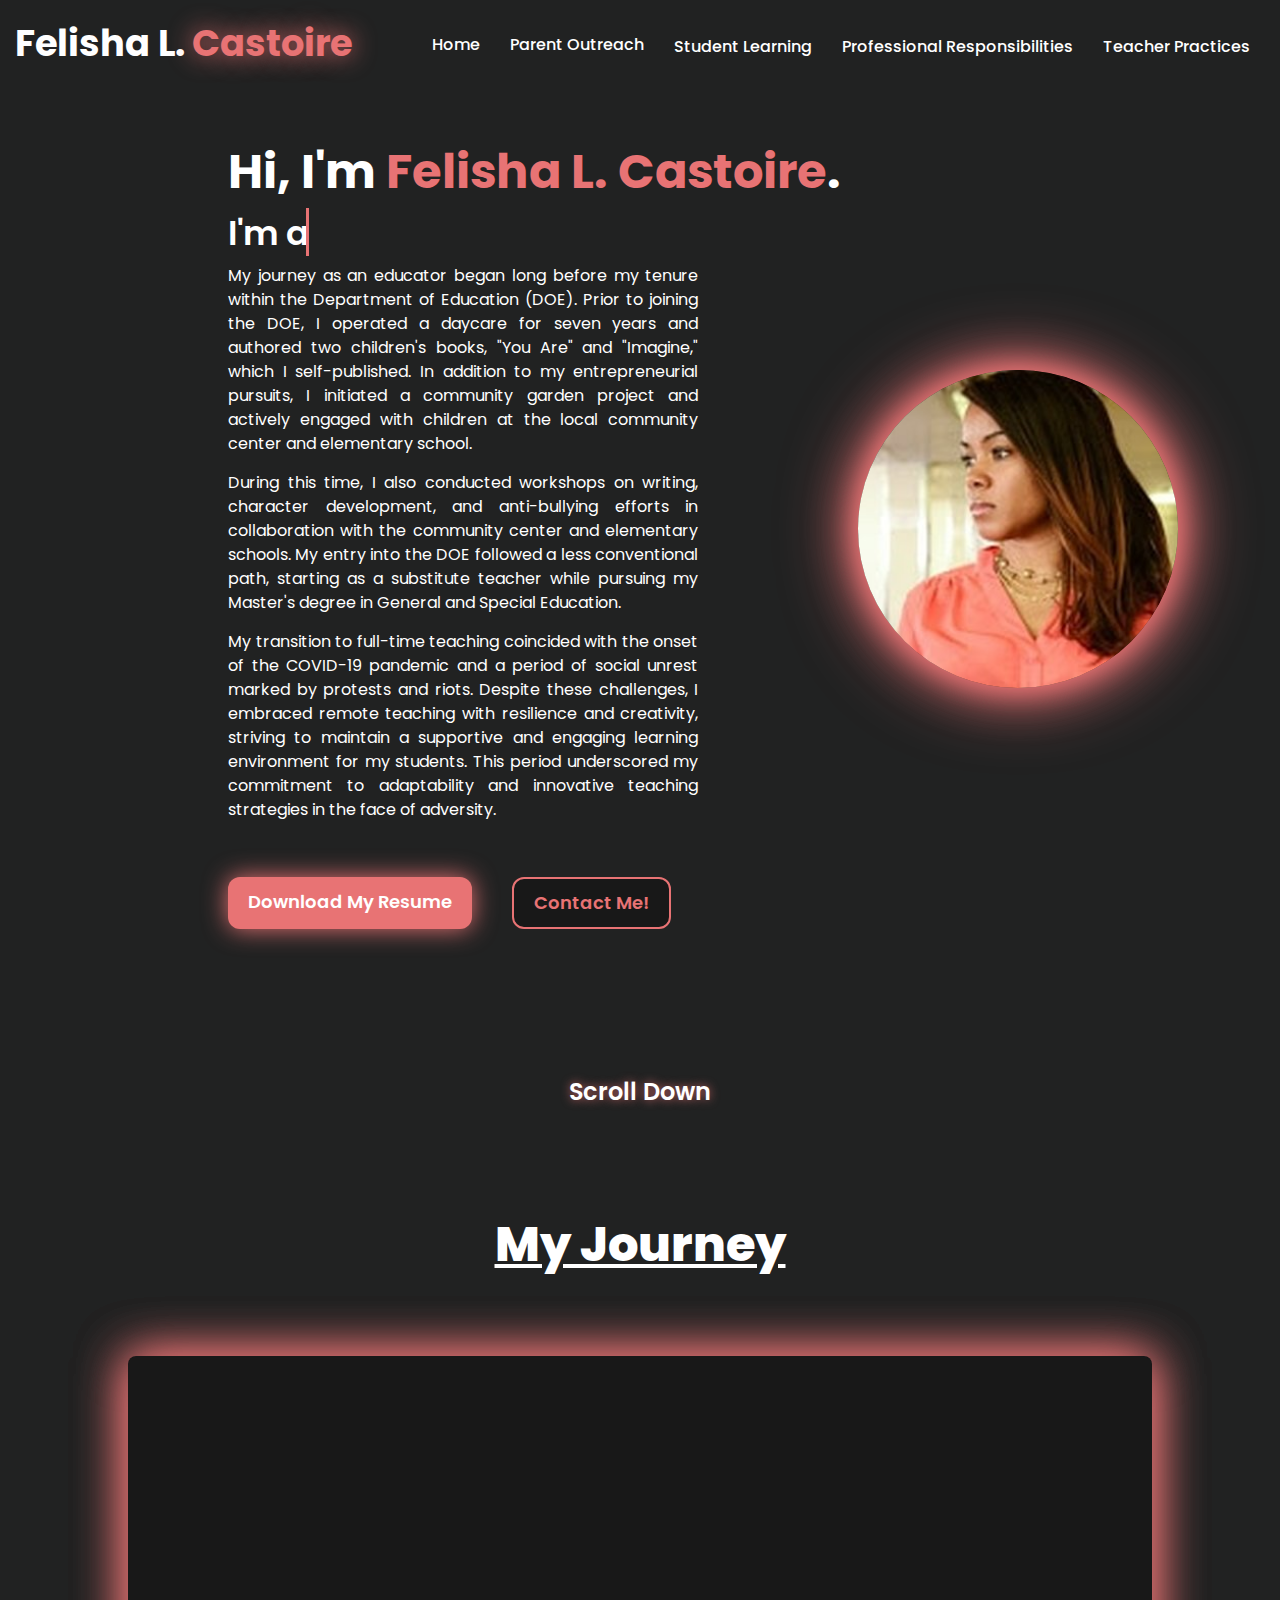
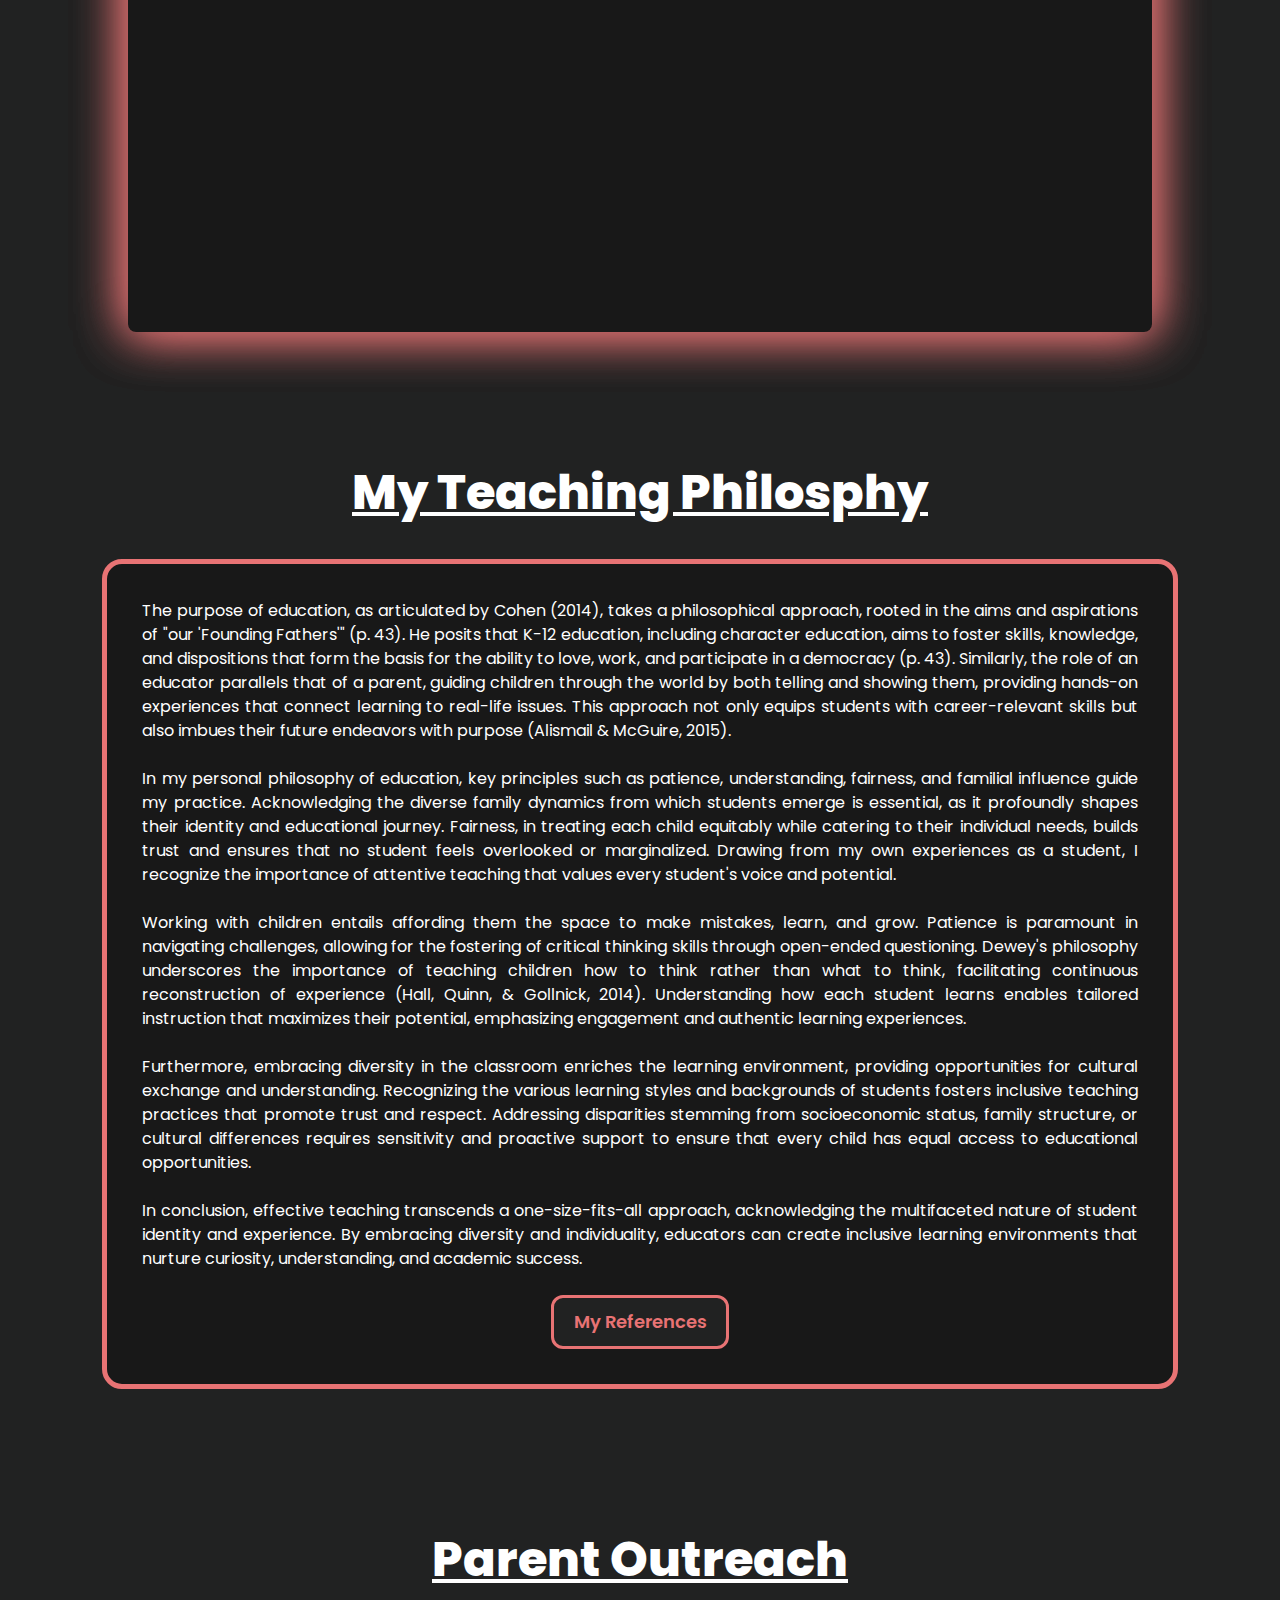
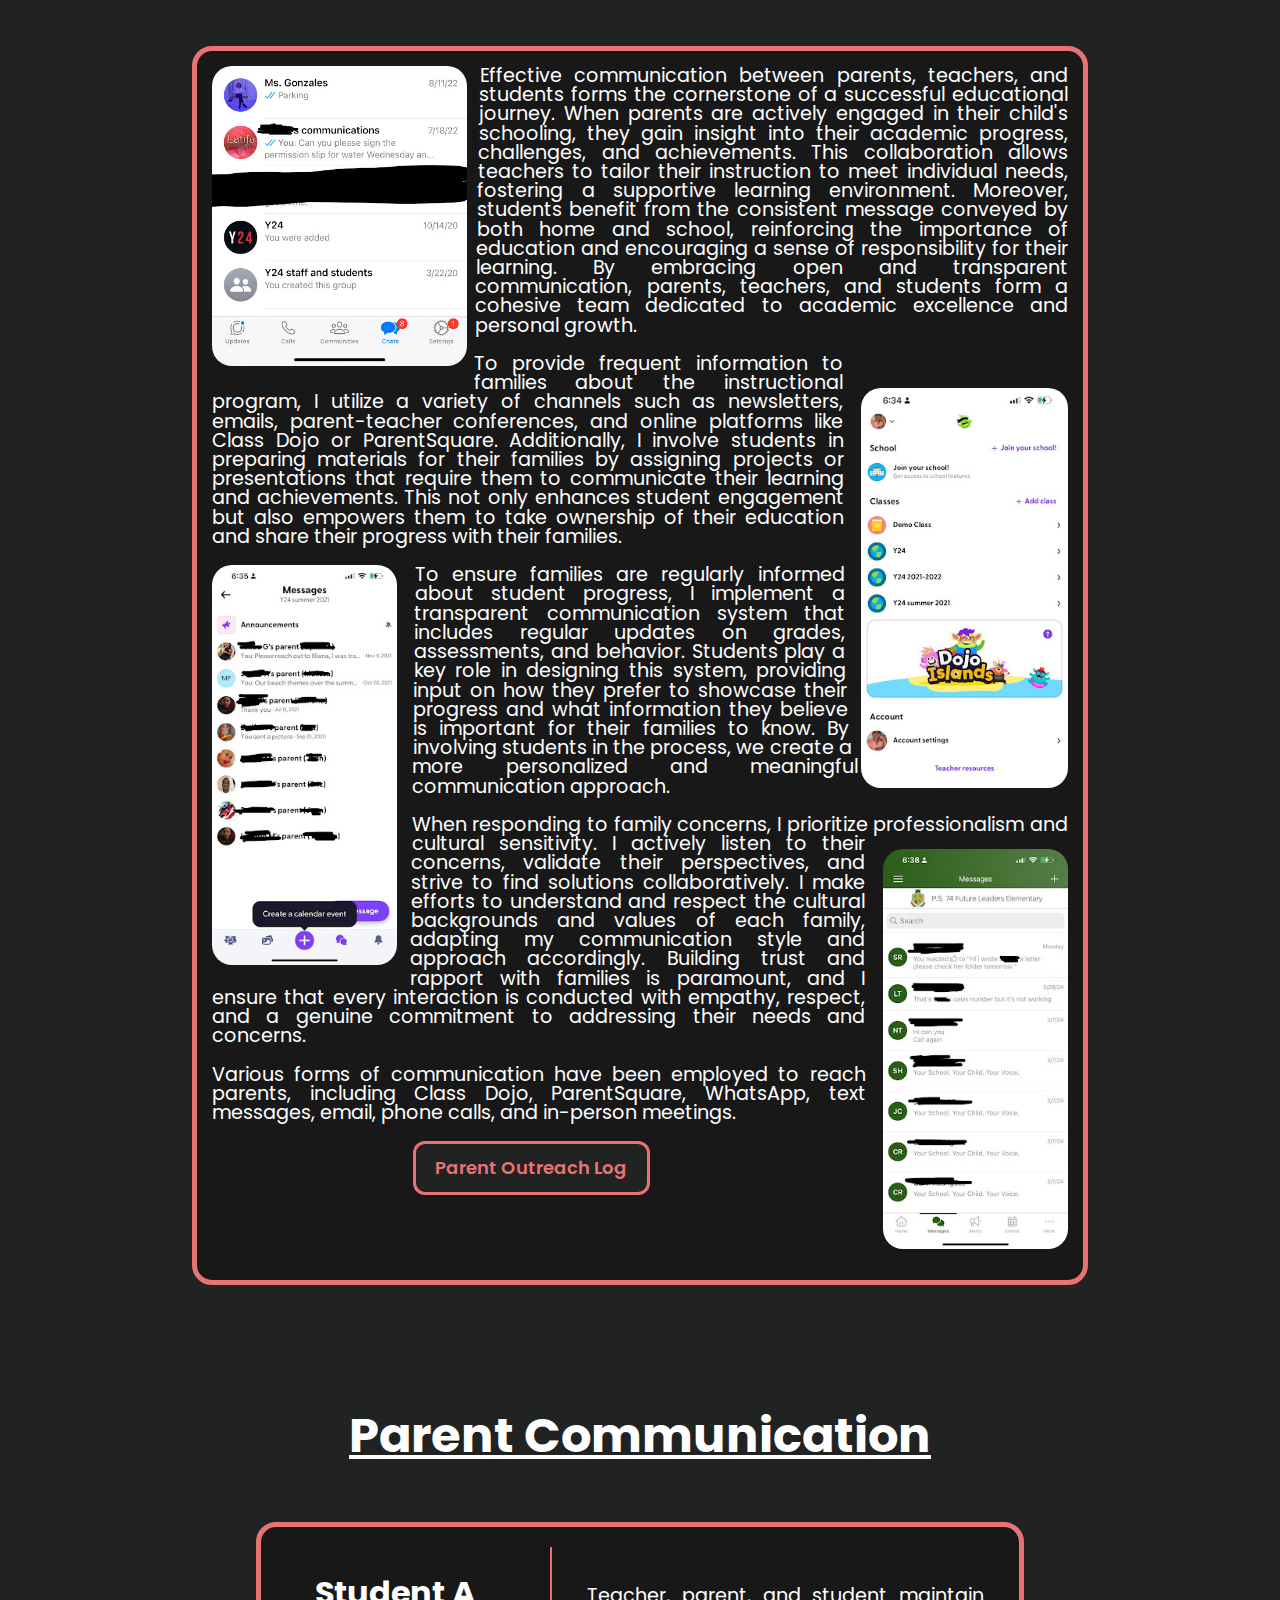
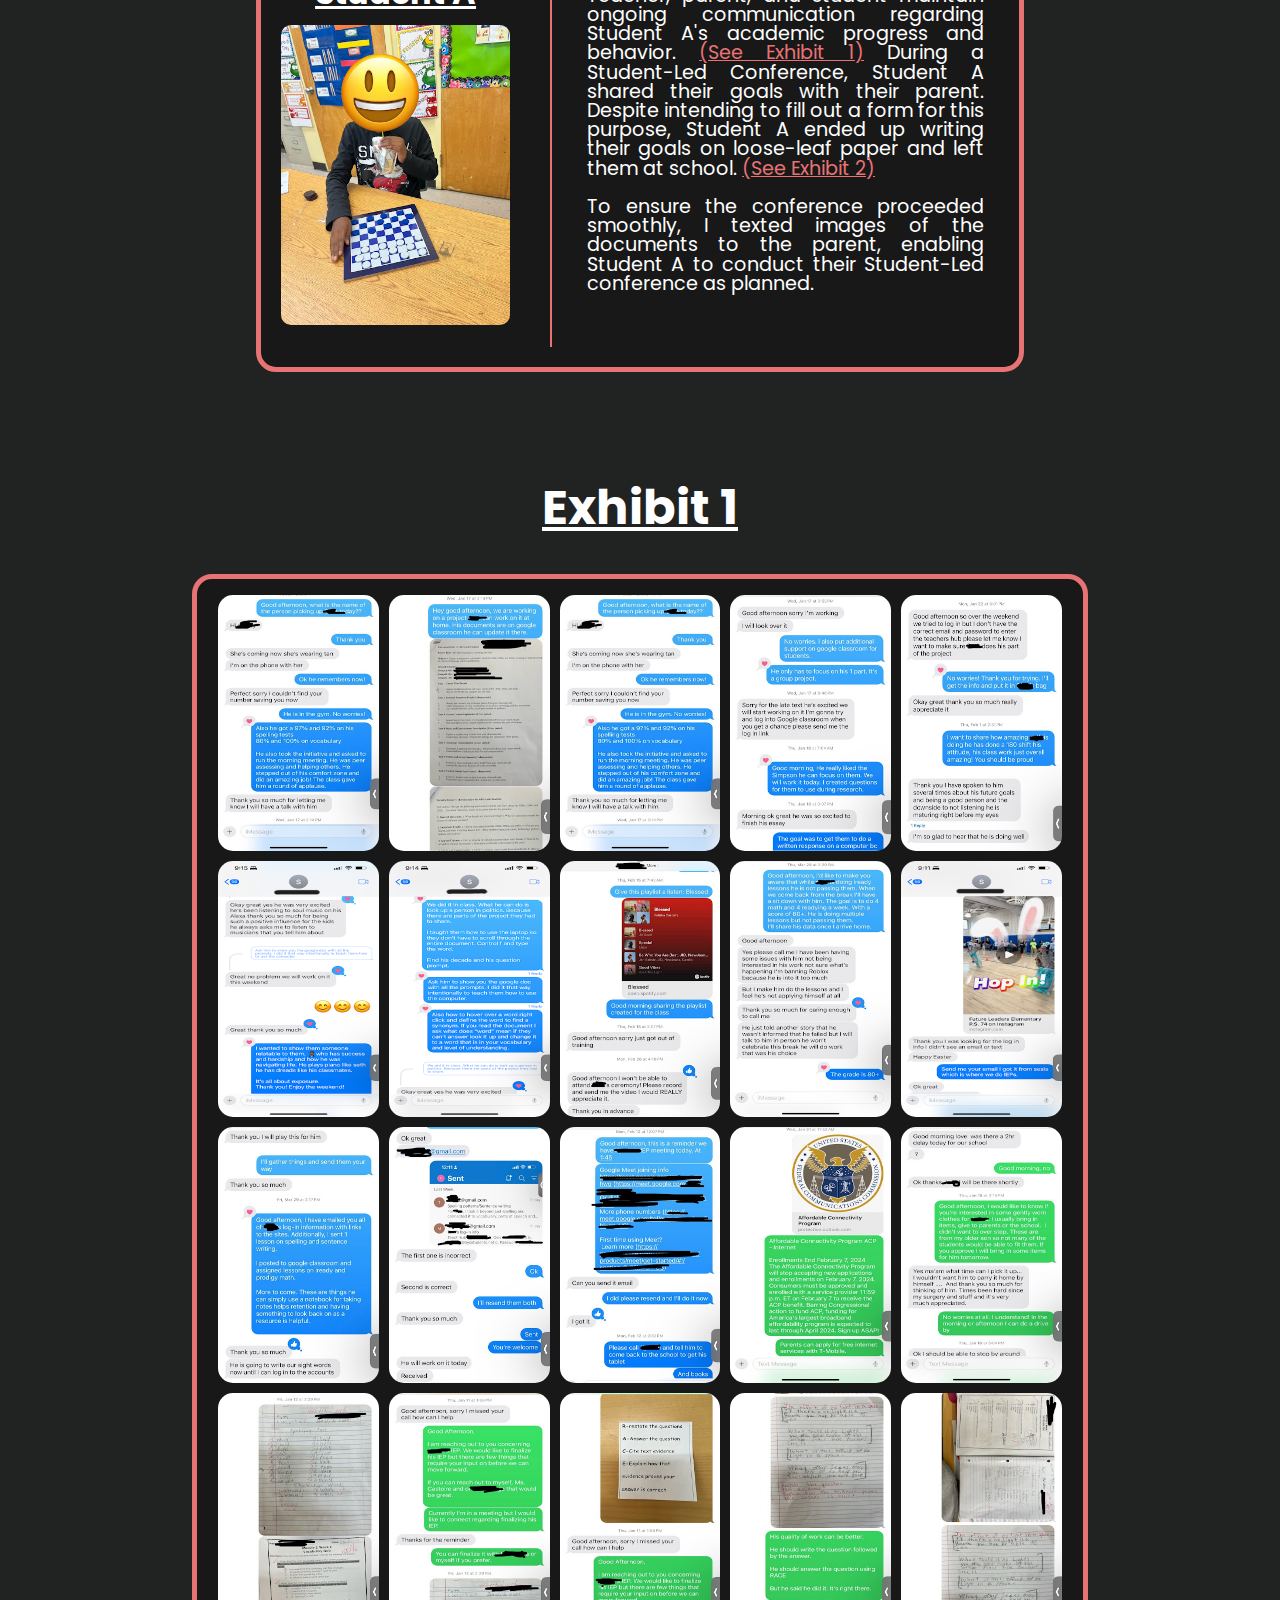
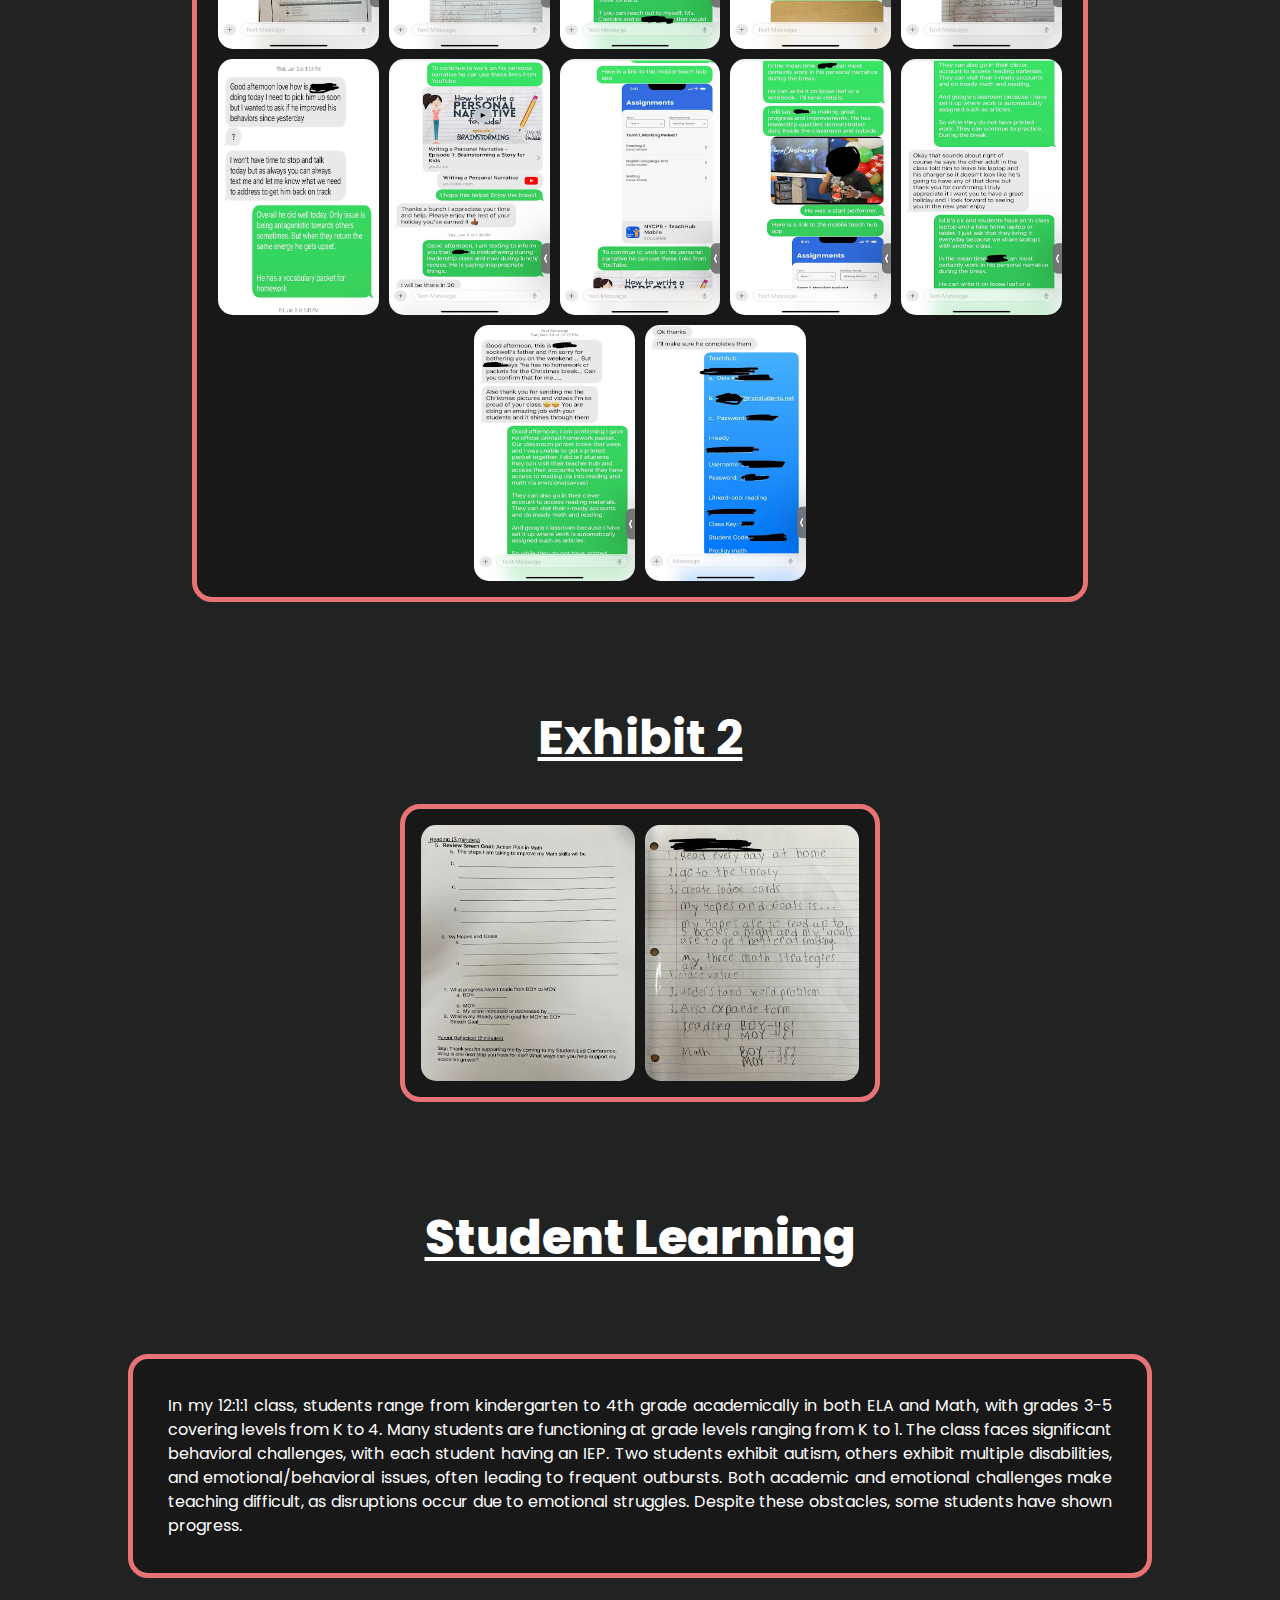
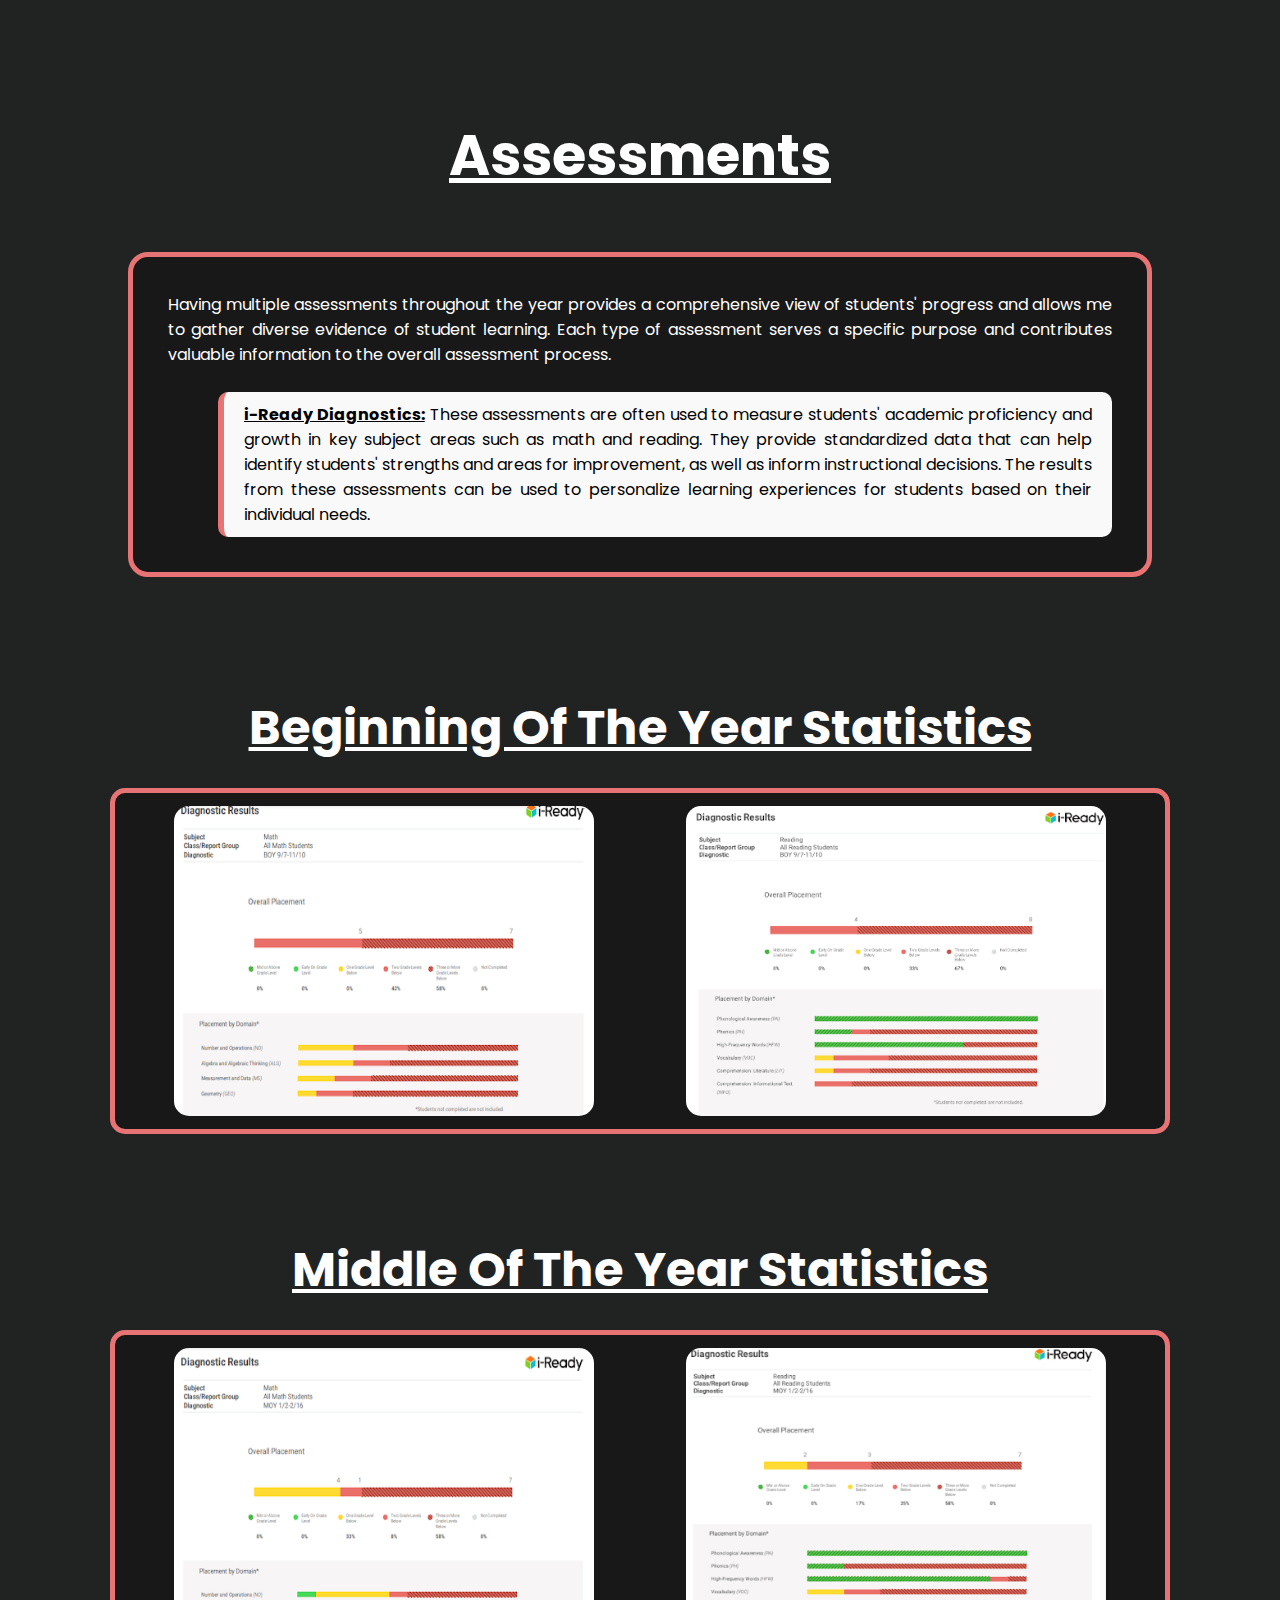
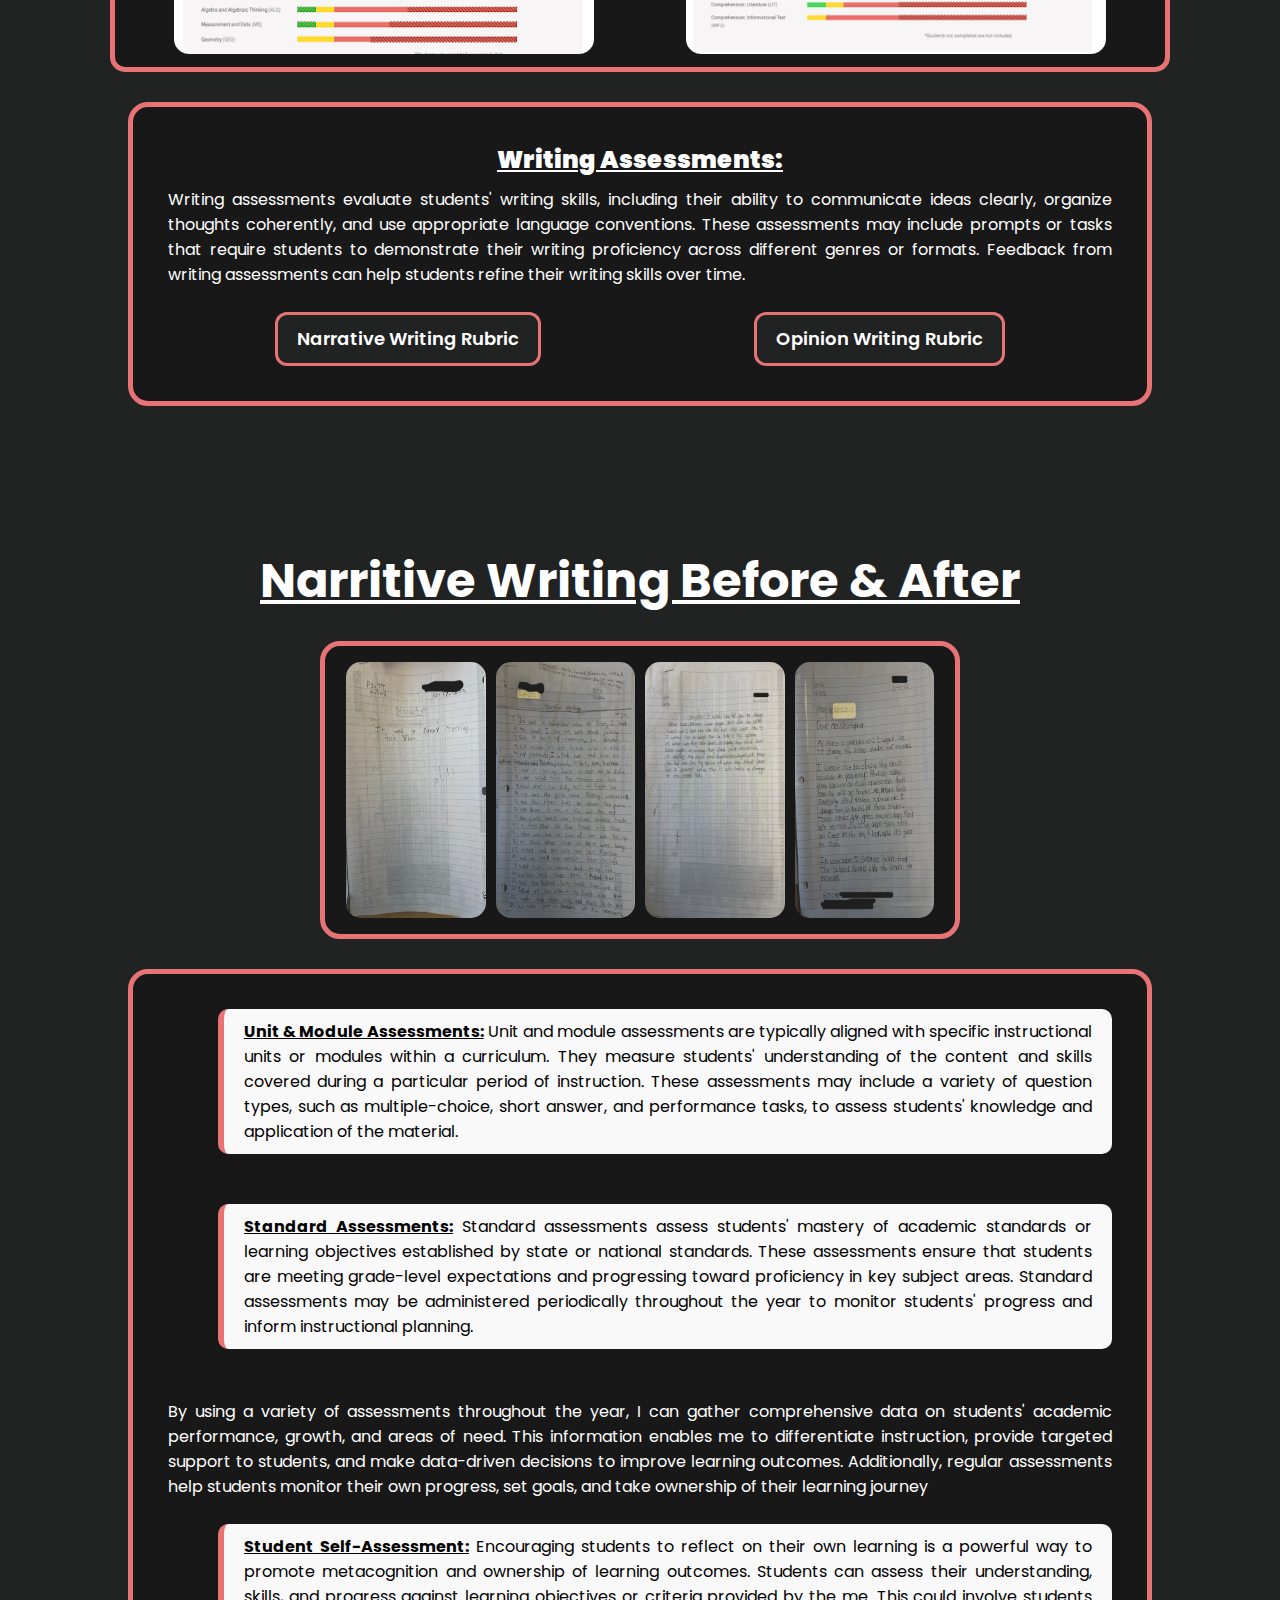
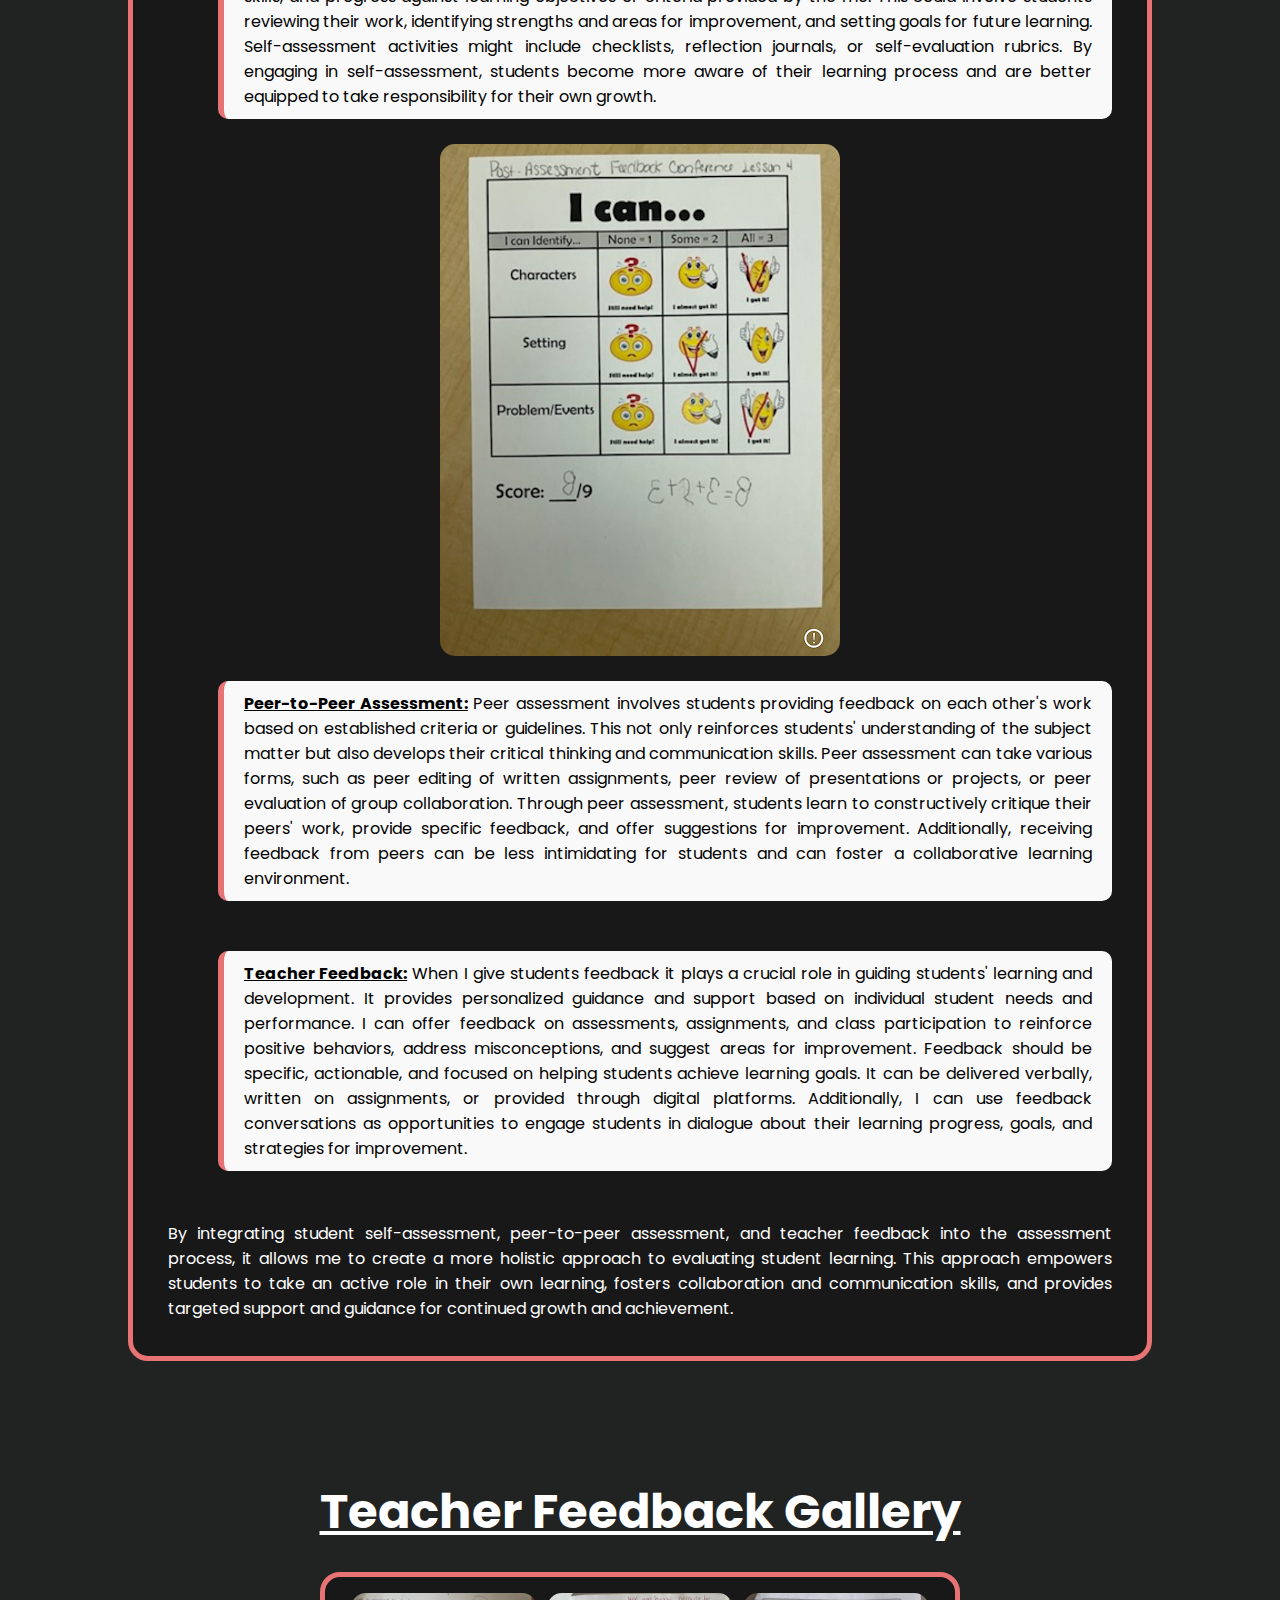
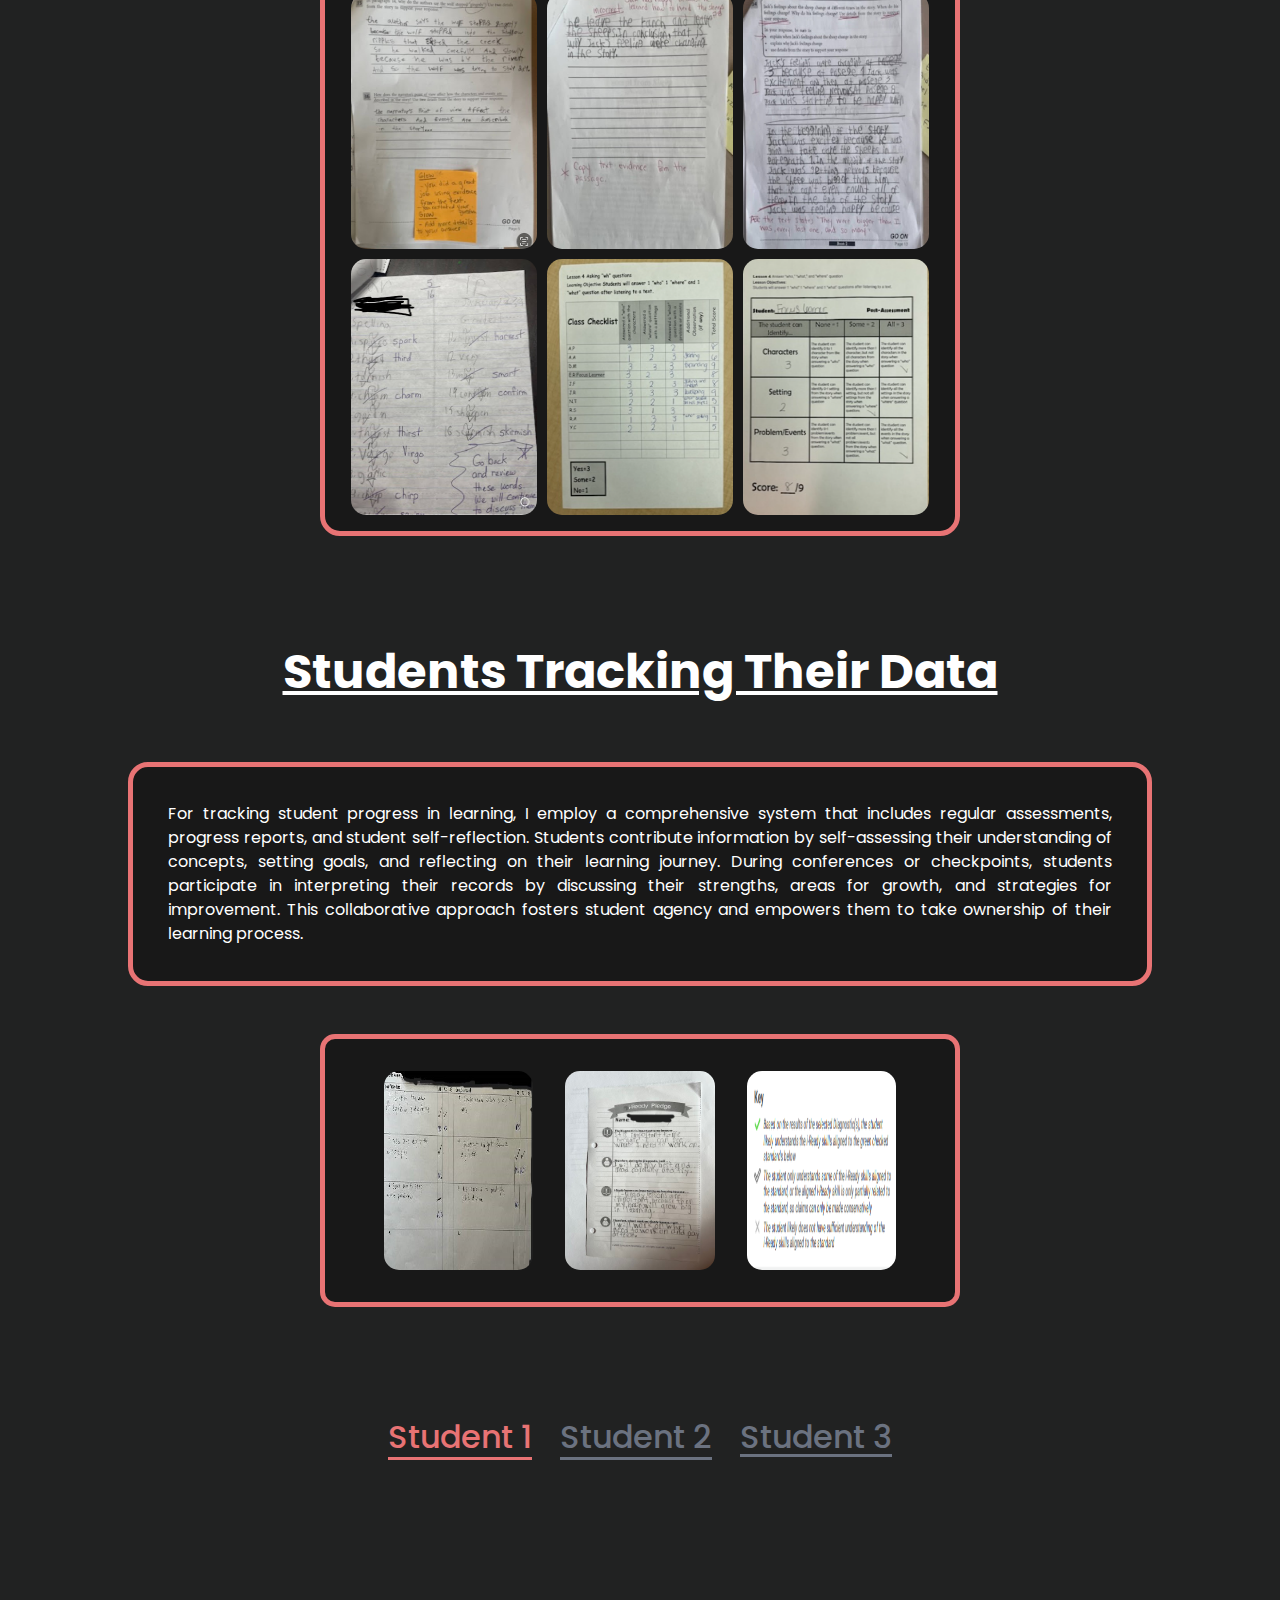
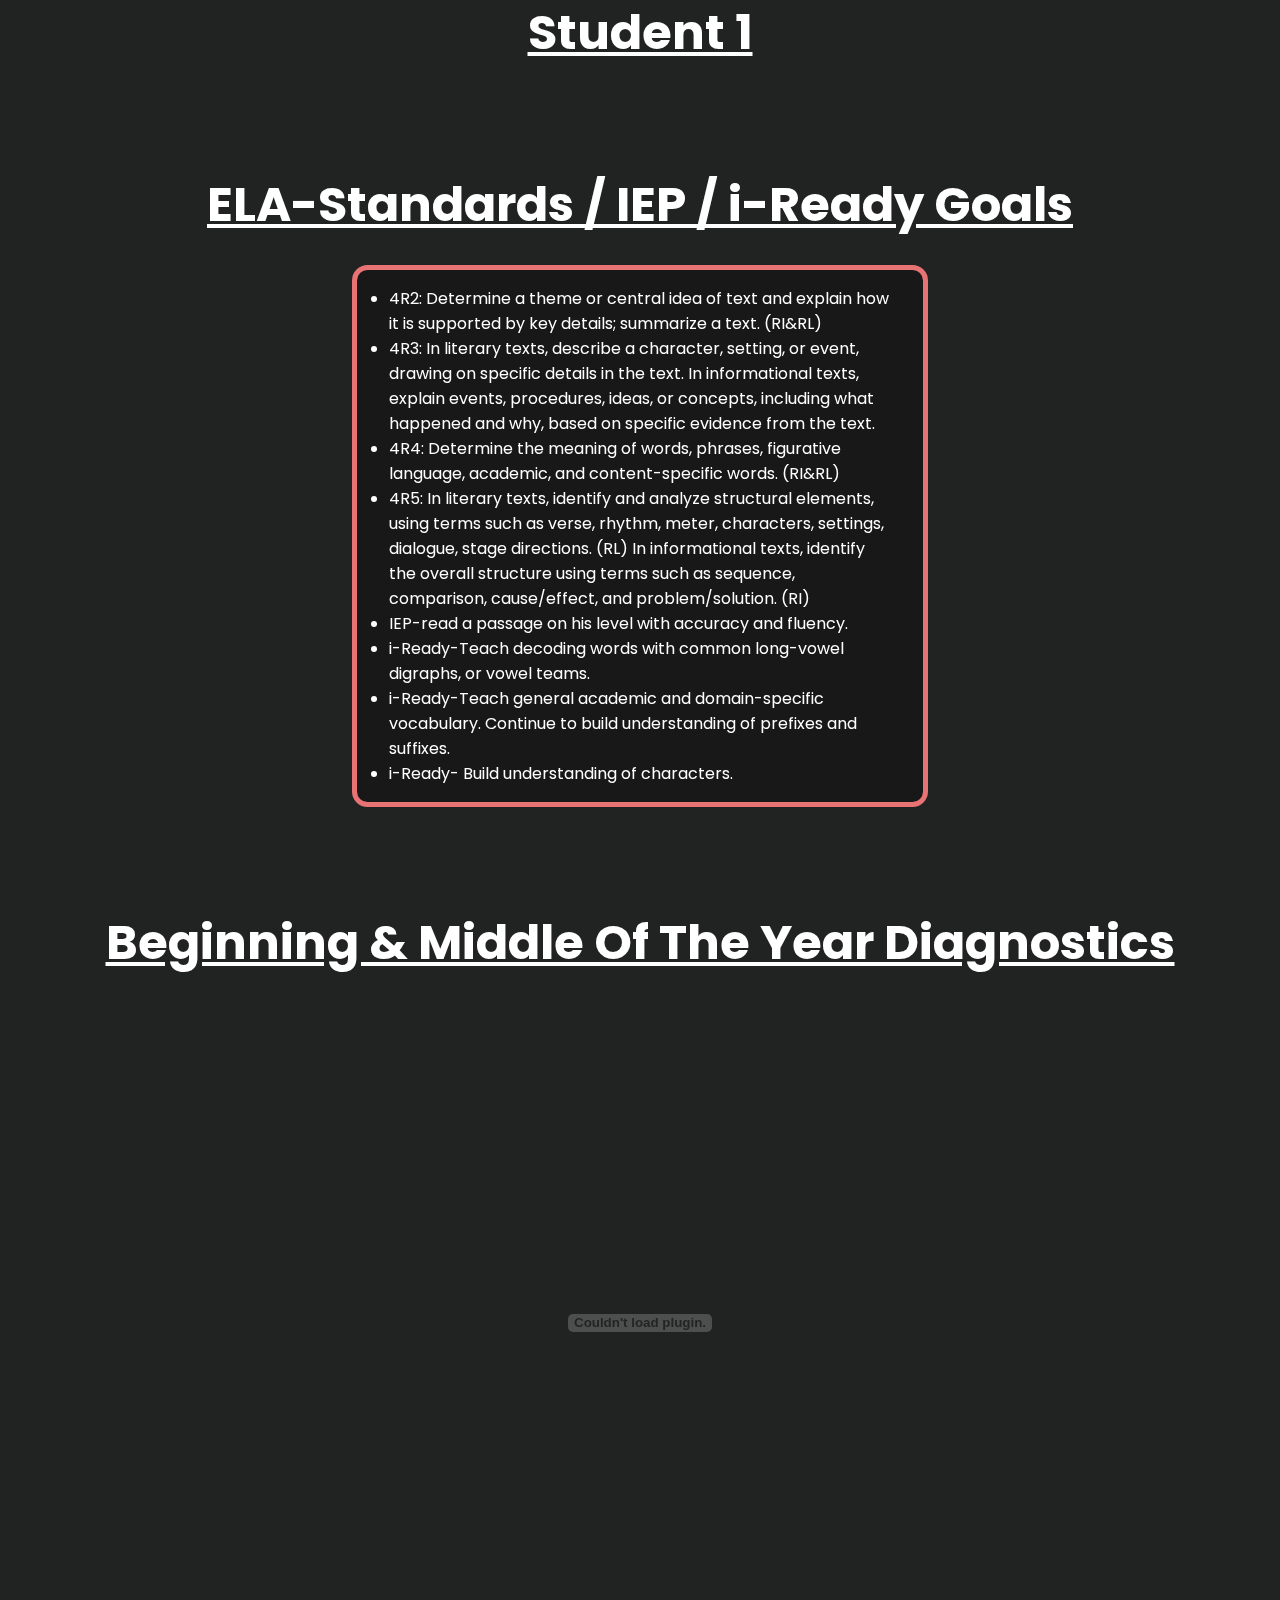
<file: index.html>
<!DOCTYPE html>

<html>
    <head>
        <meta charset="utf-8">
        <meta http-equiv="X-UA-Compatible" content="IE=edge">
        <title>Empowering Education: Felisha L. Castoire</title>
        <meta name="description" content>
        <meta name="viewport" content="width=device-width, initial-scale=1">
        <link rel="stylesheet" href="css/index.css">
        <link rel="stylesheet"
            href="https://cdnjs.cloudflare.com/ajax/libs/font-awesome/6.5.2/css/all.min.css"
            integrity="sha512-SnH5WK+bZxgPHs44uWIX+LLJAJ9/2PkPKZ5QiAj6Ta86w+fsb2TkcmfRyVX3pBnMFcV7oQPJkl9QevSCWr3W6A=="
            crossorigin="anonymous" referrerpolicy="no-referrer" />
        <link rel="icon" type="image/png" href="path/to/your/favicon.png">
        <link
            rel="stylesheet"
            href="https://cdn.jsdelivr.net/npm/swiper@11/swiper-bundle.min.css" />
        <link rel="icon" type="image/png" href="/icon/favicon.ico">
    </head>
    <body id="body">
        <div class="mobile-warning">
            <p>This website is best viewed on a Tablet, Laptop, or Desktop. If
                you choose to continue viewing on a mobile device please switch
                to desktop mode for a more optimal experience.</p>
        </div>
        <header class="navigation real-nav fade-in">
            <div class="nav-name"><a href="#" class="nn-link">Felisha L. <span
                        class="nav-highlight">Castoire</span></a></div>
            <div class="nav-links">
                <a class="nav-link h-link" href="#">Home</a>
                <a class="nav-link" href="#parent-outreach">Parent Outreach</a>
                <div class="sl-dd">
                    <a href="#student-learning" class="dd-nav-link">Student
                        Learning</a>
                    <div class="sl-dd-c">
                        <a href="#assessments">Assessments</a>
                        <a href="#beginning-of-the-year-statistics">Beginning Of
                            The Year Statistics</a>
                        <a href="#middle-of-the-year-statistics">Middle Of The
                            Year Statistics</a>
                        <a href="#student-1" data-slide="1"
                            class="sl-dd-link">Student 1</a>
                        <a href="#student-2" data-slide="2"
                            class="sl-dd-link">Student 2</a>
                        <a href="#student-3" data-slide="3"
                            class="sl-dd-link">Student 3</a>
                    </div>
                </div>
                <div class="pr-dd">
                    <a href="#professional-responsibilities"
                        class="dd-nav-link">Professional
                        Responsibilities</a>
                    <div class="pr-dd-c">
                        <a href="#professional-growth-&-reflection">Professional
                            Growth & Reflection</a>
                        <a
                            href="#collaboration-&-engagement-with-the-school-community">Collaboration
                            & Engagement With The School
                            Community</a>
                    </div>
                </div>
                <div class="tp-dd">
                    <a href="#teacher-practices"
                        class="dd-nav-link">Teacher Practices</a>
                    <div class="tp-dd-c">
                        <a href="#classroom-environment">Classroom
                            Environment</a>
                        <a href="#planning-&-preparation">Planning &
                            Preparation</a>
                        <a href="#student-appreciation">Student Appreciation</a>
                        <a href="#teacher-evaluation">Teacher Evaluation</a>
                    </div>
                </div>
            </div>
            <div class="hamburger">
                <span class="bar"></span>
                <span class="bar"></span>
                <span class="bar"></span>
            </div>
            <div class="sidenav" id="sidebar">
                <div class="sn-c">
                    <div class="nav-name">
                        <a href="#" class="sn-nn-link">Felisha L.
                            <span
                                class="nav-highlight">Castoire</span></a>
                    </div>
                    <div class="sn-nav-links">
                        <a class="sn-nav-link h-link" href="#">Home</a>
                        <a class="sn-nav-link" href="#parent-outreach">Parent
                            Outreach</a>
                        <div class="sn-sl-dd sn-dd">
                            <a href="#student-learning"
                                class="sn-dd-nav-link">Student
                                Learning</a>
                            <i class="fa fa-caret-down"></i>
                            <div class="sn-sl-dd-c dd">
                                <a href="#assessments">Assessments</a>
                                <a
                                    href="#beginning-of-the-year-statistics">Beginning
                                    Of
                                    The Year Statistics</a>
                                <a href="#middle-of-the-year-statistics">Middle
                                    Of The
                                    Year Statistics</a>
                                <a href="#student-1" data-slide="1"
                                    class="sn-sl-dd-link">Student 1</a>
                                <a href="#student-2" data-slide="2"
                                    class="sn-sl-dd-link">Student 2</a>
                                <a href="#student-3" data-slide="3"
                                    class="sn-sl-dd-link">Student 3</a>
                            </div>
                        </div>
                        <div class="sn-pr-dd sn-dd">
                            <a href="#professional-responsibilities"
                                class="sn-dd-nav-link">Professional
                                Responsibilities</a>
                            <i class="fa fa-caret-down"></i>
                            <div class="sn-pr-dd-c dd">
                                <a
                                    href="#professional-growth-&-reflection">Professional
                                    Growth & Reflection</a>
                                <a
                                    href="#collaboration-&-engagement-with-the-school-community">Collaboration
                                    & Engagement With The School
                                    Community</a>
                            </div>
                        </div>
                        <div class="sn-tp-dd sn-dd">
                            <a href="#teacher-practices"
                                class="sn-dd-nav-link">Teacher
                                Practices</a>
                            <i class="fa fa-caret-down"></i>
                            <div class="sn-tp-dd-c dd">
                                <a href="#classroom-environment">Classroom
                                    Environment</a>
                                <a href="#planning-&-preparation">Planning &
                                    Preparation</a>
                                <a href="#student-appreciation">Student
                                    Appreciation</a>
                                <a href="#teacher-evaluation">Teacher
                                    Evaluation</a>
                            </div>
                        </div>
                    </div>
                </div>
            </div>

            <div class="overlay"></div>
        </header>

        <header class="navigation2 real-nav" id="navbar">
            <div class="nav-name"><a href="#" class="nn-link">Felisha L. <span
                        class="nav-highlight">Castoire</span></a></div>
            <div class="nav-links">
                <a class="nav-link h-link" href="#">Home</a>
                <a class="nav-link" href="#parent-outreach">Parent Outreach</a>
                <div class="sl-dd">
                    <a href="#student-learning" class="dd-nav-link">Student
                        Learning</a>
                    <div class="sl-dd-c">
                        <a href="#assessments">Assessments</a>
                        <a href="#beginning-of-the-year-statistics">Beginning Of
                            The Year Statistics</a>
                        <a href="#middle-of-the-year-statistics">Middle Of The
                            Year Statistics</a>
                        <a href="#student-1" data-slide="1"
                            class="sl-dd-link">Student 1</a>
                        <a href="#student-2" data-slide="2"
                            class="sl-dd-link">Student 2</a>
                        <a href="#student-3" data-slide="3"
                            class="sl-dd-link">Student 3</a>
                    </div>
                </div>
                <div class="pr-dd">
                    <a href="#professional-responsibilities"
                        class="dd-nav-link">Professional
                        Responsibilities</a>
                    <div class="pr-dd-c">
                        <a href="#professional-growth-&-reflection">Professional
                            Growth & Reflection</a>
                        <a
                            href="#collaboration-&-engagement-with-the-school-community">Collaboration
                            & Engagement With The School
                            Community</a>
                    </div>
                </div>
                <div class="tp-dd">
                    <a href="#teacher-practices"
                        class="dd-nav-link">Teacher Practices</a>
                    <div class="tp-dd-c">
                        <a href="#classroom-environment">Classroom
                            Environment</a>
                        <a href="#planning-&-preparation">Planning &
                            Preparation</a>
                        <a href="#student-appreciation">Student Appreciation</a>
                        <a href="#teacher-evaluation">Teacher Evaluation</a>
                    </div>
                </div>
            </div>
            <div class="hamburger2">
                <span class="bar"></span>
                <span class="bar"></span>
                <span class="bar"></span>
            </div>
            <div class="sidenav2" id="sidebar2">
                <div class="sn-c">
                    <div class="nav-name">
                        <a href="#" class="sn-nn-link">Felisha L.
                            <span
                                class="nav-highlight">Castoire</span></a>
                    </div>
                    <div class="sn-nav-links">
                        <a class="sn-nav-link h-link" href="#">Home</a>
                        <a class="sn-nav-link" href="#parent-outreach">Parent
                            Outreach</a>
                        <div class="sn-sl-dd sn-dd">
                            <a href="#student-learning"
                                class="sn-dd-nav-link">Student
                                Learning</a>
                            <i class="fa fa-caret-down"></i>
                            <div class="sn-sl-dd-c dd">
                                <a href="#assessments">Assessments</a>
                                <a
                                    href="#beginning-of-the-year-statistics">Beginning
                                    Of
                                    The Year Statistics</a>
                                <a href="#middle-of-the-year-statistics">Middle
                                    Of The
                                    Year Statistics</a>
                                <a href="#student-1" data-slide="1"
                                    class="sn-sl-dd-link">Student 1</a>
                                <a href="#student-2" data-slide="2"
                                    class="sn-sl-dd-link">Student 2</a>
                                <a href="#student-3" data-slide="3"
                                    class="sn-sl-dd-link">Student 3</a>
                            </div>
                        </div>
                        <div class="sn-pr-dd sn-dd">
                            <a href="#professional-responsibilities"
                                class="sn-dd-nav-link">Professional
                                Responsibilities</a>
                            <i class="fa fa-caret-down"></i>
                            <div class="sn-pr-dd-c dd">
                                <a
                                    href="#professional-growth-&-reflection">Professional
                                    Growth & Reflection</a>
                                <a
                                    href="#collaboration-&-engagement-with-the-school-community">Collaboration
                                    & Engagement With The School
                                    Community</a>
                            </div>
                        </div>
                        <div class="sn-tp-dd sn-dd">
                            <a href="#teacher-practices"
                                class="sn-dd-nav-link">Teacher
                                Practices</a>
                            <i class="fa fa-caret-down"></i>
                            <div class="sn-tp-dd-c dd">
                                <a href="#classroom-environment">Classroom
                                    Environment</a>
                                <a href="#planning-&-preparation">Planning &
                                    Preparation</a>
                                <a href="#student-appreciation">Student
                                    Appreciation</a>
                                <a href="#teacher-evaluation">Teacher
                                    Evaluation</a>
                            </div>
                        </div>
                    </div>
                </div>
            </div>
            <div class="overlay"></div>
        </header>

        <main class="fade-in">
            <div class="hero " id="hero">
                <div class="hero-container">
                    <div class="hero-left">
                        <h1 class="hero-hook">Hi, I'm <span
                                class="highlight">Felisha L.
                                Castoire</span>.</h1>
                        <h3 class="text-animation">I'm a <span
                                id="suffix"></span></h3>
                        <p class="hero-text">
                            My journey as an educator began long before my
                            tenure within the Department of Education (DOE).
                            Prior to joining the DOE, I operated a daycare for
                            seven years and authored two children's books,
                            "You Are" and "Imagine," which I self-published. In
                            addition to my entrepreneurial pursuits, I initiated
                            a community garden project and actively engaged with
                            children at the local community center and
                            elementary school.
                        </p>
                        <p class="hero-text">
                            During this time, I also conducted workshops on
                            writing, character development, and anti-bullying
                            efforts in collaboration with the community center
                            and elementary schools. My entry into the DOE
                            followed a less conventional path, starting as a
                            substitute teacher while pursuing my Master's degree
                            in General and Special Education.
                        </p>
                        <p class="hero-text" style="margin-bottom: 10px;">My
                            transition to full-time teaching
                            coincided with the onset of the COVID-19 pandemic
                            and a period of social unrest marked by protests and
                            riots. Despite these challenges, I embraced remote
                            teaching with resilience and creativity, striving to
                            maintain a supportive and engaging learning
                            environment for my students. This period underscored
                            my commitment to adaptability and innovative
                            teaching strategies in the face of adversity.</p>
                        <br>
                        <div class="hero-btn-container">
                            <a href="#" class="hero-btn">Download My Resume</a>
                            <a href="mailto:felisha_castoire@yahoo.com"
                                class="hero-btn2">Contact Me!</a>
                        </div>
                    </div>
                    <div class="hero-right">
                        <img class="hero-img" src="imgs/mommy.jpg"
                            alt="Image Of Felisha">
                    </div>
                </div>
                <a class="hero-scroll" href="#My_Journey"><i
                        class="fa-solid fa-arrow-down-long"></i> Scroll Down <i
                        class="fa-solid fa-arrow-down-long"></i></a>
            </div>
            <div class="about" id="My_Journey">
                <h1 class="sec-title"><u>My Journey</u></h1>
                <div class="slideshow">
                    <div
                        style="position: relative; width: 100%; height: 0; padding-top: 56.2500%;
                    padding-bottom: 0; box-shadow: 0 0 50px #e87374; overflow: hidden;
                    border-radius: 8px; will-change: transform;">
                        <iframe loading="lazy"
                            style="position: absolute; width: 100%; height: 100%; top: 0; left: 0; border: none; padding: 0;margin: 0;"
                            src="https:&#x2F;&#x2F;www.canva.com&#x2F;design&#x2F;DAGCD_GaNp8&#x2F;Clxx5KsVYZqPe5q1EcjDSA&#x2F;watch?embed"
                            allowfullscreen="allowfullscreen"
                            allow="fullscreen">
                        </iframe>
                    </div>
                </div>
                <div class="about-content">
                    <div class="philosphy">
                        <h2 class="p-st" id="philosphy">My Teaching
                            Philosphy</h2>
                        <div class="p-t-c">
                            <p class="philosphy-text">
                                The purpose of education, as articulated by
                                Cohen
                                (2014), takes a philosophical approach, rooted
                                in
                                the aims and aspirations of
                                "our 'Founding Fathers'"
                                (p. 43). He posits that K-12 education,
                                including
                                character education, aims to foster skills,
                                knowledge, and dispositions that form the basis
                                for
                                the ability to love, work, and participate in a
                                democracy (p. 43). Similarly, the role of an
                                educator parallels that of a parent, guiding
                                children through the world by both telling and
                                showing them, providing hands-on experiences
                                that
                                connect learning to real-life issues. This
                                approach
                                not only equips students with career-relevant
                                skills
                                but also imbues their future endeavors with
                                purpose
                                (Alismail & McGuire, 2015).
                                <br><br>
                                In my personal philosophy of education, key
                                principles such as patience, understanding,
                                fairness, and familial influence guide my
                                practice.
                                Acknowledging the diverse family dynamics from
                                which
                                students emerge is essential, as it profoundly
                                shapes their identity and educational journey.
                                Fairness, in treating each child equitably while
                                catering to their individual needs, builds trust
                                and
                                ensures that no student feels overlooked or
                                marginalized. Drawing from my own experiences as
                                a
                                student, I recognize the importance of attentive
                                teaching that values every student's voice and
                                potential.
                                <br><br>
                                Working with children entails affording them the
                                space to make mistakes, learn, and grow.
                                Patience is
                                paramount in navigating challenges, allowing for
                                the
                                fostering of critical thinking skills through
                                open-ended questioning. Dewey's philosophy
                                underscores the importance of teaching children
                                how
                                to think rather than what to think, facilitating
                                continuous reconstruction of experience (Hall,
                                Quinn, & Gollnick, 2014). Understanding how each
                                student learns enables tailored instruction that
                                maximizes their potential, emphasizing
                                engagement
                                and authentic learning experiences.
                                <br><br>
                                Furthermore, embracing diversity in the
                                classroom
                                enriches the learning environment, providing
                                opportunities for cultural exchange and
                                understanding. Recognizing the various learning
                                styles and backgrounds of students fosters
                                inclusive
                                teaching practices that promote trust and
                                respect.
                                Addressing disparities stemming from
                                socioeconomic
                                status, family structure, or cultural
                                differences
                                requires sensitivity and proactive support to
                                ensure
                                that every child has equal access to educational
                                opportunities.
                                <br><br>
                                In conclusion, effective teaching transcends a
                                one-size-fits-all approach, acknowledging the
                                multifaceted nature of student identity and
                                experience. By embracing diversity and
                                individuality, educators can create inclusive
                                learning environments that nurture curiosity,
                                understanding, and academic success.
                                <br><br>
                                <a class="avg-btn ref" onclick="popRef()">My
                                    References</a>
                            </p>
                            <div id="modal" class="modal">
                                <!-- Modal content -->
                                <div class="modal-content">
                                    <span class="close"
                                        onclick="closeModal()">&times;</span>
                                    <h2>References</h2>
                                    <hr>
                                    <ul>
                                        <li>Berk, L. E. (2013). Child
                                            development. (9th ed.). Retrieved
                                            from
                                            <br>
                                            <a
                                                href="https://content.ashford.edu/"
                                                target="_blank">https://content.ashford.edu/</a></li>
                                        <li>Building Strong Relationships with
                                            Parents, Scholastic
                                            <br>
                                            <a
                                                href="https://www.scholastic.com/teachers/collections/teaching-content/building-strong-relationships-parents/"
                                                target="_blank">https://www.scholastic.com/teachers/collections/teaching-content/building-strong-relationships-parents/</a></li>
                                        <li>Costanzo, P. R., & Woody, E. Z.
                                            (1985). Domain-Specific Parenting
                                            Styles and Their Impact on the
                                            Child's Development of Particular
                                            Deviance: The Example of Obesity
                                            Proneness. Journal Of Social &
                                            Clinical Psychology, 3(4), 425.
                                            doi:10.1521/jscp.1985.3.4.425</li>
                                        <li>D. Wayne Matthews, Ph.D., North
                                            Carolina State University., North
                                            Carolina Cooperative Extension
                                            Service</li>
                                        <li>Darling, N.(1999), & ERIC
                                            Clearinghouse on Elementary and
                                            Early Childhood Education, C. I.
                                            (1999). Parenting Style and Its
                                            Correlates. ERIC Digest.</li>
                                        <li>Denham, S. A. (2007). DEALING WITH
                                            FEELINGS: HOW CHILDREN NEGOTIATE THE
                                            WORLDS OF EMOTIONS AND SOCIAL
                                            RELATIONSHIPS. Cognitie, Creier,
                                            Comportament/Cognition, Brain,
                                            Behavior, 11(1), 1-48.</li>
                                        <li>Epstein's Types of Involvement
                                            <br>
                                            <a
                                                href="http://vizedhtmlcontent.next.ecollege.com/pub/content/1810565d-a602-41bb-be3e-a03f05e17c1b/Epstein_J._n.d..__Epsteins_framework_of_six_types_of_involvemen.pdf"
                                                target="_blank">http://vizedhtmlcontent.next.ecollege.com/pub/content/1810565d-a602-41bb-be3e-a03f05e17c1b/Epstein_J._n.d..__Epsteins_framework_of_six_types_of_involvemen.pdf</a></li>
                                        <li>Families PATHWAYS TO EARLY SCHOOL
                                            SUCCESS ISSUE BRIEF NO. 1</li>
                                        <li>Groark, C., McCarthy, S. & Kirk, A.
                                            (2014). Early child development:
                                            From theory to practice. Bridgepoint
                                            Education: San Diego, CA</li>
                                        <li>Helping the Most Vulnerable Infants,
                                            Toddlers, and Their Families</li>
                                        <li>Home Visiting Supporting Parents And
                                            Child Development (March 11, 2015).
                                            Home Visiting: Meeting Families
                                            Where They Are and Creating
                                            Opportunity. Improving Outcomes For
                                            Children, One Family At A Time.</li>
                                        <li>Jane Knitzer Jill Lefkowitz (January
                                            2006). Helping the Most Vulnerable
                                            Infants, Toddlers, and Their</li>
                                        <li>Knitzer, Jane Lefkowitz, Jill l,
                                            January 2006. Helping the Most
                                            Vulnerable Infants, Toddlers, and
                                            Their Families, PATHWAYS TO EARLY
                                            SCHOOL SUCCESS, ISSUE BRIEF NO. 1
                                            EXECUTIVE SUMMARY</li>
                                        <li>Reeves, J. M., & Michael, W. B.
                                            (1972). The Modification of
                                            Age-Specific Expectations of
                                            Piaget's Theory of Development of
                                            Intentionality in Moral Judgments of
                                            Four- to Seven-Year Old Children in
                                            Relation to Use of Puppets in a
                                            Social (Imitative) Learning
                                            Paradigm.</li>
                                        <li>Strengthening Family Relationships
                                            (2008) Advocates for Youth
                                            <br>
                                            <a
                                                href="http://www.advocatesforyouth.org/publications/1229-strengthening-family-relationships"
                                                target="_blank">http://www.advocatesforyouth.org/publications/1229-strengthening-family-relationships</a></li>
                                        <li>The Family Partnership Process:
                                            Engaging and Goal-Setting With
                                            Families</li>
                                        <li>Wardle, F., & Fitzpatrick, T.
                                            (2016). Children & families:
                                            Understanding behavior & dynamics.
                                            San Diego, CA: Bridgepoint
                                            Education, Inc.</li>
                                    </ul>
                                </div>
                            </div>
                        </div>
                    </div>
                </div>
            </div>
            <div class="parents" id="parent-outreach">
                <h1 class="sec-title"><u>Parent
                        Outreach</u></h1>

                <p class="p-s">
                    <img class="p-o-i-l"
                        src="imgs/po/student-a/p-txts/txt_1.jpg"
                        height="300px">Effective communication between parents,
                    teachers, and
                    students forms the cornerstone of a successful educational
                    journey. When parents are actively engaged in their child's
                    schooling, they gain insight into their academic progress,
                    challenges, and achievements. This
                    collaboration allows
                    teachers to tailor their instruction to meet individual
                    needs, fostering a supportive learning environment.
                    Moreover, students benefit from the consistent message
                    conveyed by both home and school, reinforcing the importance
                    of education and encouraging a sense of responsibility for
                    their learning. By embracing open and transparent
                    communication, parents, teachers, and students form a
                    cohesive team dedicated to academic excellence and personal
                    growth.
                    <br><br>
                    <img
                        class="p-o-i-r"
                        src="imgs/po/student-a/p-txts/txt_2.jpg"
                        height="400px">To provide frequent information to
                    families about the
                    instructional program, I utilize a variety of channels such
                    as newsletters, emails, parent-teacher conferences, and
                    online platforms like Class Dojo or ParentSquare.
                    Additionally, I involve students in preparing materials for
                    their families by assigning projects or presentations that
                    require them to communicate their learning and achievements.
                    This not only enhances student engagement but also empowers
                    them to take ownership of their education and share their
                    progress with their families.
                    <br><br>
                    <img
                        class="p-o-i-l"
                        src="imgs/po/student-a/p-txts/txt_3.jpg"
                        height="400px">To ensure families are regularly informed
                    about student
                    progress, I implement a transparent communication system
                    that includes regular updates on grades, assessments, and
                    behavior. Students play a key role in designing this system,
                    providing input on how they prefer to showcase their
                    progress and what information they believe is important for
                    their families to know. By involving students in the
                    process, we create a more personalized and meaningful
                    communication approach.
                    <br><br>
                    When responding to family concerns,<img
                        class="p-o-i-r"
                        src="imgs/po/student-a/p-txts/txt_4.jpg"
                        height="400px"> I prioritize
                    professionalism and cultural sensitivity. I actively listen
                    to their concerns, validate their perspectives, and strive
                    to find solutions collaboratively. I make efforts to
                    understand and respect the cultural backgrounds and values
                    of each family, adapting my communication style and approach
                    accordingly. Building trust and rapport with families is
                    paramount, and I ensure that every interaction is conducted
                    with empathy, respect, and a genuine commitment to
                    addressing their needs and concerns.
                    <br><br>
                    Various forms of communication have been employed to reach
                    parents, including Class Dojo, ParentSquare, WhatsApp, text
                    messages, email, phone calls, and in-person meetings.
                    <br><br>
                    <a class="avg-btn p-s-l"
                        href="https://docs.google.com/document/d/19nc_vJSCuhPU3EC7sAd8hp7WkeKE-XT9/edit"
                        target="_blank">Parent Outreach Log</a>
                </p>
                <div style="max-width: 60%;" class="p-t-c">
                    <h2 class="p-s-t">Parent Communication</h2>
                    <div class="p-info">
                        <div class="p-i-c">
                            <h4 class="p-i-t">Student A</h4>
                            <img class="s-a"
                                src="imgs/po/student-a/studentA.jpg">
                        </div>
                        <div class="v-l"></div>
                        <p class="p-s" style="border: none;">
                            Teacher, parent, and student
                            maintain ongoing communication
                            regarding Student A's
                            academic progress and behavior. <a
                                href="#exhibit-1"
                                class="ex-l">(See
                                Exhibit 1)</a> During a
                            Student-Led
                            Conference,
                            Student A shared their goals with
                            their parent. Despite intending to
                            fill out a form
                            for this purpose, Student A ended up
                            writing their goals on loose-leaf
                            paper and left
                            them at school. <a
                                href="#exhibit-2"
                                class="ex-l">(See
                                Exhibit 2)</a>
                            <br><br>To
                            ensure the conference proceeded
                            smoothly, I texted
                            images of the documents to the
                            parent, enabling Student A to
                            conduct their Student-Led
                            conference as planned.
                        </p>
                    </div>
                </div>
                <div class="ex-c">
                    <div class="ex-top">
                        <h2 class="ex-s-t" id="exhibit-1">
                            Exhibit 1
                        </h2>
                        <div class="ex-1-c">
                            <div class="image-container">
                                <img
                                    widthValue="32rem"
                                    blurb="Text Messages With Student A's Parent"
                                    src="imgs/po/student-a/txt-1.jpg"
                                    alt="Text Message 1">
                                <img
                                    widthValue="32rem"
                                    blurb="Text Messages With Student A's Parent"
                                    src="imgs/po/student-a/txt-2.jpg"
                                    alt="Text Message 2">
                                <img
                                    widthValue="32rem"
                                    blurb="Text Messages With Student A's Parent"
                                    src="imgs/po/student-a/txt-3.jpg"
                                    alt="Text Message 3">
                                <img
                                    widthValue="32rem"
                                    blurb="Text Messages With Student A's Parent"
                                    src="imgs/po/student-a/txt-4.jpg"
                                    alt="Text Message 4">
                                <img
                                    widthValue="32rem"
                                    blurb="Text Messages With Student A's Parent"
                                    src="imgs/po/student-a/txt-5.jpg"
                                    alt="Text Message 5">
                                <img
                                    widthValue="32rem"
                                    blurb="Text Messages With Student A's Parent"
                                    src="imgs/po/student-a/txt-6.png"
                                    alt="Text Message 6">
                                <img
                                    widthValue="32rem"
                                    blurb="Text Messages With Student A's Parent"
                                    src="imgs/po/student-a/txt-7.png"
                                    alt="Text Message 7">
                                <img
                                    widthValue="32rem"
                                    blurb="Text Messages With Student A's Parent"
                                    src="imgs/po/student-a/txt-8.jpg"
                                    alt="Text Message 8">
                                <img
                                    widthValue="32rem"
                                    blurb="Text Messages With Student A's Parent"
                                    src="imgs/po/student-a/txt-9.jpg"
                                    alt="Text Message 9">
                                <img
                                    widthValue="32rem"
                                    blurb="Text Messages With Student A's Parent"
                                    src="imgs/po/student-a/txt-10.png"
                                    alt="Text Message 10">
                                <img
                                    widthValue="32rem"
                                    blurb="Text Messages With Student A's Parent"
                                    src="imgs/po/student-a/txt-11.jpg"
                                    alt="Text Message 11">
                                <img
                                    widthValue="32rem"
                                    blurb="Text Messages With Student A's Parent"
                                    src="imgs/po/student-a/txt-12.jpg"
                                    alt="Text Message 12">
                                <img
                                    widthValue="32rem"
                                    blurb="Text Messages With Student A's Parent"
                                    src="imgs/po/student-a/txt-13.jpg"
                                    alt="Text Message 13">
                                <img
                                    widthValue="32rem"
                                    blurb="Text Messages With Student A's Parent"
                                    src="imgs/po/student-a/txt-14.jpg"
                                    alt="Text Message 14">
                                <img
                                    widthValue="32rem"
                                    blurb="Text Messages With Student A's Parent"
                                    src="imgs/po/student-a/txt-15.jpg"
                                    alt="Text Message 15">
                                <img
                                    widthValue="32rem"
                                    blurb="Text Messages With Student A's Parent"
                                    src="imgs/po/student-a/txt-16.jpg"
                                    alt="Text Message 16">
                                <img
                                    widthValue="32rem"
                                    blurb="Text Messages With Student A's Parent"
                                    src="imgs/po/student-a/txt-17.jpg"
                                    alt="Text Message 17">
                                <img
                                    widthValue="32rem"
                                    blurb="Text Messages With Student A's Parent"
                                    src="imgs/po/student-a/txt-18.jpg"
                                    alt="Text Message 18">
                                <img
                                    widthValue="32rem"
                                    blurb="Text Messages With Student A's Parent"
                                    src="imgs/po/student-a/txt-20.jpg"
                                    alt="Text Message 19">
                                <img
                                    widthValue="32rem"
                                    blurb="Text Messages With Student A's Parent"
                                    src="imgs/po/student-a/txt-21.jpg"
                                    alt="Text Message 20">
                                <img
                                    widthValue="32rem"
                                    blurb="Text Messages With Student A's Parent"
                                    src="imgs/po/student-a/txt-22.jpg"
                                    alt="Text Message 21">
                                <img
                                    widthValue="32rem"
                                    blurb="Text Messages With Student A's Parent"
                                    src="imgs/po/student-a/txt-23.jpg"
                                    alt="Text Message 22">
                                <img
                                    widthValue="32rem"
                                    blurb="Text Messages With Student A's Parent"
                                    src="imgs/po/student-a/txt-24.jpg"
                                    alt="Text Message 23">
                                <img
                                    widthValue="32rem"
                                    blurb="Text Messages With Student A's Parent"
                                    src="imgs/po/student-a/txt-25.jpg"
                                    alt="Text Message 24">
                                <img
                                    widthValue="32rem"
                                    blurb="Text Messages With Student A's Parent"
                                    src="imgs/po/student-a/txt-26.jpg"
                                    alt="Text Message 25">
                                <img
                                    widthValue="32rem"
                                    blurb="Text Messages With Student A's Parent"
                                    src="imgs/po/student-a/txt-27.jpg"
                                    alt="Text Message 26">
                                <img
                                    widthValue="32rem"
                                    blurb="Text Messages With Student A's Parent"
                                    src="imgs/po/student-a/txt-28.jpg"
                                    alt="Text Message 27">
                                <!-- Add more images here -->
                            </div>
                        </div>
                    </div>
                    <!-- Modal window -->
                    <div class="img-modal" id="img-modal">
                        <span class="i-c">&times;</span>
                        <div class="i-m-c">
                            <div class="img"></div>
                            <div class="m-b">
                                <div class="blurb">
                                    <!-- Dummy text goes here -->
                                </div>
                            </div>
                        </div>
                    </div>

                    <div class="ex-btm">
                        <h2 class="ex-s-t" id="exhibit-2">
                            Exhibit 2
                        </h2>
                        <div class="ex-2-c">
                            <div class="ex-2-image-container">
                                <img
                                    widthValue="32rem"
                                    blurb="Original Action Plan Worksheet"
                                    src="imgs/po/student-a/spc/spc-1.jpg"
                                    alt="Text Message 1">
                                <img
                                    widthValue="32rem"
                                    blurb="Student A's Answer"
                                    src="imgs/po/student-a/spc/spc-2.jpg"
                                    alt="Text Message 2">
                                <!-- Add more images here -->
                            </div>
                        </div>
                    </div>
                </div>

            </div>
            <div class="sl" id="student-learning">
                <h1 class="sec-title">
                    <u>Student
                        Learning
                    </u>
                </h1>
                <div class="sl-s-c">
                    <p class="sl-s">
                        In my 12:1:1 class, students range from kindergarten to
                        4th
                        grade academically in both ELA and Math, with grades 3-5
                        covering levels from K to 4. Many students are
                        functioning
                        at grade levels ranging from K to 1. The class faces
                        significant behavioral challenges, with each student
                        having
                        an IEP. Two students exhibit autism, others exhibit
                        multiple
                        disabilities, and emotional/behavioral issues, often
                        leading
                        to frequent outbursts. Both academic and emotional
                        challenges make teaching difficult, as disruptions occur
                        due
                        to emotional struggles. Despite these obstacles, some
                        students have shown progress.
                    </p>
                    <div class="sl-p-c">
                        <h2 class="s-s-t" style="font-size: 3.5rem;"
                            id="assessments">
                            Assessments
                        </h2>
                        <div class="a-c">
                            <div class="sl-as-s">
                                Having multiple assessments throughout the year
                                provides a comprehensive view of students'
                                progress and allows me to gather diverse
                                evidence of student learning. Each type of
                                assessment serves a specific purpose and
                                contributes valuable information to the overall
                                assessment process.
                                <br>
                                <br>
                                <blockquote>
                                    <b>i-Ready Diagnostics:</b> These
                                    assessments are often used to measure
                                    students' academic proficiency and growth in
                                    key subject areas such as math and reading.
                                    They provide standardized data that can help
                                    identify students' strengths and areas for
                                    improvement, as well as inform instructional
                                    decisions. The results from these
                                    assessments can be used to personalize
                                    learning experiences for students based on
                                    their individual needs.
                                </blockquote>
                            </div>
                        </div>
                        <h2 class="sl-s-t"
                            id="beginning-of-the-year-statistics">
                            Beginning Of The Year Statistics
                        </h2>
                        <div class="sl-i-c">
                            <img
                                widthValue="60rem"
                                src="imgs/sl/bm-math/math1.png"
                                blurb="Beginning of The Year Math Statistics"
                                alt="Beginning of The Year Math Statistics">
                            <img
                                widthValue="60rem"
                                src="imgs/sl/bmoy-eng/eng1.png"
                                blurb="Beginning of The Year English Statistics"
                                alt="Beginning of The Year English Statistics">
                        </div>
                        <h2 class="sl-s-t" id="middle-of-the-year-statistics">
                            Middle Of The Year Statistics
                        </h2>
                        <div class="sl-i-c">
                            <img
                                widthValue="32rem"
                                src="imgs/sl/bm-math/math2.png"
                                blurb="Middle of The Year Math Statistics"
                                alt="Middle of The Year Math Statistics">
                            <img
                                widthValue="32rem"
                                src="imgs/sl/bmoy-eng/eng2.png"
                                blurb="Middle of The Year English Statistics"
                                alt="Middle of The Year English Statistics">
                        </div>
                        <div class="a-c">
                            <div class="sl-as-s">
                                <h2
                                    style="text-align: center;margin-bottom: 10px;"><b><u>Writing
                                            Assessments: </u></b></h2>
                                Writing
                                assessments evaluate students'
                                writing skills, including their ability
                                to
                                communicate ideas clearly, organize
                                thoughts
                                coherently, and use appropriate language
                                conventions. These assessments may
                                include
                                prompts or tasks that require students
                                to
                                demonstrate their writing proficiency
                                across
                                different genres or formats. Feedback
                                from
                                writing assessments can help students
                                refine
                                their writing skills over time.
                                <br><br>
                                <div class="rb-btns">
                                    <a class="avg-btn" target="_blank"
                                        href="https://drive.google.com/file/d/10c9Sujyx2OQRUIsIH8QMoDKyz1wchAfP/view?usp=sharing">
                                        Narrative Writing Rubric</a>
                                    <a class="avg-btn" target="_blank"
                                        href="https://drive.google.com/file/d/1ermaKe_2Bb5Yi3ymzClo6WnWW_KBhhP1/view?usp=sharing">
                                        Opinion Writing Rubric</a>
                                </div>
                            </div>
                        </div>
                        <h2 class="sl-s-t" style="margin-top: 1.5rem;"
                            id="narritive-writing-before-&-after">Narritive
                            Writing Before & After</h2>
                        <div class="sl-ig-c">
                            <img
                                widthValue="32rem"
                                src="imgs/sl/as/as-b-1.jpg"
                                blurb="Student #1 Assessment's Before"
                                alt="Student #1 Assessment's Before">
                            <img
                                widthValue="32rem"
                                src="imgs/sl/as/as-a-1.jpg"
                                blurb="Student #1 Assessment's After"
                                alt="Student #1 Assessment's After">
                            <img
                                widthValue="32rem"
                                src="imgs/sl/as/as-b-2.jpg"
                                blurb="Student #2 Assessment's Before"
                                alt="Student #2 Assessment's Before">
                            <img
                                widthValue="32rem"
                                src="imgs/sl/as/as-a-2.jpg"
                                blurb="Student #2 Assessment's After"
                                alt="Student #2 Assessment's After">
                        </div>
                        <div class="a-c">

                            <div class="sl-as-s">
                                <blockquote>
                                    <b>Unit & Module Assessments:</b> Unit and
                                    module assessments are typically aligned
                                    with specific instructional units or modules
                                    within a curriculum. They measure students'
                                    understanding of the content and skills
                                    covered during a particular period of
                                    instruction. These assessments may include a
                                    variety of question types, such as
                                    multiple-choice, short answer, and
                                    performance tasks, to assess students'
                                    knowledge and application of the material.

                                </blockquote>
                                <br>
                                <br>
                                <blockquote>
                                    <b>Standard Assessments:</b> Standard
                                    assessments
                                    assess students' mastery of academic
                                    standards
                                    or
                                    learning objectives established by state or
                                    national
                                    standards. These assessments ensure that
                                    students
                                    are meeting grade-level expectations and
                                    progressing
                                    toward proficiency in key subject areas.
                                    Standard
                                    assessments may be administered periodically
                                    throughout the year to monitor students'
                                    progress
                                    and inform instructional planning.
                                </blockquote>
                                <br><br>
                                By using a variety of assessments throughout the
                                year, I can gather comprehensive data on
                                students' academic performance, growth, and
                                areas of need. This information enables me to
                                differentiate instruction, provide targeted
                                support to students, and make data-driven
                                decisions to improve learning outcomes.
                                Additionally, regular assessments help students
                                monitor their own progress, set goals, and take
                                ownership of their learning journey
                                <br>
                                <br>
                                <blockquote>
                                    <b>Student Self-Assessment:</b> Encouraging
                                    students to reflect on their own learning is
                                    a powerful way to promote metacognition and
                                    ownership of learning outcomes. Students can
                                    assess their understanding, skills, and
                                    progress against learning objectives or
                                    criteria provided by the me. This could
                                    involve students reviewing their work,
                                    identifying strengths and areas for
                                    improvement, and setting goals for future
                                    learning. Self-assessment activities might
                                    include checklists, reflection journals, or
                                    self-evaluation rubrics. By engaging in
                                    self-assessment, students become more aware
                                    of their learning process and are better
                                    equipped to take responsibility for their
                                    own growth.
                                </blockquote>
                                <br>
                                <div class="sl-s-c-i-c">
                                    <img
                                        blurb="Student Assessment Feedback Worksheet"
                                        widthValue="32rem"
                                        src="imgs/sl/as/sfb.png">
                                </div>
                                <br>
                                <blockquote>
                                    <b>Peer-to-Peer Assessment:</b> Peer
                                    assessment involves students providing
                                    feedback on each other's work based on
                                    established criteria or guidelines. This not
                                    only reinforces students' understanding of
                                    the subject matter but also develops their
                                    critical thinking and communication skills.
                                    Peer assessment can take various forms, such
                                    as peer editing of written assignments, peer
                                    review of presentations or projects, or peer
                                    evaluation of group collaboration. Through
                                    peer assessment, students learn to
                                    constructively critique their peers' work,
                                    provide specific feedback, and offer
                                    suggestions for improvement. Additionally,
                                    receiving feedback from peers can be less
                                    intimidating for students and can foster a
                                    collaborative learning environment.
                                </blockquote>
                                <br>
                                <br>
                                <blockquote>
                                    <b>Teacher Feedback:</b> When I give
                                    students feedback it plays a crucial role in
                                    guiding students' learning and development.
                                    It provides personalized guidance and
                                    support based on individual student needs
                                    and performance. I can offer feedback on
                                    assessments, assignments, and class
                                    participation to reinforce positive
                                    behaviors, address misconceptions, and
                                    suggest areas for improvement. Feedback
                                    should be specific, actionable, and focused
                                    on helping students achieve learning goals.
                                    It can be delivered verbally, written on
                                    assignments, or provided through digital
                                    platforms. Additionally, I can use feedback
                                    conversations as opportunities to engage
                                    students in dialogue about their learning
                                    progress, goals, and strategies for
                                    improvement.
                                </blockquote>
                                <br>
                                <br>
                                By integrating student self-assessment,
                                peer-to-peer assessment, and teacher feedback
                                into the assessment process, it allows me to
                                create a more holistic approach to evaluating
                                student learning. This approach empowers
                                students to take an active role in their own
                                learning, fosters collaboration and
                                communication skills, and provides targeted
                                support and guidance for continued growth and
                                achievement.
                            </div>
                        </div>
                    </div>
                    <h2 class="sl-s-t">Teacher Feedback Gallery</h2>
                    <div class="sl-ig-c">
                        <img style="width:calc((100% - 4 * 0.625rem) / 3)"
                            widthValue="32rem"
                            src="imgs/sl/as/tf-1.jpg"
                            blurb="Teacher Feedback #1"
                            alt="Teacher Feedback #1">
                        <img style="width:calc((100% - 4 * 0.625rem) / 3)"
                            widthValue="32rem"
                            src="imgs/sl/as/tf-2.jpg"
                            blurb="Teacher Feedback #2"
                            alt="Teacher Feedback #2">
                        <img style="width:calc((100% - 4 * 0.625rem) / 3)"
                            widthValue="32rem"
                            src="imgs/sl/as/tf-3.jpg"
                            blurb="Teacher Feedback #3"
                            alt="Teacher Feedback #3">
                        <img style="width:calc((100% - 4 * 0.625rem) / 3)"
                            widthValue="32rem"
                            src="imgs/sl/as/tf-4.jpg"
                            blurb="Teacher Feedback #4"
                            alt="Teacher Feedback #4">
                        <img style="width:calc((100% - 4 * 0.625rem) / 3)"
                            widthValue="32rem"
                            src="imgs/sl/as/tf-5.png"
                            blurb="Teacher Feedback #5"
                            alt="Teacher Feedback #5">
                        <img style="width:calc((100% - 4 * 0.625rem) / 3)"
                            widthValue="32rem"
                            src="imgs/sl/as/tf-6.png"
                            blurb="Teacher Feedback #6"
                            alt="Teacher Feedback #6">
                    </div>
                    <h2 class="sl-s-t">Students Tracking Their Data</h2>
                    <p class="sl-s" style="margin-bottom: 3rem;">
                        For tracking student progress in learning, I employ
                        a comprehensive system that includes regular
                        assessments, progress reports, and student
                        self-reflection. Students contribute information by
                        self-assessing their understanding of concepts,
                        setting goals, and reflecting on their learning
                        journey. During conferences or checkpoints, students
                        participate in interpreting their records by
                        discussing their strengths, areas for growth, and
                        strategies for improvement. This collaborative
                        approach fosters student agency and empowers them to
                        take ownership of their learning process.
                    </p>
                    <div class="sl-i-c-2">
                        <img
                            widthValue="60rem"
                            src="imgs/sl/s-t/s-t-1.jpg"
                            blurb="Track Record #1"
                            alt="Track Record #1">
                        <img
                            widthValue="32rem"
                            src="imgs/sl/s-t/s-t-2.jpg"
                            blurb="Track Record #2"
                            alt="Track Record #2">
                        <img
                            widthValue="60rem"
                            src="imgs/sl/key.png"
                            blurb="Assessment Tracking Key"
                            alt="Assessment Tracking Key">
                    </div>
                </div>

                <div class="sl-pagination" id="s-slider"></div>
                <div class="sl-slider">
                    <div class="swiper-wrapper">
                        <div class="swiper-slide slide1 boy"
                            data-hash="student-1"
                            id="student-1">
                            <div class="sl-slider-c">
                                <div class="sl-s1">
                                    <h1 class="sl-s-t-2">Student 1</h1>
                                    <h2 class="sl-s-s-t">ELA-Standards / IEP /
                                        i-Ready Goals</h2>
                                    <div class="sl-s1-c">
                                        <div class="sl-s1-list">
                                            <ul class="sl-s1-ul">
                                                <li>4R2: Determine a theme or
                                                    central idea of text and
                                                    explain how it is supported
                                                    by key details; summarize a
                                                    text. (RI&amp;RL)</li>
                                                <li>4R3: In literary texts,
                                                    describe a character,
                                                    setting, or event, drawing
                                                    on specific details in the
                                                    text. In informational
                                                    texts, explain events,
                                                    procedures, ideas, or
                                                    concepts, including what
                                                    happened and why, based on
                                                    specific evidence from the
                                                    text.</li>
                                                <li>4R4: Determine the meaning
                                                    of words, phrases,
                                                    figurative language,
                                                    academic, and
                                                    content-specific words.
                                                    (RI&amp;RL)</li>
                                                <li>4R5: In literary texts,
                                                    identify and analyze
                                                    structural elements, using
                                                    terms such as verse, rhythm,
                                                    meter, characters, settings,
                                                    dialogue, stage directions.
                                                    (RL) In informational texts,
                                                    identify the overall
                                                    structure using terms such
                                                    as sequence, comparison,
                                                    cause/effect, and
                                                    problem/solution. (RI)</li>
                                                <li>IEP-read a passage on his
                                                    level with accuracy and
                                                    fluency.</li>
                                                <li>i-Ready-Teach decoding words
                                                    with common long-vowel
                                                    digraphs, or vowel
                                                    teams.</li>
                                                <li>i-Ready-Teach general
                                                    academic and domain-specific
                                                    vocabulary. Continue to
                                                    build understanding of
                                                    prefixes and suffixes.</li>
                                                <li>i-Ready- Build understanding
                                                    of characters.</li>
                                            </ul>
                                        </div>
                                    </div>
                                    <h2 class="sl-s-t">Beginning & Middle Of The
                                        Year Diagnostics</h2>

                                    <div class="pdf-c">
                                        <embed
                                            src="imgs/sl/s1/diagnostics.pdf"
                                            type="application/pdf" />
                                    </div>
                                    <div class="brief-exp">
                                        <h2>Brief Explaination</h2>
                                        <p>
                                            This Grade 4 student has shown
                                            remarkable growth throughout the
                                            year, demonstrating a 239% progress
                                            toward Annual Typical Growth and
                                            exceeding expectations with a 110%
                                            progress toward Stretch Growth.
                                            Despite starting below grade level
                                            in several domains, including
                                            Phonics and Vocabulary, the student
                                            has made significant strides,
                                            showcasing improvement across the
                                            board.
                                        </p>
                                        <ul>
                                            <li>
                                                The student's Lexile reading
                                                level
                                                has <b>increased by 250L, moving
                                                    from
                                                    455L to 705L.</b>
                                            </li>
                                            <li>
                                                The student's Lexile reading
                                                level
                                                has <b>increased by
                                                    approximately
                                                    54.95%.</b>
                                            </li>
                                        </ul>
                                    </div>
                                    <div class="sa-c">
                                        <div class="sa-hi-c">
                                            <h2>Student 1's
                                                Assessments Before & After</h2>
                                            <div class="sa-i-c">
                                                <img
                                                    src="imgs/sl/s1/as/as-1.jpg"
                                                    alt="Student 1's 1st Assessment"
                                                    widthValue="32rem"
                                                    blurb="Student 1's 1st Assessment ">
                                                <img
                                                    src="imgs/sl/s1/as/as-2.jpg"
                                                    alt="Student 1's 2nd Assessment"
                                                    widthValue="32rem"
                                                    blurb="Student 1's 2nd Assessment">
                                            </div>
                                        </div>
                                    </div>
                                    <div class="ris">
                                        <h2>Reading Intervention Strategies</h2>
                                        <ul>
                                            <li>Monitor and Clarifying reading
                                                through annotations</li>
                                            <li>One to One teacher support.</li>
                                            <li>Anchor Charts</li>
                                            <li>Graphic organizers</li>
                                            <li>Task Cards</li>
                                        </ul>
                                    </div>
                                    <div class="sa-c">
                                        <div class="sa-hi-c">

                                            <h2>Student 1's Reading Intervetion
                                                Strategies Activity</h2>
                                            <div class="sa-i-c">
                                                <img
                                                    src="imgs/sl/s1/ris/ris-1.jpg"
                                                    alt="Student 1's Reading Intervention Strategies Activity"
                                                    widthValue="32rem"
                                                    blurb="Student 1's Reading Intervention Strategies Activity">
                                                <img
                                                    src="imgs/sl/s1/ris/ris-2.jpg"
                                                    alt="Student 1's Reading Intervention Strategies Activity"
                                                    widthValue="32rem"
                                                    blurb="Student 1's Reading Intervention Strategies Activity">
                                            </div>
                                        </div>
                                    </div>
                                    <h2 class="sl-s-t">Student Work</h2>
                                    <div class="sl-sw-c">
                                        <div class="sw-ig-c">
                                            <img
                                                src="imgs/sl/s1/work/ws-1.jpg"
                                                alt="Student 1's 1st Worksheet"
                                                widthValue="60rem"
                                                blurb="Student 1's 1st Worksheet ">
                                            <img
                                                src="imgs/sl/s1/work/ws-2.jpg"
                                                alt="Student 1's 2nd Worksheet"
                                                widthValue="60rem"
                                                blurb="Student 1's 2nd Worksheet ">
                                            <img
                                                src="imgs/sl/s1/work/ws-3.jpg"
                                                alt="Student 1's 3rd Worksheet"
                                                widthValue="32rem"
                                                blurb="Student 1's 3rd Worksheet ">
                                            <img
                                                src="imgs/sl/s1/work/ws-4.jpg"
                                                alt="Student 1's 4th Worksheet"
                                                widthValue="32rem"
                                                blurb="Student 1's 4th Worksheet ">
                                            <img
                                                src="imgs/sl/s1/work/ws-5.jpg"
                                                alt="Student 1's 5th Worksheet"
                                                widthValue="32rem"
                                                blurb="Student 1's 5th Worksheet ">
                                            <img
                                                src="imgs/sl/s1/work/ws-6.jpg"
                                                alt="Student 1's 6th Worksheet"
                                                widthValue="32rem"
                                                blurb="Student 1's 6th Worksheet ">
                                            <img
                                                src="imgs/sl/s1/work/ws-7.jpg"
                                                alt="Student 1's 7th Worksheet"
                                                widthValue="32rem"
                                                blurb="Student 1's 7tWorksheet ">
                                            <img
                                                src="imgs/sl/s1/work/ws-8.jpg"
                                                alt="Student 1's 8th Worksheet"
                                                widthValue="32rem"
                                                blurb="Student 1's 8th Worksheet ">
                                            <img
                                                src="imgs/sl/s1/work/ws-9.jpg"
                                                alt="Student 1's 9th Worksheet"
                                                widthValue="32rem"
                                                blurb="Student 1's 9th Worksheet ">
                                            <img
                                                src="imgs/sl/s1/work/ws-10.jpg"
                                                alt="Student 1's 10th Worksheet"
                                                widthValue="32rem"
                                                blurb="Student 1's 10th Worksheet ">
                                            <img
                                                src="imgs/sl/s1/work/ws-11.jpg"
                                                alt="Student 1's 11th Worksheet"
                                                widthValue="32rem"
                                                blurb="Student 1's 11th Worksheet ">
                                            <img
                                                src="imgs/sl/s1/work/ws-12.jpg"
                                                alt="Student 1's 12th Worksheet"
                                                widthValue="32rem"
                                                blurb="Student 1's 12th Worksheet ">
                                            <img
                                                src="imgs/sl/s1/work/ws-13.jpg"
                                                alt="Student 1's 13th Worksheet"
                                                widthValue="32rem"
                                                blurb="Student 1's 13th Worksheet ">
                                            <img
                                                src="imgs/sl/s1/work/ws-14.jpg"
                                                alt="Student 1's 14th Worksheet"
                                                widthValue="32rem"
                                                blurb="Student 1's 14th Worksheet ">
                                            <img
                                                src="imgs/sl/s1/work/ws-15.jpg"
                                                alt="Student 1's 15th Worksheet"
                                                widthValue="32rem"
                                                blurb="Student 1's 15th Worksheet ">
                                            <img
                                                src="imgs/sl/s1/work/ws-16.jpg"
                                                alt="Student 1's 16th Worksheet"
                                                widthValue="32rem"
                                                blurb="Student 1's 16th Worksheet ">
                                            <img
                                                src="imgs/sl/s1/work/ws-17.jpg"
                                                alt="Student 1's 17th Worksheet"
                                                widthValue="32rem"
                                                blurb="Student 1's 17th Worksheet ">
                                            <img
                                                src="imgs/sl/s1/work/ws-18.jpg"
                                                alt="Student 1's 18th Worksheet"
                                                widthValue="32rem"
                                                blurb="Student 1's 18th Worksheet ">
                                            <img
                                                src="imgs/sl/s1/work/ws-19.jpg"
                                                alt="Student 1's 19th Worksheet"
                                                widthValue="32rem"
                                                blurb="Student 1's 19th Worksheet ">
                                            <img
                                                src="imgs/sl/s1/work/ws-20.jpg"
                                                alt="Student 1's 20th Worksheet"
                                                widthValue="32rem"
                                                blurb="Student 1's 20th Worksheet ">
                                            <img
                                                src="imgs/sl/s1/work/ws-21.jpg"
                                                alt="Student 1's 21st Worksheet"
                                                widthValue="32rem"
                                                blurb="Student 1's 21st Worksheet ">
                                            <img
                                                src="imgs/sl/s1/work/ws-22.jpg"
                                                alt="Student 1's 22nd Worksheet"
                                                widthValue="32rem"
                                                blurb="Student 1's 22nd Worksheet ">
                                            <img
                                                src="imgs/sl/s1/work/ws-23.jpg"
                                                alt="Student 1's 23rd Worksheet"
                                                widthValue="32rem"
                                                blurb="Student 1's 23rd Worksheet ">
                                        </div>
                                    </div>
                                </div>
                            </div>
                        </div>
                        <div class="swiper-slide slide2 moy"
                            data-hash="student-2"
                            id="student-2">
                            <div class="sl-slider-c">
                                <div class="sl-s2">
                                    <h1 class="sl-s-t-2">Student 2</h1>
                                    <h2 class="sl-s-s-t">ELA-Standards / IEP /
                                        i-Ready Goals</h2>
                                    <div class="sl-s2-c">
                                        <div class="sl-s2-list">
                                            <ul class="sl-s2-ul">
                                                <li>Teach one-to-one
                                                    letter-sound
                                                    correspondences: v, j, w, x,
                                                    k,
                                                    z, y.</li>
                                                <li>Teach decoding regularly
                                                    spelled
                                                    one-syllable words with
                                                    short
                                                    a.</li>
                                                <li>Provide instruction in
                                                    general
                                                    academic and domain-specific
                                                    vocabulary.</li>
                                                <li>Continue to explore word
                                                    relationships.</li>
                                                <li>Teach compound words.</li>
                                                <li>Teach asking and answering
                                                    questions about key ideas
                                                    and
                                                    details.</li>
                                                <li>Will increase his ability to
                                                    understand and respond to
                                                    literature from various
                                                    genres
                                                    by retelling a story aloud
                                                    to
                                                    include characters, setting,
                                                    main idea, beginning,
                                                    middle,
                                                    and end in a story in
                                                    sequence.</li>
                                                <li>Will increase comprehension
                                                    of a
                                                    variety of printed materials
                                                    by
                                                    drawing conclusions when
                                                    reading
                                                    literary and informational
                                                    text.</li>
                                                <li>Will increase writing skills
                                                    to
                                                    grade level in area of
                                                    organization and content by
                                                    writing sentences which are
                                                    related to topic.</li>
                                                <li>Will decode and encode one
                                                    and
                                                    two syllable words.</li>
                                            </ul>
                                        </div>
                                    </div>
                                    <h2 class="sl-s-t">Beginning & Middle Of The
                                        Year Diagnostics</h2>

                                    <div class="pdf-c">
                                        <embed
                                            src="imgs/sl/s2/diagnostic.pdf"
                                            type="application/pdf" />
                                    </div>
                                    <div class="brief-exp">
                                        <h2>Brief Explaination</h2>
                                        <p>
                                            Throughout the academic year, this
                                            Grade 3 student has shown
                                            significant growth, making strides
                                            toward both Annual Typical Growth
                                            and Stretch Growth targets. With an
                                            impressive 83% progress toward
                                            Annual Typical Growth and a
                                            commendable 38% advancement toward
                                            Stretch Growth, this student is on a
                                            trajectory toward proficiency.
                                            Despite starting below grade level
                                            in various foundational domains such
                                            as Phonological Awareness and
                                            Phonics, the student has
                                            demonstrated improvement across the
                                            board, showcasing a strong
                                            commitment to learning and
                                            development.
                                        </p>
                                        <ul>
                                            <li>
                                                The student's Lexile reading
                                                level
                                                has <b>increased by 140L, moving
                                                    from
                                                    80L to 220L.</b>
                                            </li>
                                            <li>
                                                The student's Lexile reading
                                                level
                                                has <b>increased by
                                                    approximately
                                                    175%.</b>
                                            </li>
                                        </ul>
                                    </div>
                                    <div class="ris">
                                        <h2>Reading Fluency Data</h2>
                                        <p>
                                            The student's initial fluency was
                                            observed at 8 /120=6.66% words per
                                            minute, which <b>has significantly
                                                increased to 60/120=50% words
                                                per
                                                minute.</b> An increase of 52
                                            words per
                                            minute. This indicates <b>a notable
                                                percentage increase of
                                                approximately
                                                43.34%</b> in their fluency over
                                            the
                                            specified time period.

                                            <img
                                                style="float: right; margin-left: 1.4rem; width: auto; shape-outside: polygon(0px 0px, 93.37% -0.01%, 91.13% 98.42%, 0.25% 97.42%);"
                                                src="imgs/sl/s2/words/mfg.jpg"
                                                alt="Student 2's Fluency Graph"
                                                widthValue="32rem"
                                                blurb="Student 2's Fluency Graph">

                                            The student has been engaging with a
                                            sight word book followed by quizzes
                                            aimed at assessing and reinforcing
                                            their word recognition skills. Over
                                            time, the complexity of the quizzes
                                            has increased, challenging the
                                            student to recognize a greater
                                            number of words. As the intervention
                                            progressed, the quizzes were
                                            adjusted to include more words, and
                                            the student's performance improved
                                            significantly. Currently, the
                                            student is <b>able to recognize and
                                                accurately identify 60 words per
                                                minute, showcasing a remarkable
                                                increase in fluency.</b>

                                        </p>
                                    </div>
                                    <div class="sl-wq-c">
                                        <h2>Student 2's Progress Gallery</h2>
                                        <div class="sl-wqi-c">
                                            <img
                                                src="imgs/sl/s2/words/wq-1.jpg"
                                                alt="Student 2's Word Quiz #1"
                                                widthValue="32rem"
                                                blurb="Student 2's Word Quiz #1">
                                            <img
                                                src="imgs/sl/s2/words/wq-2.jpg"
                                                alt="Student 2's Word Quiz #2"
                                                widthValue="32rem"
                                                blurb="Student 2's Word Quiz #2">
                                            <img
                                                src="imgs/sl/s2/words/wq-3.jpg"
                                                alt="Student 2's Word Quiz #3"
                                                widthValue="32rem"
                                                blurb="Student 2's Word Quiz #3">
                                            <img
                                                src="imgs/sl/s2/words/wq-4.jpg"
                                                alt="Student 2's Word Quiz #4"
                                                widthValue="32rem"
                                                blurb="Student 2's Word Quiz #4">
                                            <img
                                                src="imgs/sl/s2/words/wq-5.jpg"
                                                alt="Student 2's Word Quiz #5"
                                                widthValue="32rem"
                                                blurb="Student 2's Word Quiz #5">
                                        </div>
                                    </div>
                                    <div class="ris" style="width: 52%;">
                                        <h2>Strategies Used To Support
                                            Reading</h2>
                                        <div class="ris-ex-c">
                                            <ul>
                                                <li>Modeling</li>
                                                <li>Roll & Read Games</li>
                                                <li>UFLI</li>
                                                <li>Peer-To-Peer Small
                                                    Groups</li>
                                                <li>Phonics word Games</li>
                                                <li>Assigned Lessons On
                                                    i-Ready</li>
                                                <li>Sight Word Book</li>
                                            </ul>
                                            <div class="v-l-2"
                                                style="height:300px; margin: 0 40px;"></div>
                                            <img style="width: auto;"
                                                src="imgs/sl/s2/words/susr.jpg"
                                                alt="Student 2 & Others Playing Phonics Word Games"
                                                widthValue="32rem"
                                                blurb="Student 2 & Others Playing Phonics Word Games">
                                        </div>

                                    </div>
                                    <h2 class="sl-s-t">Student Work</h2>
                                    <div class="sl-sw-c">
                                        <div class="sw-ig-c">
                                            <img
                                                src="imgs/sl/s2/work/ws-1.jpg"
                                                alt="Student 2's 1st Worksheet"
                                                widthValue="32rem"
                                                blurb="Student 2's 1st Worksheet ">
                                            <img
                                                src="imgs/sl/s2/work/ws-2.jpg"
                                                alt="Student 2's 2nd Worksheet"
                                                widthValue="60rem"
                                                blurb="Student 2's 2nd Worksheet ">
                                            <img
                                                src="imgs/sl/s2/work/ws-3.jpg"
                                                alt="Student 2's 3rd Worksheet"
                                                widthValue="32rem"
                                                blurb="Student 2's 3rd Worksheet ">
                                            <img
                                                src="imgs/sl/s2/work/ws-4.jpg"
                                                alt="Student 2's 4th Worksheet"
                                                widthValue="32rem"
                                                blurb="Student 2's 4th Worksheet ">
                                            <img
                                                src="imgs/sl/s2/work/ws-5.jpg"
                                                alt="Student 2's 5th Worksheet"
                                                widthValue="32rem"
                                                blurb="Student 2's 5th Worksheet ">
                                            <img
                                                src="imgs/sl/s2/work/ws-6.jpg"
                                                alt="Student 2's 6th Worksheet"
                                                widthValue="32rem"
                                                blurb="Student 2's 6th Worksheet ">
                                            <img
                                                src="imgs/sl/s2/work/ws-7.jpg"
                                                alt="Student 2's 7th Worksheet"
                                                widthValue="32rem"
                                                blurb="Student 2's 7tWorksheet ">
                                            <img
                                                src="imgs/sl/s2/work/ws-8.jpg"
                                                alt="Student 2's 8th Worksheet"
                                                widthValue="32rem"
                                                blurb="Student 2's 8th Worksheet ">
                                            <img
                                                src="imgs/sl/s2/work/ws-9.jpg"
                                                alt="Student 2's 9th Worksheet"
                                                widthValue="32rem"
                                                blurb="Student 2's 9th Worksheet ">
                                            <img
                                                src="imgs/sl/s2/work/ws-10.jpg"
                                                alt="Student 2's 10th Worksheet"
                                                widthValue="32rem"
                                                blurb="Student 2's 10th Worksheet ">
                                            <img
                                                src="imgs/sl/s2/work/ws-11.jpg"
                                                alt="Student 2's 11th Worksheet"
                                                widthValue="32rem"
                                                blurb="Student 2's 11th Worksheet ">
                                            <img
                                                src="imgs/sl/s2/work/ws-12.jpg"
                                                alt="Student 2's 12th Worksheet"
                                                widthValue="32rem"
                                                blurb="Student 2's 12th Worksheet ">
                                            <img
                                                src="imgs/sl/s2/work/ws-13.jpg"
                                                alt="Student 2's 13th Worksheet"
                                                widthValue="32rem"
                                                blurb="Student 2's 13th Worksheet ">
                                            <img
                                                src="imgs/sl/s2/work/ws-14.jpg"
                                                alt="Student 2's 14th Worksheet"
                                                widthValue="32rem"
                                                blurb="Student 2's 14th Worksheet ">
                                            <img
                                                src="imgs/sl/s2/work/ws-15.jpg"
                                                alt="Student 2's 15th Worksheet"
                                                widthValue="32rem"
                                                blurb="Student 2's 15th Worksheet ">
                                            <img
                                                src="imgs/sl/s2/work/ws-16.jpg"
                                                alt="Student 2's 16th Worksheet"
                                                widthValue="32rem"
                                                blurb="Student 2's 16th Worksheet ">
                                            <img
                                                src="imgs/sl/s2/work/ws-17.jpg"
                                                alt="Student 2's 17th Worksheet"
                                                widthValue="60rem"
                                                blurb="Student 2's 17th Worksheet ">
                                            <img
                                                src="imgs/sl/s2/work/ws-18.jpg"
                                                alt="Student 2's 18th Worksheet"
                                                widthValue="60rem"
                                                blurb="Student 2's 18th Worksheet ">
                                            <img
                                                src="imgs/sl/s2/work/ws-19.jpg"
                                                alt="Student 2's 19th Worksheet"
                                                widthValue="60rem"
                                                blurb="Student 2's 19th Worksheet ">
                                            <img
                                                src="imgs/sl/s2/work/ws-20.jpg"
                                                alt="Student 2's 20th Worksheet"
                                                widthValue="60rem"
                                                blurb="Student 2's 20th Worksheet ">
                                            <img
                                                src="imgs/sl/s2/work/ws-21.jpg"
                                                alt="Student 2's 21st Worksheet"
                                                widthValue="60rem"
                                                blurb="Student 2's 21st Worksheet ">
                                            <img
                                                src="imgs/sl/s2/work/ws-22.jpg"
                                                alt="Student 2's 22nd Worksheet"
                                                widthValue="60rem"
                                                blurb="Student 2's 22nd Worksheet ">
                                            <img
                                                src="imgs/sl/s2/work/ws-23.jpg"
                                                alt="Student 2's 23rd Worksheet"
                                                widthValue="60rem"
                                                blurb="Student 2's 23rd Worksheet ">
                                        </div>
                                    </div>
                                </div>
                            </div>
                        </div>
                        <div class="swiper-slide slide3 eoy"
                            data-hash="student-3"
                            id="student-3">
                            <div class="sl-s3">
                                <h1 class="sl-s-t-2">Student 3</h1>
                                <h2 class="sl-s-s-t">ELA-Standards / IEP /
                                    i-Ready Goals</h2>
                                <div class="sl-s3-c">
                                    <div class="sl-s3-list">
                                        <ul class="sl-s3-ul">
                                            <li>Will be able to solve word
                                                problems involving the four
                                                operations.</li>
                                            <li>Round whole numbers to the
                                                nearest ten and hundred.</li>
                                            <li>Subtract three-digit numbers
                                                with regrouping.</li>
                                            <li>Solve problems involving
                                                counting dollar bills and coins,
                                                and use the dollar symbol.</li>
                                        </ul>
                                    </div>
                                </div>
                                <h2 class="sl-s-t">Beginning & Middle Of The
                                    Year Diagnostics</h2>

                                <div class="pdf-c">
                                    <embed
                                        src="imgs/sl/s3/diagnostic.pdf"
                                        type="application/pdf" />
                                </div>
                                <div class="sa-c">
                                    <div class="sa-hi-c">
                                        <h2>Student 3's
                                            Assessments Before & After</h2>
                                        <div class="sa-i-c">
                                            <img
                                                src="imgs/sl/s3/as/as-b.jpg"
                                                alt="Student 3's 1st Assessment"
                                                widthValue="32rem"
                                                blurb="Student 3's 1st Assessment ">
                                            <img
                                                src="imgs/sl/s3/as/as-a.jpg"
                                                alt="Student 3's 2nd Assessment"
                                                widthValue="32rem"
                                                blurb="Student 3's 2nd Assessment">
                                            <img
                                                src="imgs/sl/s3/as/prog.jpg"
                                                alt="Student 3's Progress Report"
                                                widthValue="32rem"
                                                blurb="Student 3's Progress Report">
                                        </div>
                                        <p>The student's performance on the
                                            math
                                            assessment improved
                                            significantly from
                                            scoring 3 /10 initially to 9 /10
                                            in
                                            subsequent assessments,
                                            reflecting a 60%
                                            increase in accuracy.
                                        </p>
                                    </div>
                                </div>
                                <div class="brief-exp" style="width:50%;">
                                    <h2>Math Strategies</h2>
                                    <ul>
                                        <li>Anchor Charts</li>
                                        <li>Peer-To-Peer Support</li>
                                        <li>Small Group math Games</li>
                                        <li>Use Of Manipulatives</li>
                                        <li>One To One Teacher Support</li>
                                    </ul>
                                </div>
                                <div class="sl-wq-c">
                                    <h2>Math Strategies With Student 3</h2>
                                    <div class="sl-wqi-c">
                                        <img
                                            src="imgs/sl/s3/math-strat/ms-1.jpg"
                                            alt="Student 3's Work On A Math Word Problem"
                                            widthValue="60rem"
                                            blurb="Student 3's Work On A Math Word Problem">
                                        <img
                                            src="imgs/sl/s3/math-strat/ms-2.jpg"
                                            alt="Student 3 & Another Student Working Together"
                                            widthValue="32rem"
                                            blurb="Student 3 & Another Student Working Together">
                                        <img
                                            src="imgs/sl/s3/math-strat/ms-3.jpg"
                                            alt="Student 3 Using Anchor Charts"
                                            widthValue="32rem"
                                            blurb="Student 3 Using Anchor Charts">
                                        <img
                                            src="imgs/sl/s3/math-strat/ms-4.jpg"
                                            alt="Student 3 Recieving One To One Teacher Support"
                                            widthValue="32rem"
                                            blurb="Student 3 Recieving One To One Teacher Support">
                                        <img
                                            src="imgs/sl/s3/math-strat/ms-5.jpg"
                                            alt="Student 3 & Others Play Math Games In A Small Group"
                                            widthValue="32rem"
                                            blurb="Student 3 & Others Play Math Games In A Small Group">
                                    </div>
                                </div>
                                <h2 class="sl-s-t">Student Work</h2>
                                <div class="sl-sw-c">
                                    <div class="sw-ig-c">
                                        <img
                                            src="imgs/sl/s3/work/ws-1.jpg"
                                            alt="Student 3's 1st Worksheet"
                                            widthValue="32rem"
                                            blurb="Student 3's 1st Worksheet ">
                                        <img
                                            src="imgs/sl/s3/work/ws-2.jpg"
                                            alt="Student 3's 2nd Worksheet"
                                            widthValue="32rem"
                                            blurb="Student 3's 2nd Worksheet ">
                                        <img
                                            src="imgs/sl/s3/work/ws-3.jpg"
                                            alt="Student 3's 3rd Worksheet"
                                            widthValue="32rem"
                                            blurb="Student 3's 3rd Worksheet ">
                                        <img
                                            src="imgs/sl/s3/work/ws-4.jpg"
                                            alt="Student 3's 4th Worksheet"
                                            widthValue="32rem"
                                            blurb="Student 3's 4th Worksheet ">
                                        <img
                                            src="imgs/sl/s3/work/ws-5.jpg"
                                            alt="Student 3's 5th Worksheet"
                                            widthValue="32rem"
                                            blurb="Student 3's 5th Worksheet ">
                                        <img
                                            src="imgs/sl/s3/work/ws-6.jpg"
                                            alt="Student 3's 6th Worksheet"
                                            widthValue="32rem"
                                            blurb="Student 3's 6th Worksheet ">
                                        <img
                                            src="imgs/sl/s3/work/ws-7.jpg"
                                            alt="Student 3's 7th Worksheet"
                                            widthValue="32rem"
                                            blurb="Student 3's 7tWorksheet ">
                                        <img
                                            src="imgs/sl/s3/work/ws-8.jpg"
                                            alt="Student 3's 8th Worksheet"
                                            widthValue="32rem"
                                            blurb="Student 3's 8th Worksheet ">
                                        <img
                                            src="imgs/sl/s3/work/ws-9.jpg"
                                            alt="Student 3's 9th Worksheet"
                                            widthValue="32rem"
                                            blurb="Student 3's 9th Worksheet ">
                                        <img
                                            src="imgs/sl/s3/work/ws-10.jpg"
                                            alt="Student 3's 10th Worksheet"
                                            widthValue="32rem"
                                            blurb="Student 3's 10th Worksheet ">
                                        <img
                                            src="imgs/sl/s3/work/ws-11.jpg"
                                            alt="Student 3's 11th Worksheet"
                                            widthValue="32rem"
                                            blurb="Student 3's 11th Worksheet ">
                                        <img
                                            src="imgs/sl/s3/work/ws-12.jpg"
                                            alt="Student 3's 12th Worksheet"
                                            widthValue="32rem"
                                            blurb="Student 3's 12th Worksheet ">
                                        <img
                                            src="imgs/sl/s3/work/ws-13.jpg"
                                            alt="Student 3's 13th Worksheet"
                                            widthValue="32rem"
                                            blurb="Student 3's 13th Worksheet ">
                                    </div>
                                </div>
                            </div>
                        </div>
                    </div>
                </div>
            </div>
            <div class="pr" id="professional-responsibilities">
                <h1 class="s-s-t"
                    style="margin-top:0;padding-top:0;margin-bottom: -1.5rem;">Professional
                    Responsibilities</h1>
                <div class="pr-p-c-c-c" id="professional-growth-&-reflection"
                    style="padding-top: 100px;">
                    <div class="pr-ul-c" style="width: 80%;margin-left: auto;
                    margin-right: auto;">
                        <h2>Professional Growth & Reflection Workshops
                            Attended</h2>
                        <div class="pr-ul-c-c">
                            <ul>
                                <li>S.P.I.R.E. Reading Intervention Program -
                                    <u><b>November 15, 2023</b></u></li>
                                <li>Data Privacy training</li>
                                <li>Sexual Harassment Prevention</li>
                                <li>SESIS Basics for New Special Education
                                    Teachers</li>
                                <li>HMH Curriculum</li>
                                <li>Unlocking All Students’ Potential in
                                    Mathematics
                                    Through Instructional Routines and
                                    Protocols</li>
                                <li>THE ANNUAL BLOODBORNE PATHOGENS
                                    TRAINING</li>
                                <li>TREP NYC DOE Understanding Trauma and Trauma
                                    Responsive Educational Practices</li>
                                <li>The Move-to-Improve workshop -
                                    <u><b>12/12/22,
                                            1/30/23</b></u></li>
                                <li>NYSED Culturally Responsive-Sustaining
                                    Education
                                    Framework (CR-SE)</li>
                                <li>DESSA-Training</li>
                                <li>Learning Better Ways to Cope: Teaching
                                    Individuals with ASD Skills to Replace
                                    Challenging Behaviors Instructions -
                                    <u><b>11/2/22</b></u></li>
                                <li>Therapeutic Crisis Intervention for Schools
                                    (TCIS) - <u><b>August 2022</b></u></li>
                                <li>Piloting a curriculum around African
                                    American
                                    Studies</li>
                                <li>The St. Louis Blues: Music, Migration, and
                                    the
                                    Movement - <u><b>July 14-July 20,
                                            2024</b></u></li>
                            </ul>
                            <div class="v-l-2"></div>
                            <img
                                widthValue="25rem"
                                blurb="Acceptance Email Into Rhe NEH Landmarks of American History Workshop."
                                src="imgs/pr/st-Louis-blues.png">
                        </div>
                    </div>
                </div>
                <h2 class="s-s-t">COLLEGIAL CLASSROOM
                    INTERVISITATION</h2>
                <div class="pr-ul-c">
                    <h2>Focus Of Visit</h2>
                    <ul style="width: 100%;">
                        <li>Organizational Structures-3-308 <strong><u>Mrs.
                                    Dalonzo</u></strong></li>
                        <li>Grouping / Collaborative Work-2-204
                            <strong><u>Mrs. Kaminsky</u></strong></li>
                        <li>Classroom Management-1-202 <strong><u>Mrs.
                                    Bryant</u></strong></li>
                    </ul>
                </div>
                <h2 class="s-s-t">Aim / Lesson Objective:</h2>
                <div class="pr-p-c">
                    <p>
                        To observe and learn about effective organizational
                        structures, grouping strategies, and classroom
                        management techniques from a colleague's classroom.
                        <br><br>
                        During the visit, I observed how the teacher
                        effectively managed her classroom through clear
                        organizational structures and group rotations. The
                        teacher utilized a variety of grouping strategies to
                        differentiate instruction and promote collaborative
                        work among students. Specifically, I assisted a
                        first-grade teacher in setting up her group
                        rotations, which allowed for targeted instruction
                        and individualized support for students. I also
                        observed how the teacher fostered positive social
                        interactions among students, creating a supportive
                        learning environment.
                        <br><br>
                        Overall, I found the visit to be highly beneficial
                        in gaining new insights and techniques for
                        organizing and managing my own classroom. The
                        collaborative nature of the visit allowed for the
                        sharing of best practices and the opportunity to
                        learn from each other's experiences.
                    </p>
                </div>
                <h2 class="s-s-t">Self-Assessment & Reflection</h2>
                <div class="pr-p-c">
                    <p>
                        Based on the activities described above, I believe I
                        demonstrated strong leadership qualities in terms of
                        honesty, integrity, and confidentiality. I actively
                        sought out opportunities to learn from my colleagues
                        and
                        contributed to the professional growth of others by
                        assisting in setting up group rotations.
                        Furthermore, I am highly proactive in serving
                        students,
                        as evidenced by my willingness to seek out resources
                        and
                        learn new techniques to better meet their needs. I
                        also
                        make a concerted effort to challenge negative
                        attitudes
                        or practices to ensure that all students, especially
                        those traditionally underserved, are honored in the
                        school.
                        <br><br>
                        In terms of leadership in team and departmental
                        decision-making, I actively participate in
                        collaborative
                        discussions and contribute to the development of
                        high
                        professional standards. Additionally, I consistently
                        comply with school and district regulations and take
                        a
                        leadership role in ensuring that colleagues also
                        adhere
                        to these standards.
                        Overall, I believe I have demonstrated strong
                        leadership
                        qualities and a commitment to continuous improvement
                        in
                        my teaching practice.
                    </p>
                </div>
                <h2 class="s-s-t"
                    id="collaboration-&-engagement-with-the-school-community">Collaboration
                    & Engagement With The School
                    Community</h2>
                <div class="pr-t-c">
                    <h2>School Community Involvement Log:</h2>
                    <table>
                        <thead>
                            <tr>
                                <th>Year</th>
                                <th>School Activity</th>
                                <th>Benefit To School / Self</th>
                            </tr>
                        </thead>
                        <tbody>
                            <tr>
                                <td>2021</td>
                                <td>Circus</td>
                                <td>Offered Entertainment & Cultural
                                    Enrichment</td>
                            </tr>
                            <tr>
                                <td>2021</td>
                                <td>Movies</td>
                                <td>Provided Leisure Activites For Students</td>
                            </tr>
                            <tr>
                                <td>2022</td>
                                <td>Play For Black History Month at P.S. 59</td>
                                <td>Celebrated Diversity & Cultural
                                    Awareness</td>
                            </tr>
                            <tr>
                                <td>2022</td>
                                <td>Trips To Decker Farm</td>
                                <td>Provided Educational & Recreational
                                    Experiences For Students</td>
                            </tr>
                            <tr>
                                <td>2022</td>
                                <td>Bronx Zoo</td>
                                <td>Promoted Physical & Educational Activity For
                                    Students</td>
                            </tr>
                            <tr>
                                <td>2022</td>
                                <td>Back To School Community Engagement</td>
                                <td>Supported Welcoming Atmosphere For Students
                                    & Families</td>
                            </tr>
                            <tr>
                                <td>2022</td>
                                <td>Thanksgiving Turkey Distribution</td>
                                <td>Contributed To Community Outreach &
                                    Support</td>
                            </tr>
                            <tr>
                                <td>2023</td>
                                <td>Field Day</td>
                                <td>Promoted Physical Activity & Teamwork</td>
                            </tr>
                            <tr>
                                <td>2023</td>
                                <td>Bowling</td>
                                <td>Fostered Social Connections & Recreational
                                    Activites</td>
                            </tr>
                        </tbody>
                    </table>
                </div>
                <div class="pr-p-c">
                    <h2 class="s-s-t"
                        style="padding-top: 0;margin-top: 0;">Self-Assessment
                        and Reflection:</h2>
                    <p>
                        I am proud of my active participation in school events,
                        activities, committees, and trips. My relationships with
                        colleagues are characterized by mutual support and
                        cooperation, as demonstrated by my involvement in the
                        Graduation Committee and other school-wide initiatives.
                        By creating a DonorsChoose project for graduation
                        decorations, I made a tangible contribution to enhancing
                        the school's environment and celebrating student
                        achievements.
                        <br><br>
                        Additionally, I regularly volunteer for school events
                        such as Thanksgiving turkey distribution, back-to-school
                        community engagement activities, and field trips. These
                        efforts contribute to a positive school culture and
                        foster a sense of community among students, families,
                        and staff.
                        <br><br>
                        Furthermore, my involvement in professional development
                        activities, such as participating in the School
                        Leadership Team (SLT), reflects my commitment to
                        continuous growth and professional inquiry. By actively
                        engaging in school and district projects, I strive to
                        make a substantial contribution to the school community
                        and support its overall mission and goals.
                        <br><br>
                        Overall, I am dedicated to actively participating in
                        school events and projects, fostering collaboration and
                        inquiry, and making meaningful contributions to the
                        school community.
                    </p>
                </div>
                <h2 class="s-s-t">School Community Gallery</h2>
                <div class="pr-i-c">
                    <img widthValue="32rem" blurb="Graduation Game Day 1"
                        src="imgs/pr/ggd-1.png" alt="Graduation Game Day 1">
                    <img widthValue="32rem" blurb="Graduation Game Day 2"
                        src="imgs/pr/ggd-2.png" alt="Graduation Game Day 2">
                    <img widthValue="60rem"
                        blurb="Graduation committee 2024 created a Donorchoose for decorations.<br><a href='https://www.donorschoose.org/project/a-gradation-to-remember/8230402/'>https://www.donorschoose.org/project/a-gradation-to-remember/8230402/</a>"
                        src="imgs/pr/gc.png"
                        alt="Graduation committee 2024 created a Donorchoose for decorations. ">
                    <img widthValue="32rem"
                        blurb="Back to school community engagement September 2022"
                        src="imgs/pr/b2s.png"
                        alt="Back to school community engagement September 2022">
                    <img widthValue="60rem"
                        blurb="Thanks Giving Giveaway 2023"
                        src="imgs/pr/tg.jpg"
                        alt="Thanks Giving Giveaway 2023">
                </div>
            </div>
            <div class="tp" id="teacher-practices">
                <h1 class="s-s-t" style="margin: 0; padding-top: 0;">Teacher
                    Practices</h1>
                <h2 class="s-s-t" id="classroom-environment">Classroom
                    Environment</h2>
                <div class="tp-p-c">
                    <p>
                        An organized classroom environment is essential for
                        effective teaching and learning. It reduces
                        distractions, promotes clarity, and maximizes
                        instructional time. With clear systems for materials and
                        routines, students feel secure and can focus on their
                        learning. Smooth transitions between activities enhance
                        efficiency, while digital organization streamlines
                        lesson preparation. Overall, an organized classroom
                        fosters a positive and productive learning environment
                        where both teachers and students can thrive.
                        <br><br>
                        Visual schedules, anchor charts, behavior charts, and
                        easily accessible materials play a crucial role in
                        creating an inclusive and supportive classroom
                        environment. They provide clear structure and
                        organization, which is essential for promoting student
                        independence, reducing anxiety, and fostering positive
                        behavior.
                        <br><br>
                        Visual schedules help students understand the sequence
                        of activities throughout the day, enabling them to
                        anticipate transitions and manage their time
                        effectively. This promotes a sense of predictability and
                        security, especially for students who may struggle with
                        uncertainty or change.
                        <br><br>
                        Anchor charts serve as visual aids to reinforce key
                        concepts and learning objectives. They provide students
                        with quick reference points for important information,
                        vocabulary, and strategies, enhancing comprehension and
                        retention of content.
                        <br><br>
                        Behavior charts offer a visual representation of
                        students' behavior expectations and progress. They
                        provide a framework for positive reinforcement and
                        accountability, encouraging students to take ownership
                        of their actions and make responsible choices.
                        Ensuring that materials are easily accessible further
                        supports student independence and engagement. When
                        students can easily access resources such as textbooks,
                        manipulatives, and art supplies, they are empowered to
                        take initiative in their learning and explore concepts
                        at their own pace.
                        <br><br>
                        Overall, visual schedules, anchor charts, behavior
                        charts, and accessible materials create a structured and
                        supportive learning environment where all students can
                        thrive academically, socially, and emotionally. They
                        promote organization, clarity, and accountability,
                        facilitating meaningful learning experiences for every
                        student.
                    </p>
                </div>
                <h2 class="s-s-t">Classroom Environment Gallery</h2>
                <div class="tp-i-c">
                    <img src="imgs/tp/ce-1.png"
                        alt="Classroom Environment Image #1" widthValue="32rem"
                        blurb="Classroom Environment Image #1">
                    <img
                        src="imgs/tp/ce-2.png"
                        alt="Classroom Environment Image #2" widthValue="32rem"
                        blurb="Classroom Environment Image #2">
                    <img
                        src="imgs/tp/ce-3.png"
                        alt="Classroom Environment Image #3" widthValue="32rem"
                        blurb="Classroom Environment Image #3">
                    <img
                        src="imgs/tp/ce-4.png"
                        alt="Classroom Environment Image #4" widthValue="32rem"
                        blurb="Classroom Environment Image #4">
                    <img
                        src="imgs/tp/ce-5.png"
                        alt="Classroom Environment Image #5" widthValue="32rem"
                        blurb="Classroom Environment Image #5">
                    <img
                        src="imgs/tp/ce-6.png"
                        alt="Classroom Environment Image #6" widthValue="32rem"
                        blurb="Classroom Environment Image #6">
                    <img
                        src="imgs/tp/ce-7.png"
                        alt="Classroom Environment Image #7" widthValue="32rem"
                        blurb="Classroom Environment Image #7">
                    <img
                        src="imgs/tp/ce-8.png"
                        alt="Classroom Environment Image #8" widthValue="32rem"
                        blurb="Classroom Environment Image #8">
                    <img
                        src="imgs/tp/mb.jpg"
                        alt="Morning Meeting Board" widthValue="60rem"
                        blurb="Morning Meeting Board">
                </div>
                <h2 class="s-s-t" id="planning-&-preparation">PLANNING &
                    PREPARATION</h2>
                <div class="tp-p-c">
                    <p>
                        In designing coherent instruction, I carefully align
                        learning objectives with engaging activities and
                        resources to create meaningful learning experiences for
                        students. Reflecting on teaching, I assess
                        effectiveness, citing specific examples, and provide
                        thoughtful suggestions for improvement, drawing on a
                        diverse set of instructional strategies.<br><br>
                        Demonstrating
                        knowledge of resources, I utilize a range of materials
                        and technology to support diverse learning needs and
                        enhance instruction. Setting instructional outcomes, I
                        establish clear goals and assessments to guide learning
                        and measure progress. Demonstrating knowledge of content
                        and pedagogy, I leverage my understanding of subject
                        matter and effective teaching methods to facilitate
                        student learning effectively.
                    </p>
                </div>
                <div class="tp-lp-c">
                    <a class="lp-link"
                        href="https://docs.google.com/document/d/1dXqnZa-5q72dHZrV3BD8QJjZ8QBpXC4K1CL41C6msvM/edit"
                        target="_blank">Art Lesson Plan: Flowers in Art</a>
                    <a class="lp-link"
                        href="https://docs.google.com/document/d/1qu3Lo3rCdMGpqK-PSCoZrP61jIMMqqNqOQ5NVFv4DVg/edit?usp=sharing"
                        target="_blank">Math Lesson Plan: Generalize place value
                        understanding (1.3 Compare Whole Numbers)</a>
                </div>
                <div class="tp-c" id="student-appreciation">
                    <div class="tp-hi-c">
                        <h2>Student
                            Appreciation</h2>
                        <div class="tp-sai-c">
                            <img src="imgs/tp/sa/tel-1.jpg"
                                alt="A Student's Teacher Appreciation Letter #1"
                                widthValue="32rem"
                                blurb="A Student's Teacher Appreciation Letter #1">
                            <img src="imgs/tp/sa/tel-2.jpg"
                                alt="A Student's Teacher Appreciation Letter #2"
                                widthValue="60rem"
                                blurb="A Student's Teacher Appreciation Letter #2">
                            <img src="imgs/tp/sa/tel-3.jpg"
                                alt="A Student's Teacher Appreciation Letter #3"
                                widthValue="32rem"
                                blurb="A Student's Teacher Appreciation Letter #3">
                            <img src="imgs/tp/sa/tel-4.png"
                                alt="A Student's Teacher Appreciation Letter #4"
                                widthValue="32rem"
                                blurb="A Student's Teacher Appreciation Letter #4">
                        </div>
                    </div>
                </div>
                <h2 class="s-s-t" id="teacher-evaluation">Teacher
                    Evaluation</h2>
                <div class="tp-p-c">
                    <h2><a target="_blank"
                            href="https://drive.google.com/file/d/1RP9IMfH8Pk3_WfmOLdSrciqcrwYUfHwb/view?usp=drive_link">01/09/2024</a>
                        - Informal Observation Special-Education Teacher
                        12:1:1</h2>
                    <p>
                        Receiving feedback on my classroom practices is always
                        valuable, and I'm pleased to hear that my efforts to
                        foster a supportive and collaborative learning
                        environment are making a positive impact on classroom
                        dynamics. The utilization of peer assessment not only
                        engages students but also helps them develop critical
                        skills like communication and constructive feedback.
                        <br><br>
                        However, the feedback also highlights an area for
                        improvement: student questioning during morning
                        meetings. Encouraging students to ask insightful
                        questions is crucial for deepening their understanding
                        and fostering curiosity. By facilitating meaningful
                        dialogue, we can empower students to become active
                        learners and critical thinkers.
                        <br><br>
                        I appreciate the suggestion to explore innovative
                        strategies for stimulating student questioning, such as
                        open-ended discussions or multimedia resources. I'm
                        committed to creating an environment where curiosity
                        thrives, and I'll work on incorporating these ideas into
                        our morning meetings to further enrich our learning
                        experiences.
                        <br><br>
                        Overall, I'm grateful for the feedback and excited to
                        continue growing and developing alongside my students.
                    </p>
                    <hr>
                    <h2><a target="_blank"
                            href="https://drive.google.com/file/d/1S1gFgIOxGXdK27ThOSoVn-JYNpnJzfjR/view?usp=drive_link">03/25/2022</a>
                        - Formal Observation-Special Education Art Teacher</h2>
                    <p>
                        In this observation of my role as an art teacher, I
                        received an effective rating in Demonstrating knowledge
                        of content and pedagogy, and a highly effective rating
                        for fostering a classroom environment that promotes
                        respect and rapport. These ratings reflect my dedication
                        to incorporating feedback from previous observations and
                        continuously improving my teaching practices. Through
                        the use of visual aids and technology, I have
                        established an inclusive learning environment where all
                        students can actively participate. My proactive approach
                        to behavior management ensures a conducive atmosphere
                        for learning, and my questioning techniques encourage
                        critical thinking and meaningful discussion among
                        students. I am committed to ongoing professional growth
                        and actively seek opportunities to contribute to the
                        school community. Overall, I take pride in the positive
                        learning environment I have cultivated and remain
                        dedicated to further enhancing my teaching skills.
                    </p>
                    <hr>
                    <h2><a target="_blank"
                            href="https://drive.google.com/file/d/1X_0-6Ve3wsGLSepG1E4FdGxMo_87LWlr/view?usp=drive_link">12/01/2021</a>
                        - Informal Observation-First Observation As An Art
                        Teacher</h2>
                    <p>
                        My first observation as an art teacher provided valuable
                        insights into my classroom practices. While there were
                        some areas of strength, such as creating an environment
                        of respect and rapport, there were also areas identified
                        for improvement.
                        <br><br>
                        In terms of demonstrating knowledge of content and
                        pedagogy, it became evident that my lesson plan lacked
                        specificity and alignment with grade-level standards.
                        Moving forward, I need to ensure that my lesson plans
                        are more tailored to the needs of my students, including
                        clear learning objectives and strategies to measure
                        mastery.
                        <br><br>
                        Similarly, while my instruction was coherent and
                        students were engaged, there is room to diversify my
                        teaching strategies to accommodate all learners and
                        consistently reach assessment targets. Incorporating a
                        variety of learning strategies, such as cue cards or
                        visual aids, can help ensure that all students are able
                        to understand and participate in the learning process
                        effectively.
                        <br><br>
                        Additionally, the feedback highlighted the importance of
                        implementing a feedback mechanism in the classroom to
                        help students monitor their behavior. Creating
                        opportunities for student interaction during small group
                        activities and aligning instruction with individualized
                        education plan (IEP) goals will also be essential moving
                        forward.
                        <br><br>
                        Overall, this observation has provided me with valuable
                        insights into areas where I can enhance my teaching
                        practices. I am committed to incorporating these
                        suggestions into my future lessons to create a more
                        inclusive and effective learning environment for all my
                        students.
                    </p>
                </div>
            </div>
        </main>

        <script
            src="https://code.jquery.com/jquery-3.7.0.min.js"
            integrity="sha256-2Pmvv0kuTBOenSvLm6bvfBSSHrUJ+3A7x6P5Ebd07/g="
            crossorigin="anonymous"></script>
        <script
            src="https://cdn.jsdelivr.net/npm/swiper@11/swiper-bundle.min.js"></script>
        <script src="js/index.js"></script>

    </body>
</html>
</file>
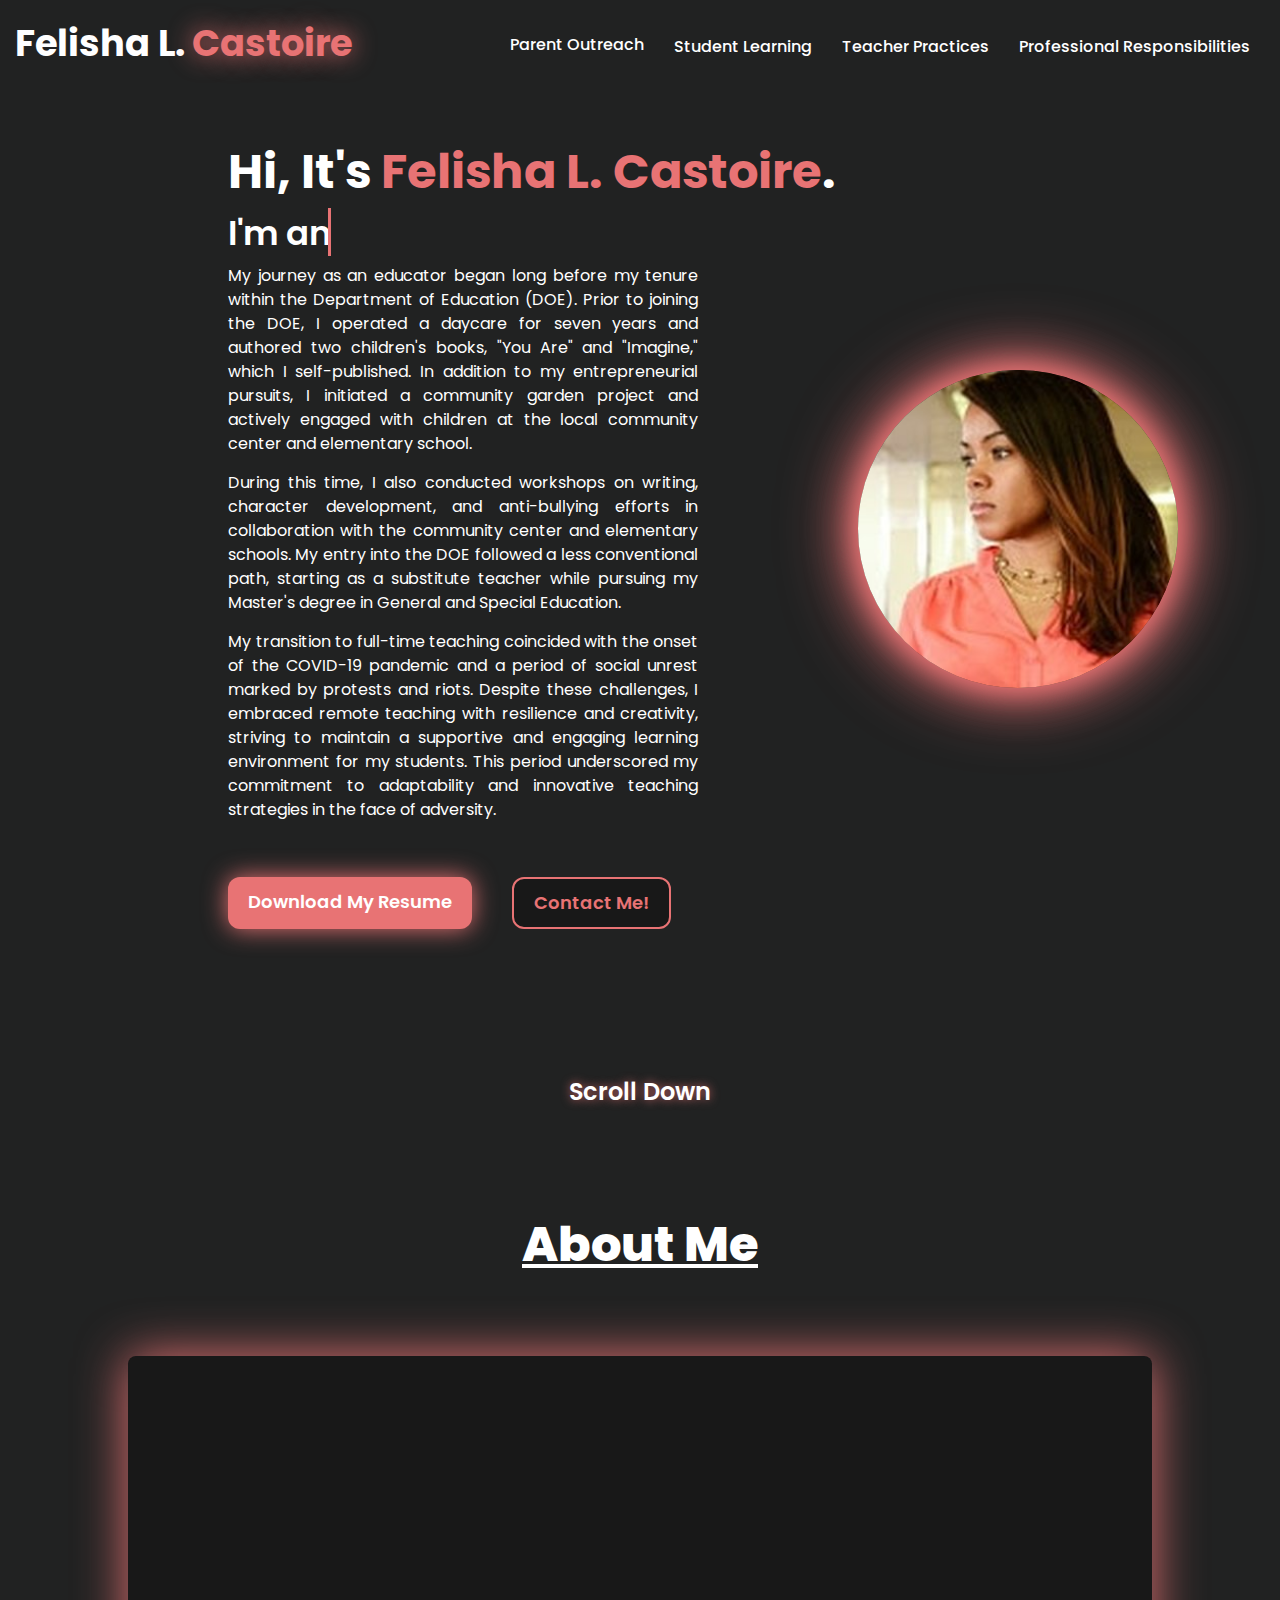
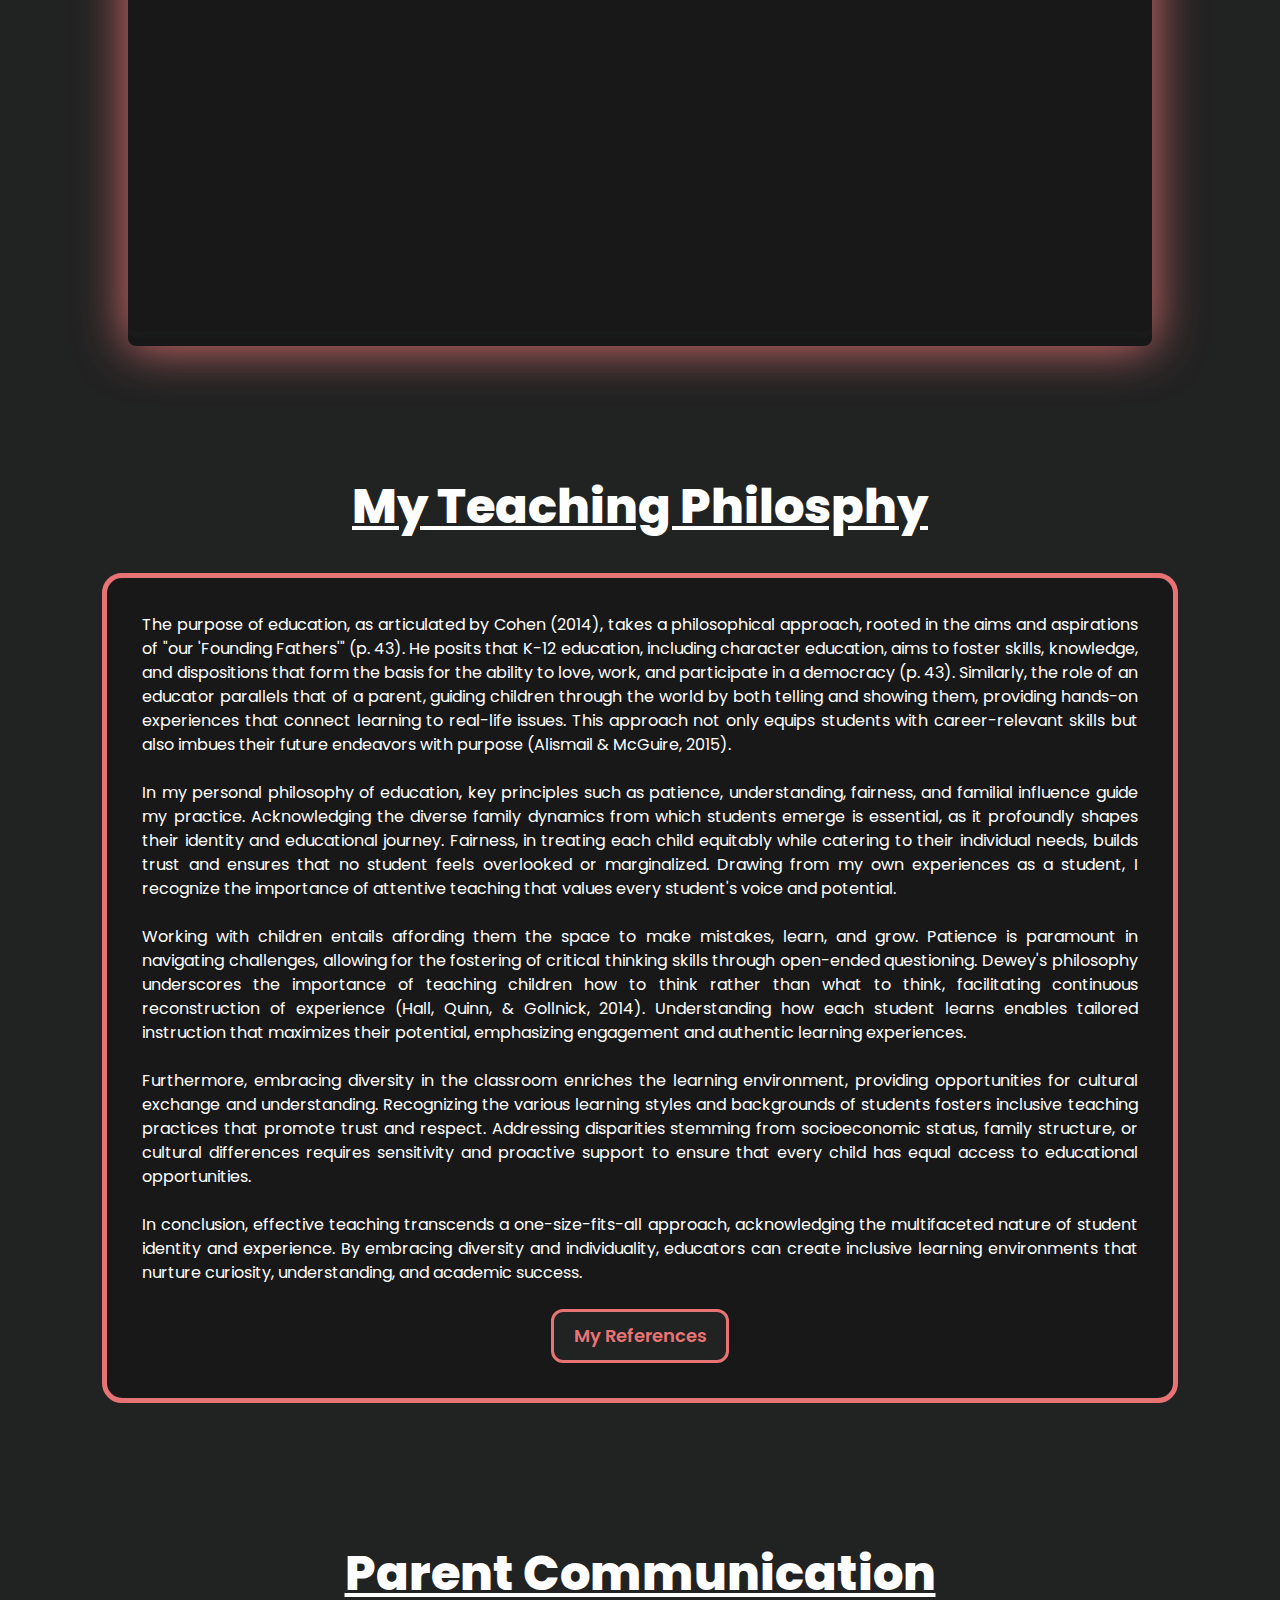
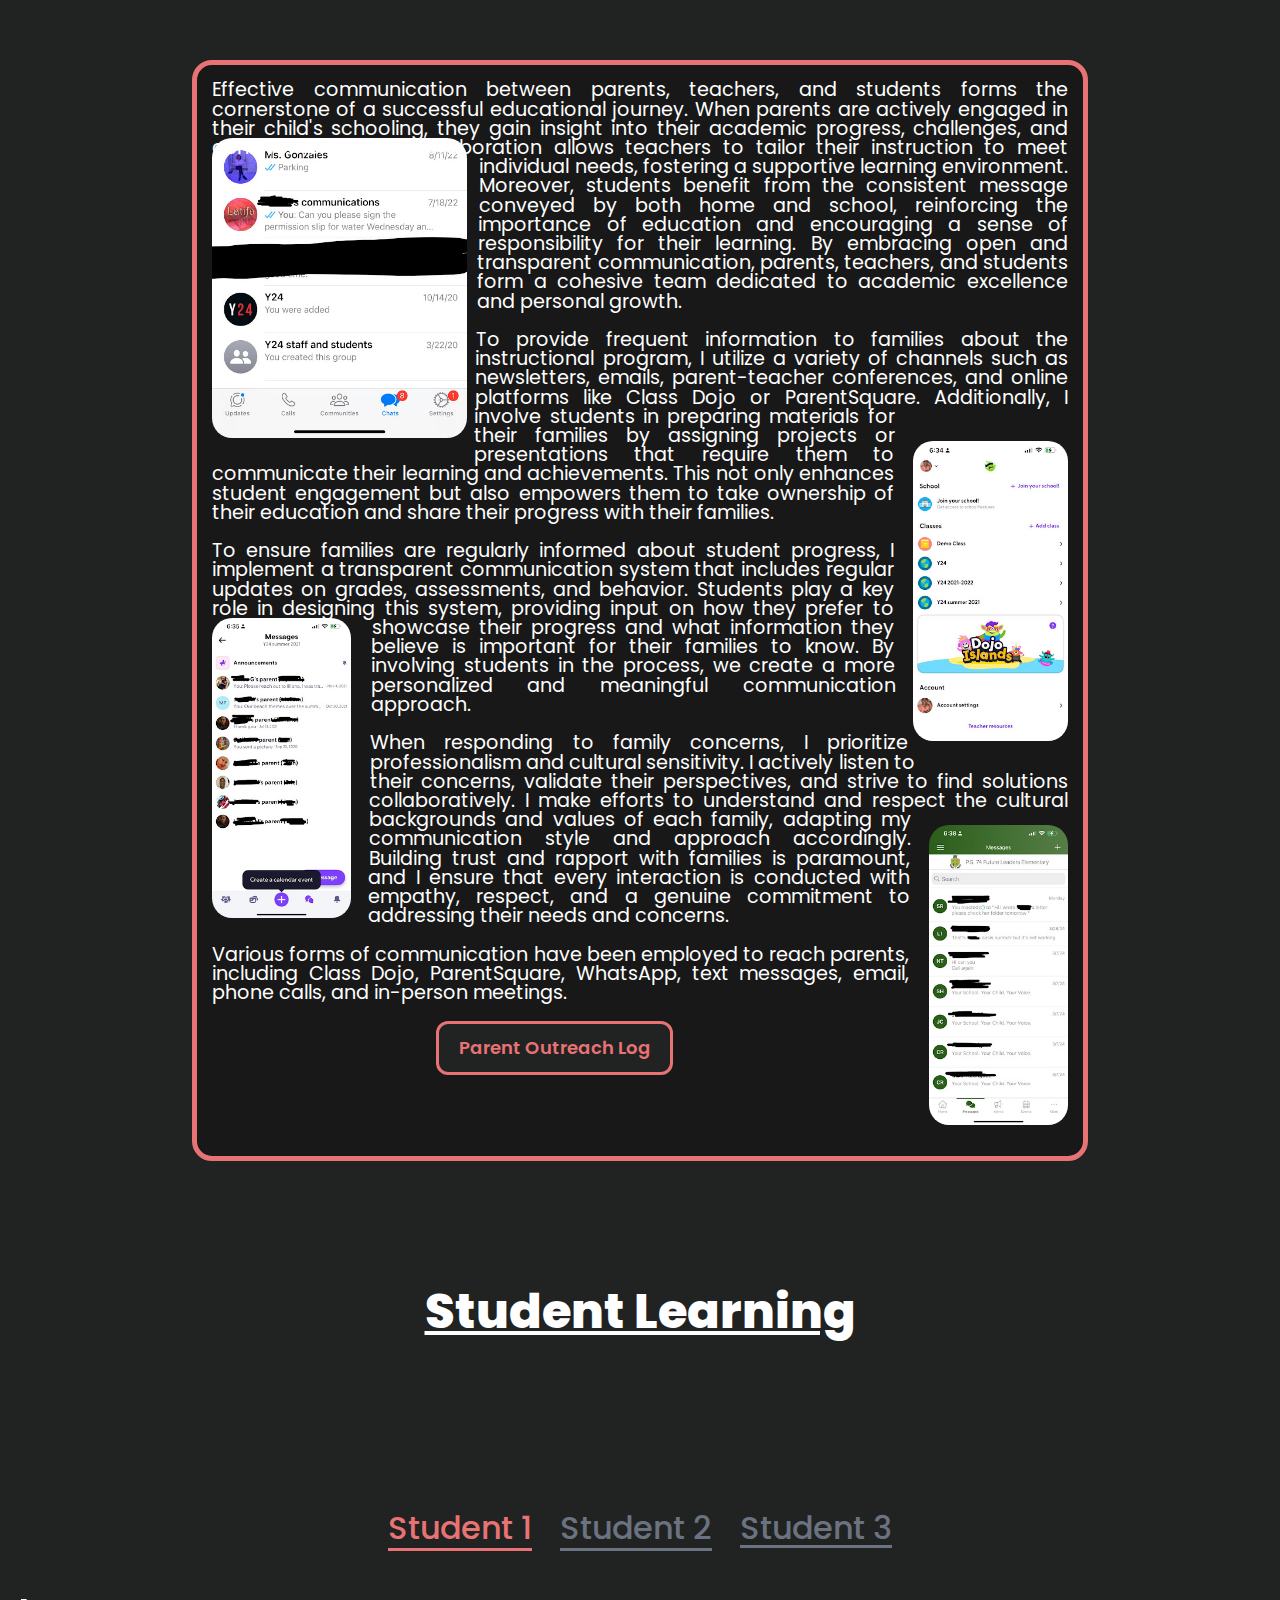
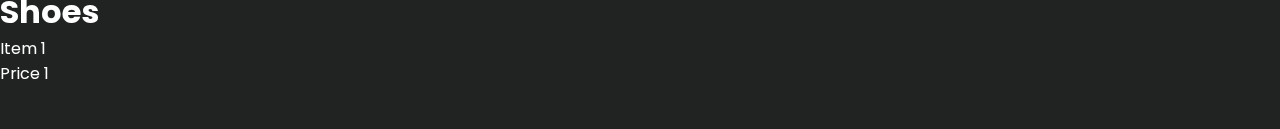
<file: html/index.html>
<!DOCTYPE html>

<html>
    <head>
        <meta charset="utf-8">
        <meta http-equiv="X-UA-Compatible" content="IE=edge">
        <title></title>
        <meta name="description" content>
        <meta name="viewport" content="width=device-width, initial-scale=1">
        <link rel="stylesheet" href="../css/index.css">
        <link rel="stylesheet"
            href="https://cdnjs.cloudflare.com/ajax/libs/font-awesome/6.5.2/css/all.min.css"
            integrity="sha512-SnH5WK+bZxgPHs44uWIX+LLJAJ9/2PkPKZ5QiAj6Ta86w+fsb2TkcmfRyVX3pBnMFcV7oQPJkl9QevSCWr3W6A=="
            crossorigin="anonymous" referrerpolicy="no-referrer" />
        <link
            rel="stylesheet"
            href="https://cdn.jsdelivr.net/npm/swiper@11/swiper-bundle.min.css" />
    </head>
    <body id="body">
        <header class="navigation">
            <div class="nav-name"><a href="/" class="nn-link">Felisha L. <span
                        class="nav-highlight">Castoire</span></a></div>
            <div class="nav-links">
                <a class="nav-link" href="#Parent_Outreach">Parent Outreach</a>
                <div class="sl-dd">
                    <a href="#student_learning" class="dd-nav-link">Student
                        Learning</a>
                    <div class="sl-dd-c">
                        <a href="#Beginning_Of_The_Year" data-slide="1"
                            class="sl-dd-link">Beginning Of The Year</a>
                        <a href="#Middle_Of_The_Year" data-slide="2"
                            class="sl-dd-link">Middle Of The Year</a>
                        <a href="#End_Of_The_Year" data-slide="3"
                            class="sl-dd-link">End of The Year</a>
                    </div>
                </div>
                <div class="tp-dd">
                    <a href="#" class="dd-nav-link">Teacher Practices</a>
                    <div class="tp-dd-c">
                        <a href="#">Planning and Preparation</a>
                        <a href="#">Classroom Environment</a>
                        <a href="#">Instructions</a>
                    </div>
                </div>
                <div class="pr-dd">
                    <a href="#" class="dd-nav-link">Professional
                        Responsibilities</a>
                    <div class="pr-dd-c">
                        <a href="#">Professional Growth & Reflection</a>
                        <a href="#">Collaboration & Engagement With The School
                            Community</a>
                        <a href="#">Management of Non-instructional
                            Responsibilities</a>
                        <a href="#">Professional Conduct</a>
                    </div>
                </div>
            </div>
        </header>

        <main>
            <div class="hero">
                <div class="hero-container">
                    <div class="hero-left">
                        <h1 class="hero-hook">Hi, It's <span
                                class="highlight">Felisha L.
                                Castoire</span>.</h1>
                        <h3 class="text-animation">I'm an <span
                                id="suffix"></span></h3>
                        <p class="hero-text">
                            My journey as an educator began long before my
                            tenure within the Department of Education (DOE).
                            Prior to joining the DOE, I operated a daycare for
                            seven years and authored two children's books,
                            "You Are" and "Imagine," which I self-published. In
                            addition to my entrepreneurial pursuits, I initiated
                            a community garden project and actively engaged with
                            children at the local community center and
                            elementary school.
                        </p>
                        <p class="hero-text">
                            During this time, I also conducted workshops on
                            writing, character development, and anti-bullying
                            efforts in collaboration with the community center
                            and elementary schools. My entry into the DOE
                            followed a less conventional path, starting as a
                            substitute teacher while pursuing my Master's degree
                            in General and Special Education.
                        </p>
                        <p class="hero-text" style="margin-bottom: 10px;">My
                            transition to full-time teaching
                            coincided with the onset of the COVID-19 pandemic
                            and a period of social unrest marked by protests and
                            riots. Despite these challenges, I embraced remote
                            teaching with resilience and creativity, striving to
                            maintain a supportive and engaging learning
                            environment for my students. This period underscored
                            my commitment to adaptability and innovative
                            teaching strategies in the face of adversity.</p>
                        <br>
                        <div class="hero-btn-container">
                            <a href="#" class="hero-btn">Download My Resume</a>
                            <a href="mailto:felisha_castoire@yahoo.com"
                                class="hero-btn2">Contact Me!</a>
                        </div>
                    </div>
                    <div class="hero-right">
                        <img class="hero-img" src="../imgs/mommy.jpg"
                            alt="Image Of Felisha">
                    </div>
                </div>
                <a class="hero-scroll" href="#about"><i
                        class="fa-solid fa-arrow-down-long"></i> Scroll Down <i
                        class="fa-solid fa-arrow-down-long"></i></a>
            </div>
            <div class="about">
                <h1 class="sec-title" id="about"><u>About Me</u></h1>
                <div class="slideshow">
                    <div
                        style="position: relative; width: 100%; height: 0; padding-top: 56.2500%;
                    padding-bottom: 0; box-shadow: 0 2px 8px 0 rgba(63,69,81,0.16); margin-bottom: 0.9em; overflow: hidden;
                    border-radius: 8px; will-change: transform;">
                        <iframe loading="lazy"
                            style="position: absolute; width: 100%; height: 100%; top: 0; left: 0; border: none; padding: 0;margin: 0;"
                            src="https:&#x2F;&#x2F;www.canva.com&#x2F;design&#x2F;DAGCD_GaNp8&#x2F;Clxx5KsVYZqPe5q1EcjDSA&#x2F;watch?embed"
                            allowfullscreen="allowfullscreen"
                            allow="fullscreen">
                        </iframe>
                    </div>
                    <a
                        href="https:&#x2F;&#x2F;www.canva.com&#x2F;design&#x2F;DAGCD_GaNp8&#x2F;Clxx5KsVYZqPe5q1EcjDSA&#x2F;watch?utm_content=DAGCD_GaNp8&amp;utm_campaign=designshare&amp;utm_medium=embeds&amp;utm_source=link"
                        target="_blank" rel="noopener"></a>
                </div>
                <div class="about-content">
                    <div class="philosphy">
                        <h2 class="p-st" id="philosphy">My Teaching
                            Philosphy</h2>
                        <div class="p-t-c">
                            <p class="philosphy-text">
                                The purpose of education, as articulated by
                                Cohen
                                (2014), takes a philosophical approach, rooted
                                in
                                the aims and aspirations of
                                "our 'Founding Fathers'"
                                (p. 43). He posits that K-12 education,
                                including
                                character education, aims to foster skills,
                                knowledge, and dispositions that form the basis
                                for
                                the ability to love, work, and participate in a
                                democracy (p. 43). Similarly, the role of an
                                educator parallels that of a parent, guiding
                                children through the world by both telling and
                                showing them, providing hands-on experiences
                                that
                                connect learning to real-life issues. This
                                approach
                                not only equips students with career-relevant
                                skills
                                but also imbues their future endeavors with
                                purpose
                                (Alismail & McGuire, 2015).
                                <br><br>
                                In my personal philosophy of education, key
                                principles such as patience, understanding,
                                fairness, and familial influence guide my
                                practice.
                                Acknowledging the diverse family dynamics from
                                which
                                students emerge is essential, as it profoundly
                                shapes their identity and educational journey.
                                Fairness, in treating each child equitably while
                                catering to their individual needs, builds trust
                                and
                                ensures that no student feels overlooked or
                                marginalized. Drawing from my own experiences as
                                a
                                student, I recognize the importance of attentive
                                teaching that values every student's voice and
                                potential.
                                <br><br>
                                Working with children entails affording them the
                                space to make mistakes, learn, and grow.
                                Patience is
                                paramount in navigating challenges, allowing for
                                the
                                fostering of critical thinking skills through
                                open-ended questioning. Dewey's philosophy
                                underscores the importance of teaching children
                                how
                                to think rather than what to think, facilitating
                                continuous reconstruction of experience (Hall,
                                Quinn, & Gollnick, 2014). Understanding how each
                                student learns enables tailored instruction that
                                maximizes their potential, emphasizing
                                engagement
                                and authentic learning experiences.
                                <br><br>
                                Furthermore, embracing diversity in the
                                classroom
                                enriches the learning environment, providing
                                opportunities for cultural exchange and
                                understanding. Recognizing the various learning
                                styles and backgrounds of students fosters
                                inclusive
                                teaching practices that promote trust and
                                respect.
                                Addressing disparities stemming from
                                socioeconomic
                                status, family structure, or cultural
                                differences
                                requires sensitivity and proactive support to
                                ensure
                                that every child has equal access to educational
                                opportunities.
                                <br><br>
                                In conclusion, effective teaching transcends a
                                one-size-fits-all approach, acknowledging the
                                multifaceted nature of student identity and
                                experience. By embracing diversity and
                                individuality, educators can create inclusive
                                learning environments that nurture curiosity,
                                understanding, and academic success.
                                <br><br>
                                <a class="avg-btn ref" onclick="popRef()">My
                                    References</a>
                            </p>
                            <div id="modal" class="modal">
                                <!-- Modal content -->
                                <div class="modal-content">
                                    <span class="close"
                                        onclick="closeModal()">&times;</span>
                                    <h2>References</h2>
                                    <hr>
                                    <ul>
                                        <li>Berk, L. E. (2013). Child
                                            development. (9th ed.). Retrieved
                                            from
                                            <a
                                                href="https://content.ashford.edu/"
                                                target="_blank">https://content.ashford.edu/</a></li>
                                        <li>Building Strong Relationships with
                                            Parents, Scholastic [web log post]
                                            <a
                                                href="https://www.scholastic.com/teachers/collections/teaching-content/building-strong-relationships-parents/"
                                                target="_blank">https://www.scholastic.com/teachers/collections/teaching-content/building-strong-relationships-parents/</a></li>
                                        <li>Costanzo, P. R., & Woody, E. Z.
                                            (1985). Domain-Specific Parenting
                                            Styles and Their Impact on the
                                            Child's Development of Particular
                                            Deviance: The Example of Obesity
                                            Proneness. Journal Of Social &
                                            Clinical Psychology, 3(4), 425.
                                            doi:10.1521/jscp.1985.3.4.425</li>
                                        <li>D. Wayne Matthews, Ph.D., North
                                            Carolina State University., North
                                            Carolina Cooperative Extension
                                            Service</li>
                                        <li>Darling, N.(1999), & ERIC
                                            Clearinghouse on Elementary and
                                            Early Childhood Education, C. I.
                                            (1999). Parenting Style and Its
                                            Correlates. ERIC Digest.</li>
                                        <li>Denham, S. A. (2007). DEALING WITH
                                            FEELINGS: HOW CHILDREN NEGOTIATE THE
                                            WORLDS OF EMOTIONS AND SOCIAL
                                            RELATIONSHIPS. Cognitie, Creier,
                                            Comportament/Cognition, Brain,
                                            Behavior, 11(1), 1-48.</li>
                                        <li>Epstein's Types of Involvement
                                            <a
                                                href="http://vizedhtmlcontent.next.ecollege.com/pub/content/1810565d-a602-41bb-be3e-a03f05e17c1b/Epstein_J._n.d..__Epsteins_framework_of_six_types_of_involvemen.pdf"
                                                target="_blank">http://vizedhtmlcontent.next.ecollege.com/pub/content/1810565d-a602-41bb-be3e-a03f05e17c1b/Epstein_J._n.d..__Epsteins_framework_of_six_types_of_involvemen.pdf</a></li>
                                        <li>Families PATHWAYS TO EARLY SCHOOL
                                            SUCCESS ISSUE BRIEF NO. 1</li>
                                        <li>Groark, C., McCarthy, S. & Kirk, A.
                                            (2014). Early child development:
                                            From theory to practice. Bridgepoint
                                            Education: San Diego, CA</li>
                                        <li>Helping the Most Vulnerable Infants,
                                            Toddlers, and Their Families</li>
                                        <li>Home Visiting Supporting Parents And
                                            Child Development (March 11, 2015).
                                            Home Visiting: Meeting Families
                                            Where They Are and Creating
                                            Opportunity. Improving Outcomes For
                                            Children, One Family At A Time.</li>
                                        <li>Jane Knitzer Jill Lefkowitz (January
                                            2006). Helping the Most Vulnerable
                                            Infants, Toddlers, and Their</li>
                                        <li>Knitzer, Jane Lefkowitz, Jill l,
                                            January 2006. Helping the Most
                                            Vulnerable Infants, Toddlers, and
                                            Their Families, PATHWAYS TO EARLY
                                            SCHOOL SUCCESS, ISSUE BRIEF NO. 1
                                            EXECUTIVE SUMMARY</li>
                                        <li>Reeves, J. M., & Michael, W. B.
                                            (1972). The Modification of
                                            Age-Specific Expectations of
                                            Piaget's Theory of Development of
                                            Intentionality in Moral Judgments of
                                            Four- to Seven-Year Old Children in
                                            Relation to Use of Puppets in a
                                            Social (Imitative) Learning
                                            Paradigm.</li>
                                        <li>Strengthening Family Relationships
                                            (2008) Advocates for Youth [web log
                                            post]
                                            <a
                                                href="http://www.advocatesforyouth.org/publications/1229-strengthening-family-relationships"
                                                target="_blank">http://www.advocatesforyouth.org/publications/1229-strengthening-family-relationships</a></li>
                                        <li>The Family Partnership Process:
                                            Engaging and Goal-Setting With
                                            Families</li>
                                        <li>Wardle, F., & Fitzpatrick, T.
                                            (2016). Children & families:
                                            Understanding behavior & dynamics.
                                            San Diego, CA: Bridgepoint
                                            Education, Inc.</li>
                                    </ul>
                                </div>
                            </div>
                        </div>
                    </div>
                </div>
            </div>
            <div class="parents">
                <h1 class="sec-title" id="Parent_Outreach"><u>Parent
                        Communication</u></h1>

                <p class="p-s">
                    Effective communication between parents, teachers, and
                    students forms the cornerstone of a successful educational
                    journey. When parents are actively engaged in their child's
                    schooling, they gain insight into their academic progress,
                    challenges, and achievements.<img class="p-o-i-l"
                        src="../imgs/po/txt_1.jpg"
                        onclick="openModal(1, this.src)" height="300px"> This
                    collaboration allows
                    teachers to tailor their instruction to meet individual
                    needs, fostering a supportive learning environment.
                    Moreover, students benefit from the consistent message
                    conveyed by both home and school, reinforcing the importance
                    of education and encouraging a sense of responsibility for
                    their learning. By embracing open and transparent
                    communication, parents, teachers, and students form a
                    cohesive team dedicated to academic excellence and personal
                    growth.
                    <br><br>
                    To provide frequent information to families about the
                    instructional program, I utilize a variety of channels such
                    as newsletters, emails, parent-teacher conferences, and
                    online platforms like Class Dojo or ParentSquare.<img
                        class="p-o-i-r" onclick="openModal(2, this.src)" src="../imgs/po/txt_2.jpg"
                        height="300px">
                    Additionally, I involve students in preparing materials for
                    their families by assigning projects or presentations that
                    require them to communicate their learning and achievements.
                    This not only enhances student engagement but also empowers
                    them to take ownership of their education and share their
                    progress with their families.
                    <br><br>
                    To ensure families are regularly informed about student
                    progress, I implement a transparent communication system
                    that includes regular updates on grades, assessments, and
                    behavior. Students play a key role in designing this system,
                    providing input on how they prefer to showcase their<img
                        class="p-o-i-l" onclick="openModal(3, this.src)" src="../imgs/po/txt_3.jpg"
                        height="300px">
                    progress and what information they believe is important for
                    their families to know. By involving students in the
                    process, we create a more personalized and meaningful
                    communication approach.
                    <br><br>
                    When responding to family concerns, I prioritize
                    professionalism and cultural sensitivity. I actively listen
                    to their concerns, validate their perspectives, and strive
                    to find solutions collaboratively. I make efforts to<img
                        class="p-o-i-r" onclick="openModal(4, this.src)" src="../imgs/po/txt_4.jpg"
                        height="300px">
                    understand and respect the cultural backgrounds and values
                    of each family, adapting my communication style and approach
                    accordingly. Building trust and rapport with families is
                    paramount, and I ensure that every interaction is conducted
                    with empathy, respect, and a genuine commitment to
                    addressing their needs and concerns.
                    <br><br>
                    Various forms of communication have been employed to reach
                    parents, including Class Dojo, ParentSquare, WhatsApp, text
                    messages, email, phone calls, and in-person meetings.
                    <br><br>
                    <a  class="avg-btn p-s-l"
                        href="https://docs.google.com/document/d/19nc_vJSCuhPU3EC7sAd8hp7WkeKE-XT9/edit"
                        target="_blank">Parent Outreach Log</a>
                </p>
                
            </div>
            <div class="sl">
                <h1 class="sec-title" id="student_learning">
                    <u>Student
                        Learning
                    </u>
                </h1>
                <div class="sl-pagination"></div>
                <div class="sl-slider">
                    <div class="swiper-wrapper" id='Beginning_Of_The_Year'>
                        <div class="swiper-slide slide1 boy"
                            id="Beginning_Of_The_Year">
                            <div class="content">
                                <h1 class="title">Shoes</h1>
                                <div class="products">
                                    <div class="product">
                                        <div class="item">Item 1</div>
                                        <div class="price">Price 1</div>
                                        <div class="description">Description
                                            1</div>
                                    </div>
                                </div>
                            </div>
                        </div>
                        <div class="swiper-slide slide2 moy"
                            id="Middle_Of_The_Year">
                            <div class="content">
                                <h1 class="title">Hats</h1>
                                <div class="products">
                                    <div class="product">
                                        <div class="item">Item 2</div>
                                        <div class="price">Price 2</div>
                                        <div class="description">Description
                                            2</div>
                                    </div>
                                </div>
                            </div>
                        </div>
                        <div class="swiper-slide slide3 eoy"
                            id="End_Of_The_Year">
                            <div class="content">
                                <h1 class="title">Jackets</h1>
                                <div class="products">
                                    <div class="product">
                                        <div class="item">Item 3</div>
                                        <div class="price">Price 3</div>
                                        <div class="description">Description
                                            3</div>
                                    </div>
                                </div>
                            </div>
                        </div>
                    </div>
                </div>
            </main>

            <script src="https://code.jquery.com/jquery-3.7.0.min.js"
                integrity="sha256-2Pmvv0kuTBOenSvLm6bvfBSSHrUJ+3A7x6P5Ebd07/g="
                crossorigin="anonymous"></script>
            <script
                src="https://cdn.jsdelivr.net/npm/swiper@11/swiper-bundle.min.js"></script>
            <script src="../js/index.js"></script>
        </body>
    </html>
</file>
<file: css/index.css>
@import url('https://fonts.googleapis.com/css2?family=Poppins:wght@300;400;500;600;700;800;900&display=swap');
@import url('https://fonts.googleapis.com/css2?family=Style+Script&display=swap');
@import url('https://fonts.googleapis.com/css2?family=El+Messiri:wght@400..700&display=swap');


/* @font-face {
  font-family: JimmyScript;
  src: url(../fonts/JimmyScript-Rg.otf);
}
@font-face {
  font-family: IndahScript;
  src: url(../fonts/IndahScript.otf);
}
@font-face {
  font-family: Shelly;
  src: url(../fonts/Shelly.otf);
} */
* {
  padding: 0;
  margin: 0;
  border: 0;
  color: #fff;
  box-sizing: border-box;
  font-family: "Poppins", sans-serif;
  scroll-behavior: smooth;
}

/* Scroll */

::-webkit-scrollbar {
  width: 7px;
  margin-right: 5px;
}

/* Track */
::-webkit-scrollbar-track {
  background: transparent;

}

/* Handle */
::-webkit-scrollbar-thumb {
  background: #6A6A6A;
  border-radius: 5px;
}

/* Handle on hover */
::-webkit-scrollbar-thumb:hover {
  background: #757575;
}


body {
  background-color: #212222;
  min-height: 100vh;
  margin: 0;
  padding: 0;
  display: flex;
  flex-direction: column;
  overflow-x: hidden;
}

main {
  margin-bottom: 50px;
}

.navigation2 {
  padding: 15px;
  width: 100%;
  display: flex;
  background-color: #181818;
  justify-content: space-between;
  position: fixed;
  z-index: 2;
  border-bottom: 5px solid #e87374;
  top: -100px;
  /* Initially hide the navigation */
  transition: top 0.3s ease;
  /* Add transition for smooth animation */
  align-items: center;
}

.navigation {
  padding: 15px;
  width: 100%;
  display: flex;
  justify-content: space-between;
  align-items: center;
}

.navbar-visible {
  top: 0;
  /* Show the navigation when it's scrolled into view */
}

.position {
  position: fixed !important;
}

.hamburger,
.hamburger2 {
  display: none;
  cursor: pointer;
  right: 30px;
  position: relative;
  z-index: 999999;
}

.bar {
  display: block;
  width: 1.5625rem;
  height: 3px;
  border-radius: 1rem;
  margin: .3125rem auto;
  -webkit-transition: all .3s ease-in-out;
  transition: all .3s ease-in-out;
  background-color: #fff;
}

/* .h-link {
  display: none;
} */

.sidenav, .sidenav2 {
  display: none;
}

@media only screen and (max-width: 1450px) {
  .nav-links .nav-link, .nav-links .dd-nav-link {
    font-size: 1.15rem !important;
    transition: .4s ease-in-out;
  }
}

@media only screen and (max-width: 1255px) {
  .hero-container {
    display: flex;
    flex-direction: column-reverse;
    align-items: center;
    justify-content: center;
  }

  .hero-right {
    padding-left: 0 !important;
    display: flex;
    justify-content: center;
    align-items: center;
  }

  .hero-img {
    margin: 0 !important;
    width: 50vw !important;
  }

  .hero-left {
    align-items: center;
  }

  .hero-text {
    width: 200% !important;
    text-align: center;
  }

  .text-animation {
    min-width: 522.7px !important;
  }

  .hero-btn-container {
    width: 100%;
    justify-content: center;
    margin-top: 30px;
  }
}

.no-scroll {
  overflow: hidden;
}

@media only screen and (max-width: 1270px) {
  .hamburger {
    display: block;
    margin-right: 20px;
  }

  .hamburger2 {
    display: block;
    margin-right: 20px;
    position: fixed;
  }

  .hamburger:hover,
  .hamburger2:hover {
    cursor: pointer;
  }

  .hamburger.active .bar:nth-child(2),
  .hamburger2.active .bar:nth-child(2) {
    opacity: 0;
  }

  .hamburger.active .bar:nth-child(1),
  .hamburger2.active .bar:nth-child(1) {
    transform: translateY(8px) rotate(45deg);
  }

  .hamburger.active .bar:nth-child(3),
  .hamburger2.active .bar:nth-child(3) {
    transform: translateY(-8px) rotate(-45deg);
  }

  .sidenav,
  .sidenav2 {
    position: fixed;
    right: -100%;
    top: 0;
    gap: 0;
    display: flex;
    visibility: hidden;
    flex-direction: column;
    background-color: #181818;
    text-align: center;
    justify-content: center;
    transition:  1s ease-in-out;
    z-index: 53;
    height: 100%;
    width: 30%;
    padding: 0 10px;
    box-shadow: rgba(0, 0, 0, 0.25) 0px 54px 55px, rgba(0, 0, 0, 0.12) 0px -12px 30px, rgba(0, 0, 0, 0.12) 0px 4px 6px, rgba(0, 0, 0, 0.17) 0px 12px 13px, rgba(0, 0, 0, 0.09) 0px -3px 5px;
    border-left: 5px solid #e87374;
  }

  .sidenav .nav-links,
  .sidenav2 .nav-links {
    display: none;
    flex-direction: column;
    align-items: center;
    justify-content: center;
    transition:  1s ease-in-out;
  }

  .h-link {
    display: block;
  }

  .nav-link, .dd-nav-link {
    margin: 16px 0;
  }

  .sidenav.active,
  .sidenav2.active {
    right: 0;
    visibility: visible;
    transition: .4s ease-in-out;
  }




  .real-nav .nav-links {
    display: none;
  }

  .sidenav2.active .nav-links, .sidenav.active .nav-links {
    display: flex;
  }

}

.overlay {
  position: fixed;
  top: 0;
  left: 0;
  width: 100%;
  height: 100%;
  background-color: rgba(0, 0, 0, 0.5);
  /* Semi-transparent black */
  z-index: 50;
  /* Ensure it's above other content */
  display: none;
  /* Initially hidden */
}

.nn-link {
  font-size: 2.5rem;
  text-decoration: none;
  font-weight: 700;
  white-space: nowrap;
}

.nav-highlight {
  color: #e87374;
  text-shadow: 0 0 25px #e87374;
}

.nav-links {
  display: flex;
  align-items: center;
}

.nav-link, .tp-dd, .sl-dd, .pr-dd {
  font-size: 1.5rem;
  text-decoration: none;
  font-weight: 500;
  margin: 0 15px;
  transition: .5s ease-in-out;
}

.pr-dd-c {
  right: 10;
}

.dd-nav-link {
  font-size: 1.5rem;
  text-decoration: none;
  font-weight: 500;
  transition: .5s ease-in-out;
}

.nav-link {
  transform: translateY(1.9px);
  white-space: nowrap;
}

.nav-links .nav-link::after {
  content: "";
  background-color: #e87374;
  display: flex;
  width: 100%;
  left: 0%;
  height: 2px;
  transition: transform ease-in-out .5s;
  transform-origin: center;
  transform: scaleX(0);
  position: relative;
}

.nav-links .nav-link:hover, .dd-nav-link:hover {
  color: #e87374;
}

.nav-links .nav-link:hover::after {
  transform: scaleX(1);
}


.sl-dd:hover .sl-dd-c,
.tp-dd:hover .tp-dd-c,
.pr-dd:hover .pr-dd-c {
  opacity: 1;
  visibility: visible;
  transition: 0.4s ease-in-out;
  /* Updated transition */
  transform: translateY(0);
}



.sl-dd-c,
.tp-dd-c,
.pr-dd-c {
  opacity: 0;
  visibility: hidden;
  position: absolute;
  background-color: #f9f9f9;
  min-width: 160px;
  max-width: 350px;
  box-shadow: 0px 8px 16px 0px rgba(0, 0, 0, 0.2);
  z-index: 1;
  border-radius: 15px;
  transform: translateY(100px);
  transition: 0.4s ease-in-out;
  /* Updated transition */
}


.sl-dd-c a,
.tp-dd-c a,
.pr-dd-c a {
  display: block;
  padding: .625rem;
  text-decoration: none;
  border-radius: 15px;
  font-size: 1.2rem;
  font-weight: normal;
  color: #000;
  /* Adjust as per your design */
  transition: background-color 0.2s ease-in-out;
}

.sn-sl-dd-c,
.sn-tp-dd-c,
.sn-pr-dd-c {
  display: none;
  background-color: #262626;
  min-width: 160px;
  max-width: 350px;
  box-shadow: 0px 8px 16px 0px rgba(0, 0, 0, 0.2);
  z-index: 1;
  max-height: 0;
  border-radius: 15px;
  transition: max-height 0.4s ease-out; /* Added transition for max-height */
  overflow: hidden; /* Hide overflow to avoid flickering */
}

.sn-dd.open .sn-sl-dd-c,
.sn-dd.open .sn-tp-dd-c,
.sn-dd.open .sn-pr-dd-c {
  display: block;
  max-height: 500px; /* Adjust as needed */
}


.sn-sl-dd-c a,
.sn-tp-dd-c a,
.sn-pr-dd-c a {
  display: block;
  padding: .625rem;
  text-decoration: none;
  border-radius: 15px;
  font-size: 1.2rem;
  font-weight: normal;
  color: #fff;
  /* Adjust as per your design */
  transition: 0.4s ease-in-out;
}

.sn-sl-dd-c a:hover,
.sn-tp-dd-c a:hover,
.sn-pr-dd-c a:hover {
  background-color: #dad6d6;
  color: #000;
  /* text-decoration: underline; */
  /* Adjust as per your design */
}

/* SIde Nav */

.sn-nn-link {
  font-size: 2.5rem;
  text-decoration: none;
  font-weight: 700;
}

.sn-nav-highlight {
  color: #e87374;
  text-shadow: 0 0 25px #e87374;
}

.sn-nav-links {
  display: flex;
  flex-direction: column;
  align-items: center;
}

.sn-nav-link {
  font-size: 1.35rem;
  text-decoration: none;
  font-weight: 500;
  margin: 0 15px;
  transition: .5s ease-in-out;
}

.pr-dd-c {
  right: 10;
}

.sn-dd-nav-link {
  font-size: 1.35rem;
  text-decoration: none;
  font-weight: 500;
  transition: .5s ease-in-out;
}

.sn-nav-link {
  transform: translateY(1.9px);
}

.sn-nav-links .sn-nav-link::after {
  content: "";
  background-color: #e87374;
  display: flex;
  width: 100%;
  left: 0%;
  height: 2px;
  transition: transform ease-in-out .5s;
  transform-origin: center;
  transform: scaleX(0);
  position: relative;
}

.sn-nav-links .sn-nav-link:hover, .sn-dd-nav-link:hover {
  color: #e87374;
}

.sn-nav-links .sn-nav-link:hover::after {
  transform: scaleX(1);
}

.dd {
  display: none;
}

.sn-dd.open .dd
 {
  display: block;
}


/* O///////////////////////uwu/////////////////////O */

.sticky {
  position: fixed;
  top: 0;
  width: 100%;
  z-index: 50;
  background-color: #181818;
  box-shadow: rgba(0, 0, 0, 0.25) 0px 54px 55px, rgba(0, 0, 0, 0.12) 0px -12px 30px, rgba(0, 0, 0, 0.12) 0px 4px 6px, rgba(0, 0, 0, 0.17) 0px 12px 13px, rgba(0, 0, 0, 0.09) 0px -3px 5px;
  border-bottom: 5px solid #e87374;
}

.hero {
  display: flex;
  justify-content: center;
  align-items: center;
  flex-direction: column;
}

.hero-container {
  display: flex;
  justify-content: space-around;
  /* Adjust as per your need */
  align-items: center;
  width: 80%;
  margin-top: 30px;
  padding: 0rem 5rem;
  /* Adjust as per your need */
}

@keyframes fadeIn {
  from {
    opacity: 0;
  }

  to {
    opacity: 1;
  }
}

.fade-in {
  animation: fadeIn 2s ease-in-out;
}

.text-animation {
  font-size: 34px;
  font-weight: 600;
  min-width: 280px;
  margin-bottom: 5px;
  white-space: nowrap;
}

.text-animation span {
  position: relative;
  /* font-family: 'El Messiri', sans-serif; */
}

.text-animation span::before {
  content: "";
  color: #e87374;
  animation: words 20s infinite;
}

.text-animation span::after {
  content: "";
  background-color: #212222;
  position: absolute;
  width: calc(100% + 8px);
  height: 100%;
  border-left: 3px solid #e87374;
  right: -8px;
  animation: cursor .6s infinite, typing 20s steps(14) infinite;
}

@keyframes cursor {
  0%, 100% {
    border-left: 3px solid #e87374;
  }

  50% {
    border-left: 3px solid transparent;
  }
}

@keyframes words {
  0%, 20% {
    content: "Educator.";
  }

  21%, 40% {
    content: "Mother Of Three.";
  }

  41%, 60% {
    content: "Previous Daycare Owner.";
  }

  61%, 80% {
    content: "Masters Degree Teacher.";
  }

  81%, 100% {
    content: "Amazing Person.";
  }
}


@keyframes typing {
  10%, 15%, 30%, 35%, 50%, 55%, 70%, 75%, 90%, 95% {
    width: 0;
  }

  5%, 20%, 25%, 40%, 60%, 65%, 80%, 85% {
    width: calc(100% + 8px);
  }

}



.hero-left {
  flex: 1;
  padding: 20px;
  max-width: 50%;
  display: flex;
  flex-direction: column;
  justify-content: center;
  /* Align items in the center vertically */
}

.hero-img {
  width: 25vw;
  margin-left: 90px;
  border-radius: 50%;
  box-shadow: 0 0 25px #e87374, 0 0 50px #e87374, 0 0 75px #e87374;
  cursor: pointer;
  transition: .4s ease-in-out;
  align-self: center;
  animation: bounce 2s 1s infinite;
  margin-right: 50px;
}

.hero-left .hero-hook {
  font-size: 3rem;
  white-space: nowrap;
}


/* .hero-hook span {
  font-family: 'El Messiri', sans-serif;
} */

/* .hero-left .hero-hook-btm {
  font-size: 1.8rem;
  margin-bottom: 5px;
} Removed */

.highlight {
  color: #e87374;
}

.hero-text {
  line-height: 1.5rem;
  margin-bottom: 15px;
  width: 120%;
  text-align: justify;
}

.hero-btn-container {
  display: flex;
  transform: translateX(-.625rem);
  margin-top: 20px;
}

.hero-btn {
  background-color: #e87374;
  display: flex;
  border: 1px solid transparent;
  border-radius: .75rem;
  color: #FFFFFF;
  cursor: pointer;
  flex: 0 0 auto;
  font-size: 1.125rem;
  font-weight: 600;
  line-height: 1.5rem;
  padding: .75rem 1.2rem;
  text-align: center;
  text-decoration: none #6B7280 solid;
  transition-duration: 1s;
  touch-action: manipulation;
  width: auto;
  margin-right: .625rem;
  margin-left: .625rem;
  box-shadow: 0 0 25px #e87374;
}

.hero-btn2 {
  background-color: #181818;
  display: flex;
  border-radius: .75rem;
  cursor: pointer;
  flex: 0 0 auto;
  font-size: 1.125rem;
  font-weight: 600;
  line-height: 1.5rem;
  padding: .75rem 1.2rem;
  text-align: center;
  text-decoration: none #6B7280 solid;
  transition-duration: 1s;
  touch-action: manipulation;
  width: auto;
  margin-right: .625rem;
  margin-left: 30px;
  border: 2px solid #e87374;
  color: #e87374;
}

.avg-btn {
  background-color: #212222;
  display: flex;
  border-radius: .75rem;
  color: #FFFFFF;
  cursor: pointer;
  font-size: 1.125rem;
  font-weight: 600;
  line-height: 1.5rem;
  padding: .75rem 1.2rem;
  text-align: center;
  text-decoration: none #6B7280 solid;
  transition-duration: 1s;
  touch-action: manipulation;
  margin: auto;
  border: 3.5px solid #e87374;
  width: max-content;
  text-decoration: none;
  justify-content: center;
}

.hero-btn:hover, .hero-btn2:hover, .avg-btn:hover {
  transform: translateY(-.625rem);
}


.hero-right {
  flex: 1;
  padding: 20px;
  padding-left: 8rem;
  max-width: 50%;
  /* Adjust as per your need */
}

.hero-img:hover {
  box-shadow: 0 0 25px #e87374, 0 0 50px #e87374, 0 0 75px #e87374, 0 0 100px #e87374, 0 0 125px #e87374, 0 0 150px #e87374;
  transform: translateY(-.625rem);
}

@keyframes bounce {
  0%, 100% {
    transform: translateY(0);
  }

  50% {
    transform: translateY(-.625rem);
  }
}

.hero-scroll {
  text-decoration: none;
  font-size: 1.5rem;
  margin-top: 125px;
  font-weight: 600;
  animation: bounce 4s 2s infinite;
  text-shadow: 0 0 .625rem rgba(232, 115, 116, 0.8);
}

.sec-title {
  font-size: 3rem;
  font-weight: 800;
  margin-bottom: 50px;
  text-align: center;
}

.about {
  padding-top: 100px;
  display: flex;
  flex-direction: column;
  justify-content: center;
  align-items: center;
}

.slideshow {
  width: 80%;
  height: auto;
  background-color: #181818;
  border-radius: 8px;
  box-shadow: 0 0 50px #e87374;
  margin-top: 25px;
  margin-bottom: 25px;
}

.about-content {
  display: flex;
  justify-content: center;
  /* Center the content horizontally */
  width: 60%;
  margin-top: 100px;
}

.philosophy {
  display: flex;
  flex-direction: column;
  align-items: center;
  /* Center the content vertically */
}

.p-st {
  font-size: 3rem;
  text-decoration: underline;
  font-weight: 800;
  text-align: center;
}

.philosphy-text {
  line-height: 1.5rem;
  margin-bottom: 15px;
  margin-top: 30px;
  width: 140%;
  text-align: justify;
  background-color: #181818;
  border-radius: 20px;
  padding: 35px;
  border: 5px solid #e87374;
}

/* Modal */
.modal {
  display: none;
  position: fixed;
  z-index: 232344343431;
  left: 0;
  top: 0;
  width: 100%;
  height: 100%;
  overflow: auto;
  background-color: #000000b3;
}

.modal-content {
  background-color: #181818;
  margin: 50px auto;
  padding: 20px;
  border-radius: 15px;
  /* Set border radius */
  width: 80%;
  max-width: 750px;
  /* Adjust the maximum width as needed */
  box-shadow: 0 4px 8px 0 rgba(0, 0, 0, 0.2);
  position: relative;
}

.close {
  color: #fff;
  float: right;
  font-size: 28px;
  font-weight: bold;
  transition: .4s ease-in-out;
}

hr {
  border: 1px solid #d6d3d3;
  margin: 20px
}

.ref {
  /* text-decoration: underline; */
  color: #e87374;
  cursor: pointer;
}

.close:hover,
.close:focus {
  color: #aaa;
  text-decoration: none;
  cursor: pointer;
  transition: .4s ease-in-out;
}

.modal-content ul li {
  margin: 20px;
}

.parents {
  padding-top: 120px;
  display: flex;
  flex-direction: column;
  justify-content: center;
  align-items: center;
}

.p-s {
  line-height: 1.5rem;
  margin-bottom: 15px;
  width: 70%;
  text-align: justify;
  background-color: #181818;
  border-radius: 20px;
  padding: 35px;
  border: 5px solid #e87374;
}

.p-s-l {
  /* text-decoration: underline; */
  color: #e87374;
  cursor: pointer;
}

.p-o-i-l {
  border-radius: 20px;
  float: left;
  shape-outside: polygon(0px 0px, 93.37% -0.01%, 91.13% 98.42%, 0.25% 97.42%);
  margin-right: 2rem;
  margin-bottom: 1rem;
}

.p-o-i-r {
  border-radius: 20px;
  float: right;
  shape-outside: polygon(14px 2px, 17% 1.26%, 100.96% 8.28%, 94.86% 99.64%, 18.11% 98.8%, 8.72% 84.13%, 6.83% 63.55%);
  margin-left: 2rem;
  margin-bottom: 1rem;
  margin-top: 2.12rem;
}

.p-t-c {
  display: flex;
  flex-direction: column;
  align-items: center;
  /* Center items horizontally */
  max-width: 100%;
  /* Adjust max-width as needed */
}

.p-s-t {
  text-decoration: underline;
  font-size: 3rem;
  font-weight: 700;
  margin-top: 100px;
  margin-bottom: 50px;
}

.p-info {
  display: flex;
  align-items: center;
  /* Center items vertically */
  border: 5px solid #e87374;
  /* Add border */
  padding: 20px;
  background-color: #181818;
  border-radius: 20px;
}

.p-i-c {
  display: flex;
  flex-direction: column;
  align-items: center;
  justify-content: center;
}

.p-i-t {
  /* text-align: center; */
  text-decoration: underline;
  font-size: 2rem;
  text-align: center;
  margin-bottom: .5rem;
}

.s-a {
  border-radius: .625rem;
  height: 300px;
  /* Adjust height as needed */
  /* Add margin for spacing */
  transition: .4s ease-in-out;
}

.s-a:hover {
  transform: scale(1.035);
  transition: .4s ease-in-out;
}

.p-s {
  flex: 1;
  /* Take remaining space */
  font-size: 1.2rem;
  /* Adjust font size as needed */
  line-height: 1;
  /* Adjust line height as needed */
  padding: 15px;
  /* Add padding for spacing */
}

.v-l {
  border-left: 2px solid #e87374;
  /* Add vertical line */
  height: 400px;
  margin-right: 20px;
  margin-left: 40px;
  /* Adjust spacing between image and line */
}

.ex-s-t {
  text-decoration: underline;
  font-size: 3rem;
  font-weight: 700;
  padding-top: 6.25rem;
  margin-bottom: 1.875rem;
  text-align: center;
}

.ex-c {
  display: flex;
  flex-direction: column;
  width: 70%;
}

.ex-l {
  color: #e87374;
}

.ex-1-c {
  border: 5px solid #e87374;
  background-color: #181818;
  border-radius: 1.25rem;
  padding: 1rem;
  /* ask about padding */
}

.image-container {
  display: flex;
  flex-wrap: wrap;
  justify-content: center;
  gap: 0.625rem;
}

.img-modal.show {
  display: flex;
  opacity: 1;
  /* Fade in */
}

.image-container img {
  width: calc((100% - 5 * 0.625rem) / 5);
  /* Calculate width based on number of images */
  height: 16rem;
  /* Maintain aspect ratio */
  border-radius: 15px;
  transition: transform 0.3s ease;
}

.image-container img:hover {
  transform: scale(1.035);
}


.img-modal {
  display: none;
  position: fixed;
  z-index: 232344343431;
  left: 0;
  top: 0;
  width: 100%;
  height: 100%;
  overflow: auto;
  background-color: rgba(0, 0, 0, 0.8);
  justify-content: center;
  align-items: center;
}

.i-m-c {
  background-color: #181818;
  border-radius: 15px;
  position: relative;
  height: 85%;
  display: flex;
  flex-direction: column;
  overflow: hidden;
  width: 32rem;
}

.img {
  flex: 1;
  background-repeat: no-repeat;
  background-size: 100% 100%;
}

.i-c {
  color: #fff;
  font-size: 30px;
  font-weight: bold;
  position: absolute;
  top: .625rem;
  right: 20px;
  cursor: pointer;
  transition: .4s ease-in-out;
}

.i-c:hover,
.i-c:focus {
  color: #aaa;
  text-decoration: none;
  cursor: pointer;
  transition: .4s ease-in-out;
}

.blurb {
  color: #fff;
  font-size: 1rem;
  background-color: #222;
  padding: .625rem;
  width: 100%;
  align-self: flex-end;
}

.ex-2-c {
  border: 5px solid #e87374;
  background-color: #181818;
  border-radius: 1.25rem;
  padding: 1rem;
  width: 30rem;
}

.ex-btm {
  display: flex;
  flex-direction: column;
  align-items: center;
}

.ex-2-image-container {
  display: grid;
  grid-template-columns: repeat(2, 1fr);
  gap: .625rem;
}

.ex-2-image-container img {
  width: 100%;
  /* Take full width of grid cell */
  height: 16rem;
  /* Maintain aspect ratio */
  border-radius: 15px;
  transition: 0.3s ease-in-out;
}

.ex-2-image-container img:hover {
  transform: scale(1.035);
}


.sl {
  padding-top: 100px;
  display: flex;
  flex-direction: column;
  justify-content: center;
}

.sl-s-c {
  display: flex;
  justify-content: center;
  flex-direction: column;
  align-items: center;
}

.sl-s-c-i-c {
  width: 100%;
  display: flex;
  justify-content: center;
  align-items: center;
}

.sl-s-c-i-c img {
  border-radius: 15px;
  transition: .4s ease-in-out;
}

.sl-s-c-i-c img:hover {
  transform: scale(1.035);
  transition: .4s ease-in-out;
}

.sl-s-t {
  text-decoration: underline;
  font-size: 3rem;
  font-weight: 700;
  padding-top: 6.25rem;
  margin-bottom: 1.5rem;
  text-align: center;
}

.sl-s {
  line-height: 1.5rem;
  margin-bottom: 15px;
  margin-top: 30px;
  width: 80%;
  text-align: justify;
  background-color: #181818;
  border-radius: 20px;
  padding: 35px;
  border: 5px solid #e87374;
}

.sl-p-c {
  display: flex;
  flex-direction: column;
  align-items: center;
  justify-content: center;
}

.a-c {
  margin-bottom: 15px;
  margin-top: 30px;
  width: 80%;
  /* text-align: center; */
  background-color: #181818;
  border-radius: 20px;
  padding: 35px;
  border: 5px solid #e87374;
}

.sl-as-s {
  text-align: justify;
}

.rb-btns {
  display: flex;
  justify-content: space-around;
}

.sl-as-s blockquote {
  margin-left: 50px;
  /* Added */
}

/* Optional: Adjustments for blockquote styling */
.sl-as-s blockquote {
  background-color: #f9f9f9;
  color: #000;
  border-left: 6px solid #e87374;
  padding: 10px 20px;
  border-radius: 10px;
  text-align: justify;
}

.sl-as-s blockquote b {
  color: #000;
  text-decoration: underline;
}

.sl-i-c {
  display: flex;
  justify-content: space-between;
  background-color: #181818;
  border-radius: .9375rem;
  padding: .8rem;
  border: 5px solid #e87374;
  justify-content: space-around;
}

.sl-i-c img {
  transition: 0.3s ease;
  border-radius: 15px;
  width: 41%;
}

.sl-i-c-2 {
  display: flex;
  justify-content: center;
  background-color: #181818;
  border-radius: .9375rem;
  padding: 1rem;
  border: 5px solid #e87374;
  width: 50%;
}

.sl-i-c-2 img {
  transition: 0.3s ease;
  border-radius: 15px;
  width: 25%;
  margin: 1rem;
}

.sl-i-c img:hover, .sl-i-c-2 img:hover {
  transition: 0.3s ease;
  transform: scale(1.035);
}

.sl-slider {
  display: flex;
  height: 100%;
  flex-direction: column;
  align-items: center;
  overflow-x: hidden;
  overflow-y: hidden;
}

.sl-slider {
  background-color: #212222;
  display: flex;
  flex-direction: column;
  justify-content: center;
  /* padding-bottom: 300px; */
  /* border: solid 5px #6B7280; */
}


.sl-pagination {
  display: flex;
  justify-content: center;
  margin-bottom: 3.75rem;
  margin-top: 6.25rem;
}

.sl-pagination .swiper-pagination-bullet {
  padding: 15px .625rem;
  border-radius: 0;
  width: auto;
  height: 30px;
  text-align: center;
  line-height: 30px;
  font-size: 32px;
  font-weight: 500;
  background-color: transparent;
  opacity: 1;
  color: #6B7280;
  transition: ease-in-out .5s;
}

.sl-pagination .swiper-pagination-bullet-active {
  background-color: transparent;
  color: #e87374;
  transition: ease-in-out .5s;
}

.index0:after {
  content: '';
  height: 3px;
  width: 100%;
  display: flex;
  justify-content: center;
  position: relative;
  top: 5px;
  background: currentColor;
}

.index1:after {
  content: '';
  height: 3px;
  width: 100%;
  display: flex;
  justify-content: center;
  position: relative;
  top: 5px;
  background: currentColor;
}

.index2:after {
  content: '';
  height: 3px;
  width: 100%;
  display: flex;
  justify-content: center;
  position: relative;
  top: 2px;
  background: currentColor;
}

.pagination {
  text-decoration: none;
}

.pagination:hover {
  color: #e87374;
  transform: translateY(-.625rem);
}

.sl-slider-c {
  display: flex;
  justify-content: center;
  align-items: center;
}

.sl-s-t-2 {
  text-decoration: underline;
  font-size: 3em;
  font-weight: 700;
  margin-top: 6.25rem;
  margin-bottom: 1.5rem;
  text-align: center;
}

.sl-s-s-t {
  text-decoration: underline;
  font-size: 3rem;
  font-weight: 700;
  margin-top: 6.25rem;
  margin-bottom: 1.5rem;
  text-align: center;
}

.sl-s1-c {
  display: flex;
  flex-direction: column;
  justify-content: center;
  align-items: center;
}

.sl-s1-list {
  background-color: #181818;
  border-radius: .9735rem;
  width: 45%;
  padding: 1rem 2rem;
  border: 5px solid #e87374;
}

.pdf-c {
  display: flex;
  justify-content: center;
  align-items: center;
  overflow: auto;
  flex-direction: column;
  height: 40rem;
  width: 50%;
  margin: auto;
  border-radius: 1rem;
}

.pdf-c embed {
  width: 100%;
  height: 100% !important;
}

.brief-exp {
  background-color: #181818;
  border: 5px solid #e87374;
  border-radius: 1rem;
  padding: 1rem;
  width:60%;
  margin: auto;
  margin-top: 50px;
  text-align: justify;
}

.brief-exp h2 {
  text-align: center;
  text-decoration: underline;
  margin-bottom: 1rem;
}

.brief-exp ul li b {
  color: #e87374;
}

.brief-exp ul {
  margin-top: .875rem;
  display: flex;
  align-items: center;
  flex-direction: column;
  padding: 0 20px;
}

.ris {
  background-color: #181818;
  padding: 1.5rem;
  border-radius: .9735rem;
  display: flex;
  flex-direction: column;
  align-items: center;
  justify-content: center;
  margin-bottom: 25px;
  border: 5px solid #e87374;
  width: 50%;
  margin: auto;
  margin-top: 50px;
  text-align: justify;
}

.ris-ex-c {
  display: flex;
  justify-content: space-around;
  align-items: center;
}

.ris h2 {
  text-align: center;
  text-decoration: underline;
  margin-bottom: 1rem;
}

.ris b {
  color: #e87374
}

.ris img {
  width: calc((100% - 4 * 0.625rem) / 1);
  margin-top: 1rem;
  margin-bottom: 1rem;
  /* Adjust based on the number of images per row and gap */
  height: 16rem;
  border-radius: 15px;
  transition: 0.3s ease-in-out;
}

.ris img:hover {
  transform: scale(1.035);
}

.sl-sw-c {
  display: flex;
  justify-content: center;
  align-items: center;
}

.sl-ig-c {
  display: flex;
  flex-wrap: wrap;
  justify-content: center;
  gap: 0.625rem;
  border: 5px solid #e87374;
  background-color: #181818;
  border-radius: 1.25rem;
  width: 50%;
  padding: 1rem;
}

.sl-ig-c img {
  width: calc((100% - 4 * 0.625rem) / 4);
  /* Adjust based on the number of images per row and gap */
  height: 16rem;
  border-radius: 15px;
  transition: 0.3s ease-in-out;
}

.sl-ig-c img:hover {
  transform: scale(1.035);
}

.sl-asi-c {
  display: flex;
  flex-wrap: wrap;
  justify-content: center;
  gap: 1rem;
  border: 5px solid #e87374;
  background-color: #181818;
  border-radius: 1.25rem;
  width: 60%;
  padding: 1rem;
  margin: auto;
  margin-top: 3rem;
}

.sl-asi-c h2 {
  text-decoration: underline;
  text-align: center;
}

.sa-c {
  padding-top:100px;
   display: flex;
   justify-content: center;
}

.sa-hi-c {
  display: flex;
  flex-wrap: wrap;
  justify-content: center;
  border: 5px solid #e87374;
  background-color: #181818;
  border-radius: 1.25rem;
  width: 50%;
  padding: 1rem;
  margin-bottom: 25px;
}

.sa-i-c {
  display: flex;
  flex-wrap: wrap;
  justify-content: center;
  width: 100%;
  gap: .625rem;
}

.sa-i-c img {
  width: calc((100% - 10 * 0.625rem) / 3);
  /* Adjust based on the number of images per row and gap */
  height: 16rem;
  border-radius: 15px;
  transition: 0.3s ease-in-out;
}

.sa-i-c img:hover {
  transform: scale(1.035);
}

.sa-hi-c  h2 {
  margin-bottom: 20px;
  text-decoration: underline;
  text-align: center;
}

.sa-hi-c p {
  margin-top: 10px;
  text-align: center;
}

.sl-wqi-c {
  display: flex;
  flex-wrap: wrap;
  justify-content: center;
  gap: 1rem;
  width: 100%;
}

.sl-wq-c {
  display: flex;
  flex-direction: column;
  justify-content: center;
  border: 5px solid #e87374;
  background-color: #181818;
  border-radius: 1.25rem;
  width: 60%;
  padding: 1rem;
  margin: auto;
  margin-top: 3rem;
}

.sl-wq-c h2 {
  text-align: center;
  text-decoration: underline;
  margin-bottom: 1.2rem;
}

.sl-wqi-c img {
  width: calc((100% - 4 * 0.625rem) / 3);
  /* Adjust based on the number of images per row and gap */
  height: 16rem;
  border-radius: 15px;
  transition: 0.3s ease-in-out;
}

.sl-wqi-c img:hover {
  transform: scale(1.035);
}

.sw-ig-c {
  display: flex;
  flex-wrap: wrap;
  justify-content: center;
  gap: 0.625rem;
  border: 5px solid #e87374;
  background-color: #181818;
  border-radius: 1.25rem;
  width: 70%;
  padding: 1rem;
}

.sw-ig-c img {
  width: calc((100% - 7 * 0.625rem) / 5);
  /* Adjust based on the number of images per row and gap */
  height: 16rem;
  border-radius: 15px;
  transition: 0.3s ease-in-out;
}

.sw-ig-c img:hover {
  transform: scale(1.035);
}


.sl-s2-c {
  display: flex;
  flex-direction: column;
  justify-content: center;
  align-items: center;
}

.sl-s2-list {
  background-color: #181818;
  border-radius: .9735rem;
  width: 60%;
  padding: 1rem 2rem;
  border: 5px solid #e87374;
}

.sl-s-t-3 {
  text-decoration: underline;
  font-size: 5rem;
  font-weight: 700;
  margin-top: 6.25rem;
  margin-bottom: 1.5rem;
  text-align: center;
}

.sl-s3-c {
  display: flex;
  flex-direction: column;
  justify-content: center;
  align-items: center;
}

.sl-s3-list {
  background-color: #181818;
  border-radius: .9735rem;
  width: 45%;
  padding: 1rem 2rem;
  border: 5px solid #e87374;
}

.pr {
  padding-top: 100px;
  display: flex;
  flex-direction: column;
  justify-content: center;
  align-items: center;
}

.pr-ul-c {
  background-color: #181818;
  padding: 1.5rem;
  border-radius: .9735rem;
  display: flex;
  flex-direction: column;
  margin-bottom: 25px;
  border: 5px solid #e87374;
}

.pr-ul-c-c {
  display: flex;
  justify-content: space-around;
  margin-top: 20px
}

.pr-ul-c ul {
  width: 50%;
}

.v-l-2 {
  border-left: 2px solid #e87374;
  /* Add vertical line */
  height: auto;
  margin-right: 20px;
  /* Adjust spacing between image and line */
}

.pr-ul-c h2 {
  text-decoration: underline;
  text-align: center;
  font-size: 2rem;
}

.pr-ul-c img {
  border-radius: 15px;
  transition: .4s ease-in-out;
}

.pr-ul-c img:hover {
  transform: scale(1.035);
  transition: .4s ease-in-out;
}

.s-s-t {
  text-decoration: underline;
  font-size: 2.5rem;
  font-weight: 700;
  margin-top: 1.25rem;
  margin-bottom: 1.5rem;
  padding-top: 100px;
  text-align: center;
}

.pr-p-c {
  background-color: #181818;
  padding: 1rem;
  border-radius: .9735rem;
  display: flex;
  flex-direction: column;
  width: 80%;
  border: 5px solid #e87374;
  margin-bottom: 25px;
}

.pr-p-c h2 {
  text-decoration: underline;
  text-align: center;
  font-size: 2rem;
}

.pr-p-c p {
  line-height: 1.5rem;
  text-align: justify;
  background-color: #181818;
  border-radius: 20px;
}

.pr-t-c {
  background-color: #181818;
  padding: 2rem;
  border-radius: .9735rem;
  display: flex;
  flex-direction: column;
  margin-bottom: 50px;
  width: 60%;
  border: 5px solid #e87374;
}

.pr-t-c h2 {
  text-decoration: underline;
  text-align: center;
}

table {
  width: 100%;
  border-collapse: collapse;
}

th {
  text-decoration: underline;
}

th, td {
  padding: 8px;
  text-align: left;
  border-bottom: 1px solid #ddd;
}

tr td:nth-child(2), tr :nth-child(3) {
  text-decoration: underline;
}

.pr-i-c {
  display: flex;
  flex-wrap: wrap;
  justify-content: center;
  gap: 0.825rem;
  border: 5px solid #e87374;
  background-color: #181818;
  border-radius: 1.25rem;
  width: 75%;
  padding: 1rem;
  margin-bottom: 25px;
}

.pr-i-c img {
  width: calc((100% - 7 * 0.625rem) / 3);
  /* Adjust based on the number of images per row and gap */
  height: 16rem;
  border-radius: 15px;
  transition: 0.3s ease-in-out;
}

.pr-i-c img:hover {
  transform: scale(1.035);
}

.tp {
  padding-top: 100px;
  display: flex;
  flex-direction: column;
  justify-content: center;
  align-items: center;
}

.tp-p-c {
  background-color: #181818;
  padding: 1rem;
  border-radius: .9735rem;
  display: flex;
  flex-direction: column;
  width: 80%;
  border: 5px solid #e87374;
  margin-bottom: 25px;
}

.tp-p-c hr {
  border: 1px solid #e87374;
  margin: 10px 0px;
  width: 100%;
}

.tp-p-c p {
  line-height: 1.5rem;
  text-align: justify;
  background-color: #181818;
  border-radius: 20px;
  margin-bottom: 10px;
}

.tp-p-c a {
  color: #e87374;
}

.tp-i-c {
  display: flex;
  flex-wrap: wrap;
  justify-content: center;
  gap: 0.625rem;
  border: 5px solid #e87374;
  background-color: #181818;
  border-radius: 1.25rem;
  width: 70%;
  padding: 1rem;
  margin-bottom: 25px;
}

.tp-i-c img {
  width: calc((100% - 10 * 0.625rem) / 3);
  /* Adjust based on the number of images per row and gap */
  height: 16rem;
  border-radius: 15px;
  transition: 0.3s ease-in-out;
}

.tp-i-c img:hover {
  transform: scale(1.035);
}

.tp-lp-c {
  display: flex;
  flex-direction: column;
  align-items: center;
}

.lp-link {
  padding: 1rem;
  background: #181818;
  border: 5px solid #e87374;
  border-radius: 15px;
  transition: .4s ease-in-out;
  text-decoration: none;
  font-weight: 600;
  margin-bottom: 20px;
}

.lp-link:hover {
  transform: translateY(-10px);
  transition: .4s ease-in-out;
}

.tp-c {
  padding-top:100px;
   display: flex;
   justify-content: center;
}

.tp-hi-c {
  display: flex;
  flex-wrap: wrap;
  justify-content: center;
  border: 5px solid #e87374;
  background-color: #181818;
  border-radius: 1.25rem;
  width: 70%;
  padding: 1rem;
  margin-bottom: 25px;
}

.tp-sai-c {
  display: flex;
  flex-wrap: wrap;
  justify-content: center;
  width: 100%;
  gap: .625rem;
}

.tp-sai-c img {
  width: calc((100% - 10 * 0.625rem) / 4);
  /* Adjust based on the number of images per row and gap */
  height: 16rem;
  border-radius: 15px;
  transition: 0.3s ease-in-out;
}

.tp-sai-c img:hover {
  transform: scale(1.035);
}

.tp-hi-c  h2 {
  margin-bottom: 20px;
  text-decoration: underline;
  text-align: center;
}

@media only screen and (max-width: 1345px) {

  .nav-links .nav-link,
  .nav-links .dd-nav-link {
    font-size: 1rem  !important;
    /* Adjust the font size as needed */
    transition: .4s ease-in-out;
  }

  .nn-link {
    font-size: 2rem;
    transition: .4s ease-in-out;
  }
}

@media only screen and (max-width:500px) {
  .nn-link {
    font-size: 1.5rem;
  }

  .nav-links.active {
    width: 100%;
  }

  .hero-hook {
    font-size: 1.5rem;
  }

  .text-animation {
    font-size: 1rem;
    min-width: none;
  }
}

@media only screen and (max-width:1000px) {
  .hero-text {
    width: 210%;
  }

  .slideshow {
    width: 80%;
  }
}

@media only screen and (max-width: 1550px) {

  .nav-links .nav-link,
  .nav-links .dd-nav-link {
    font-size: 1.23rem;
    /* Adjust the font size as needed */
    transition: .4s ease-in-out;
  }

  .nn-link {
    font-size: 2.3rem;
    transition: .4s ease-in-out;
  }
}
.mobile-warning {
  display: none;
  position: fixed;
  bottom: 0;
  left: 0;
  height: 100%;
  width: 100%;
  background-color: #f44336;
  color: white;
  text-align: center;
  padding: 10px;
  z-index: 9999999999999;
}

@media only screen and (max-width: 658px) {
  .mobile-warning {
    display: block;
  }
}

.dismiss-btn {
  color: #000;
  padding: 1.5rem;
  border-radius: 20px;
}
</file>
